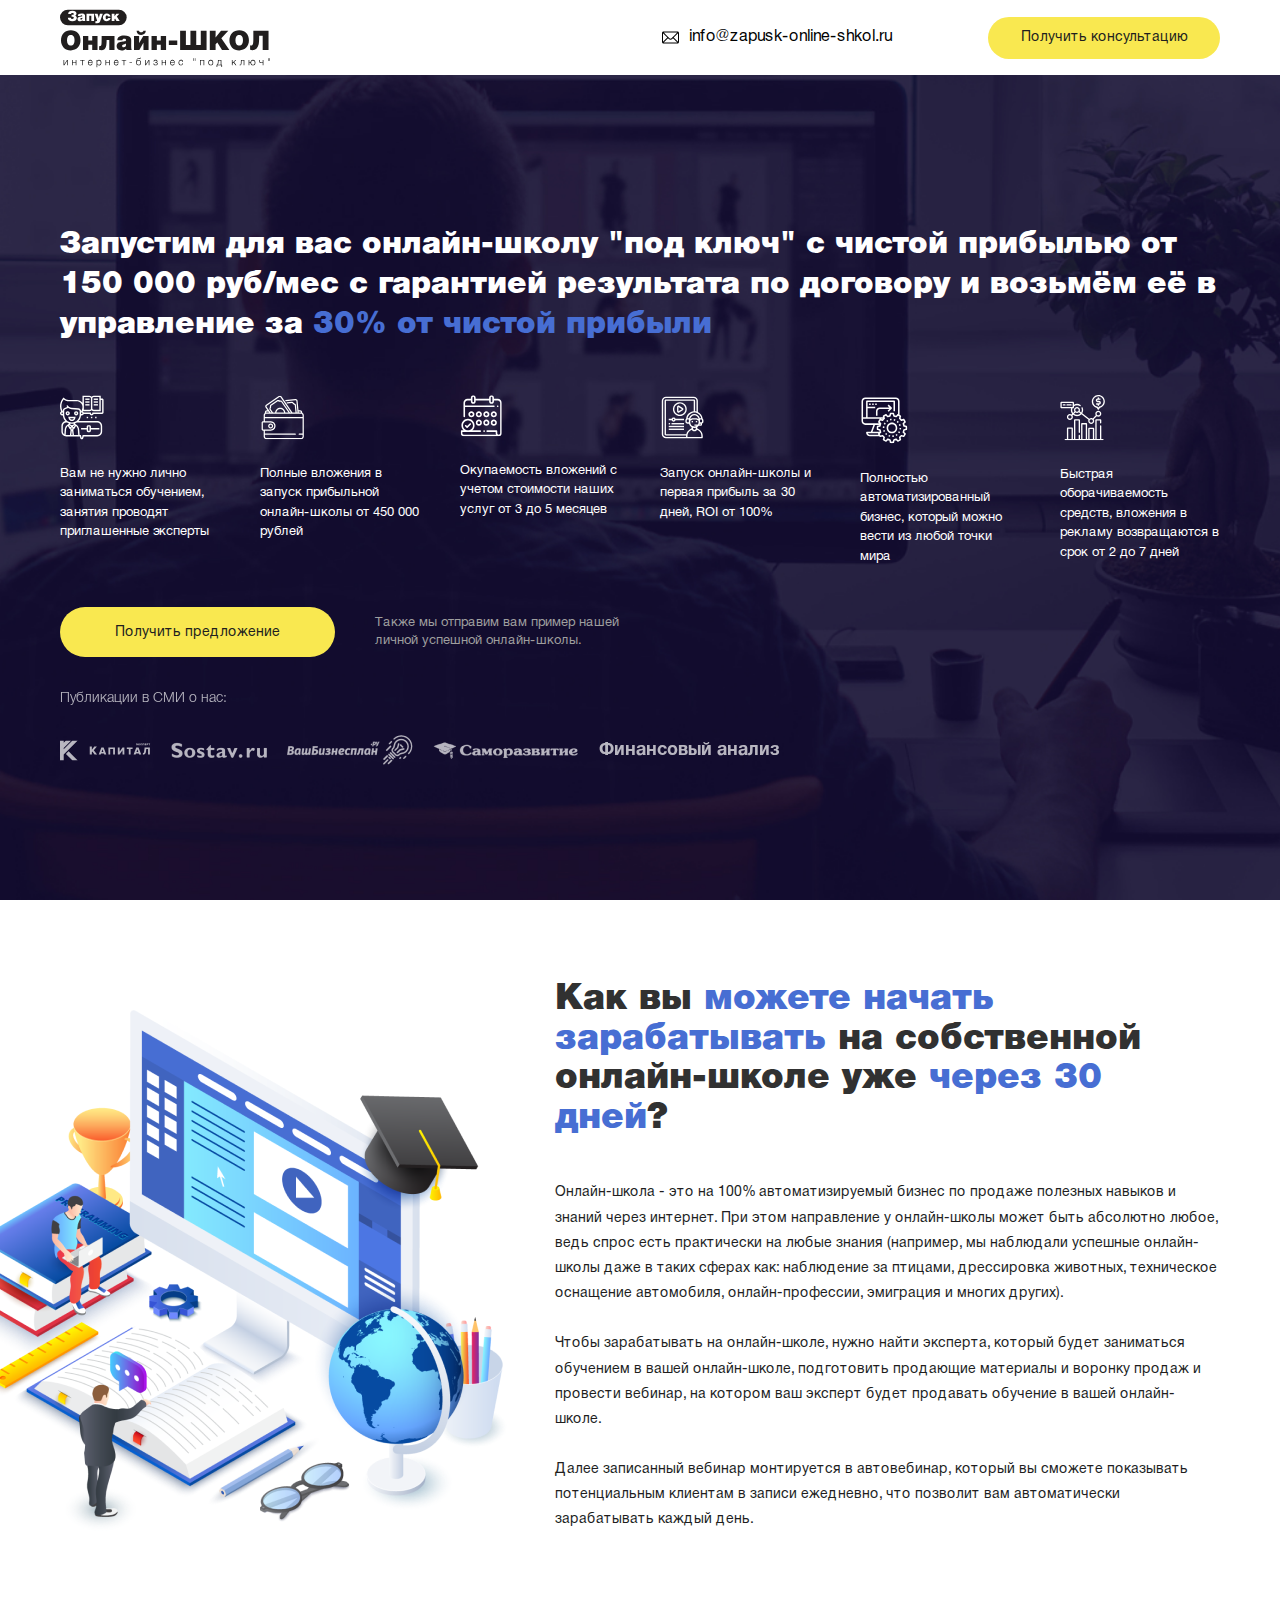
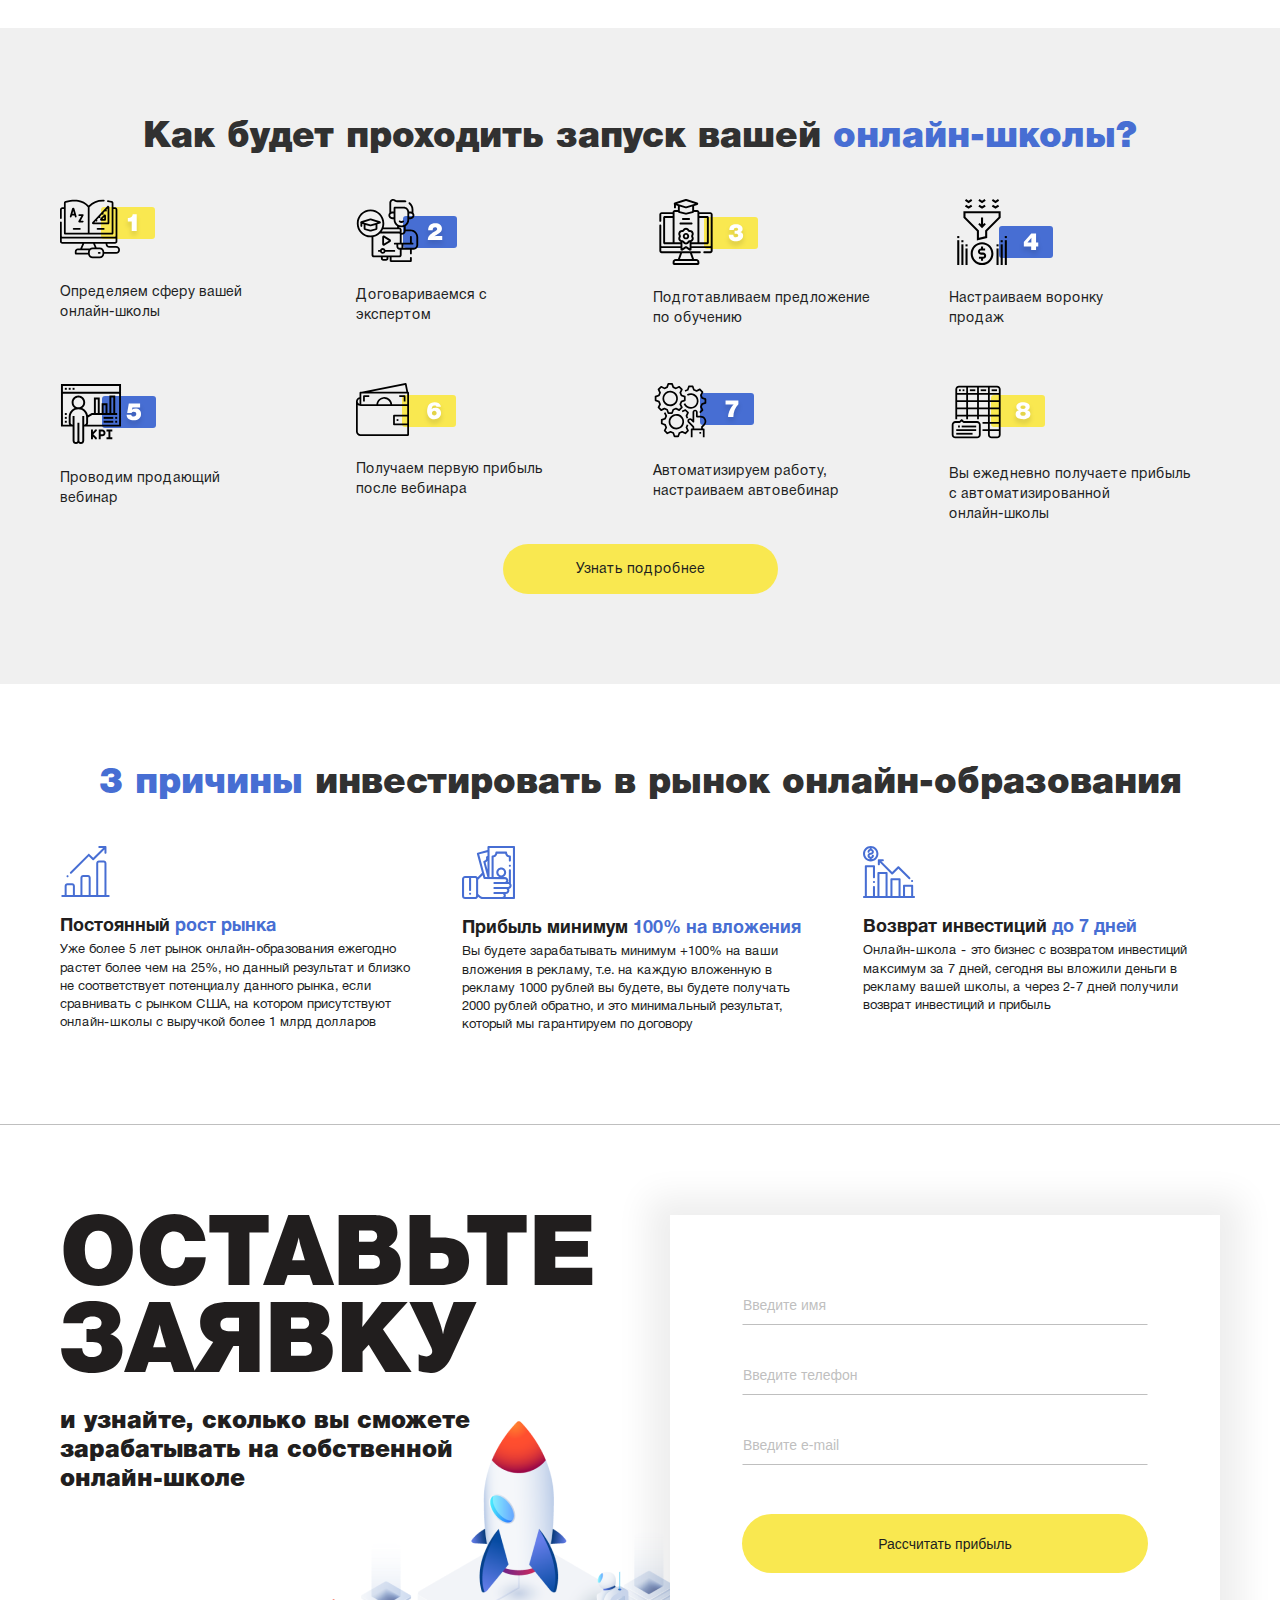
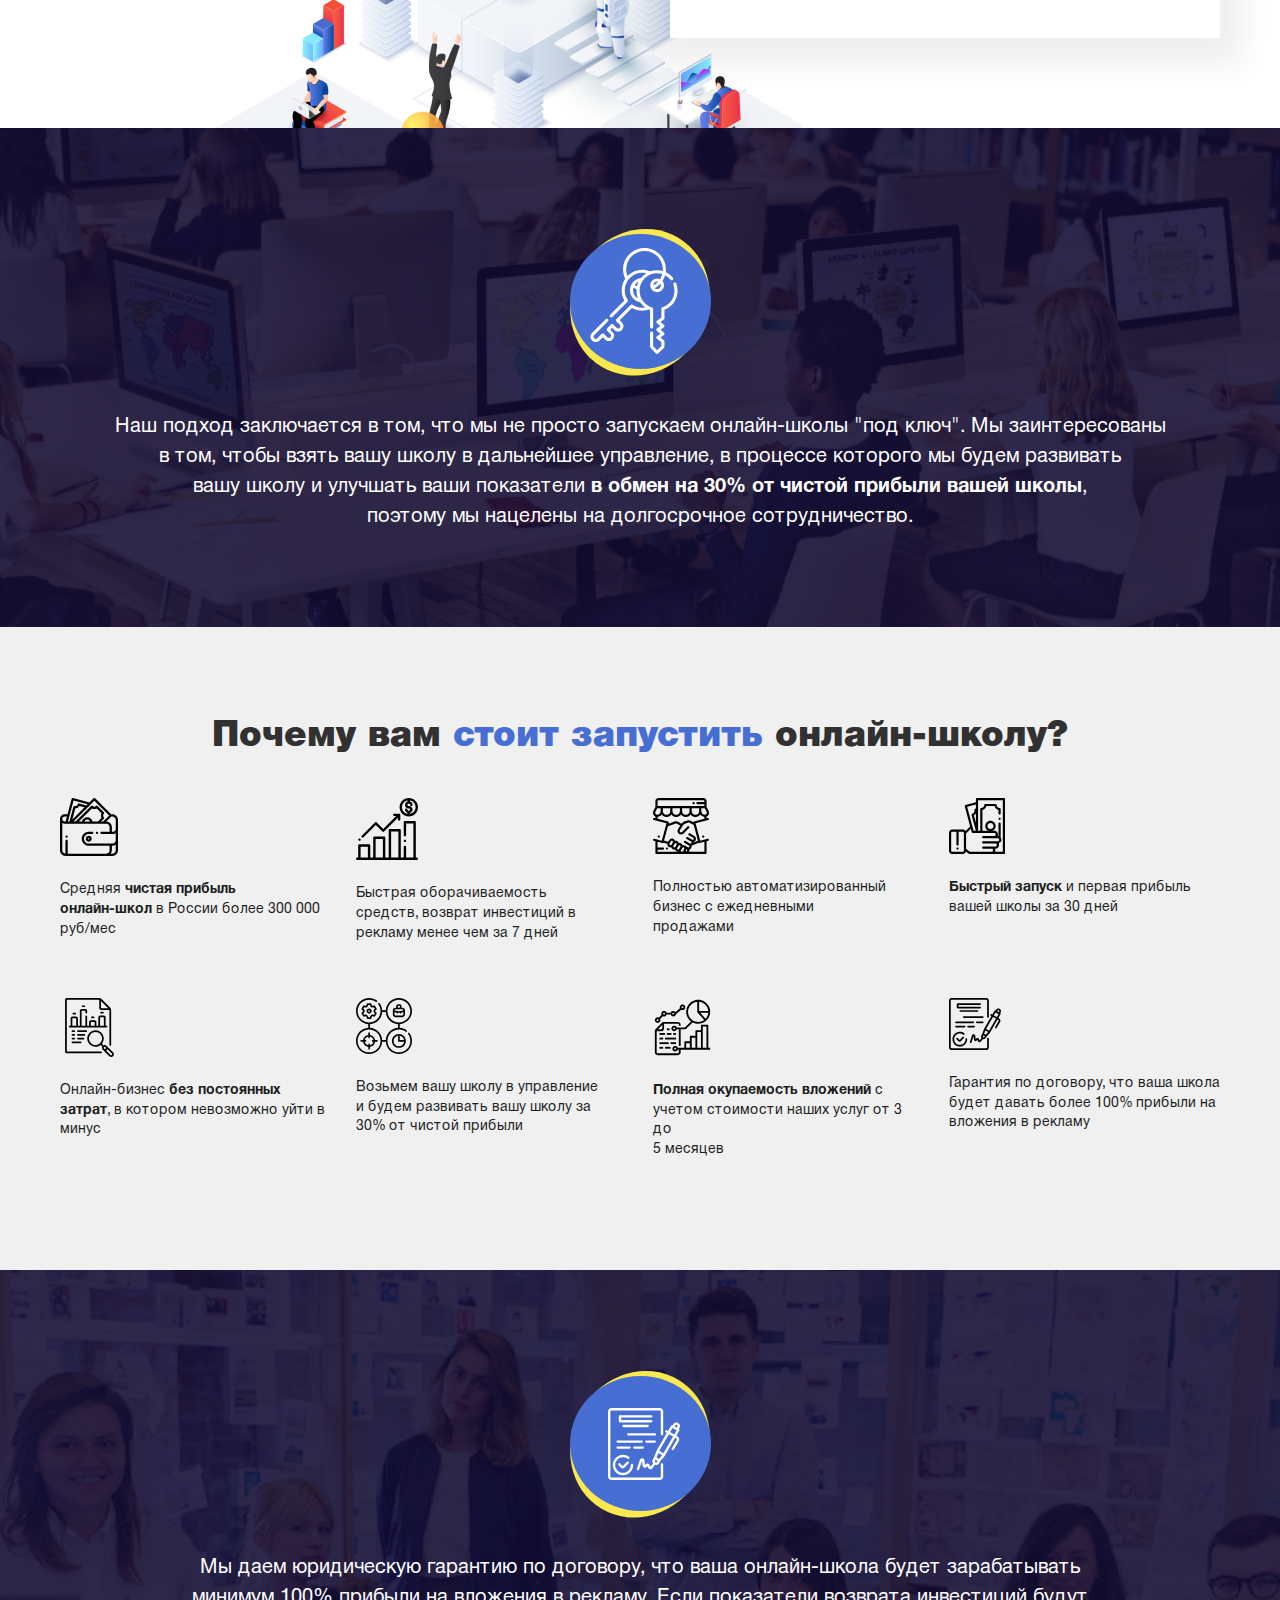
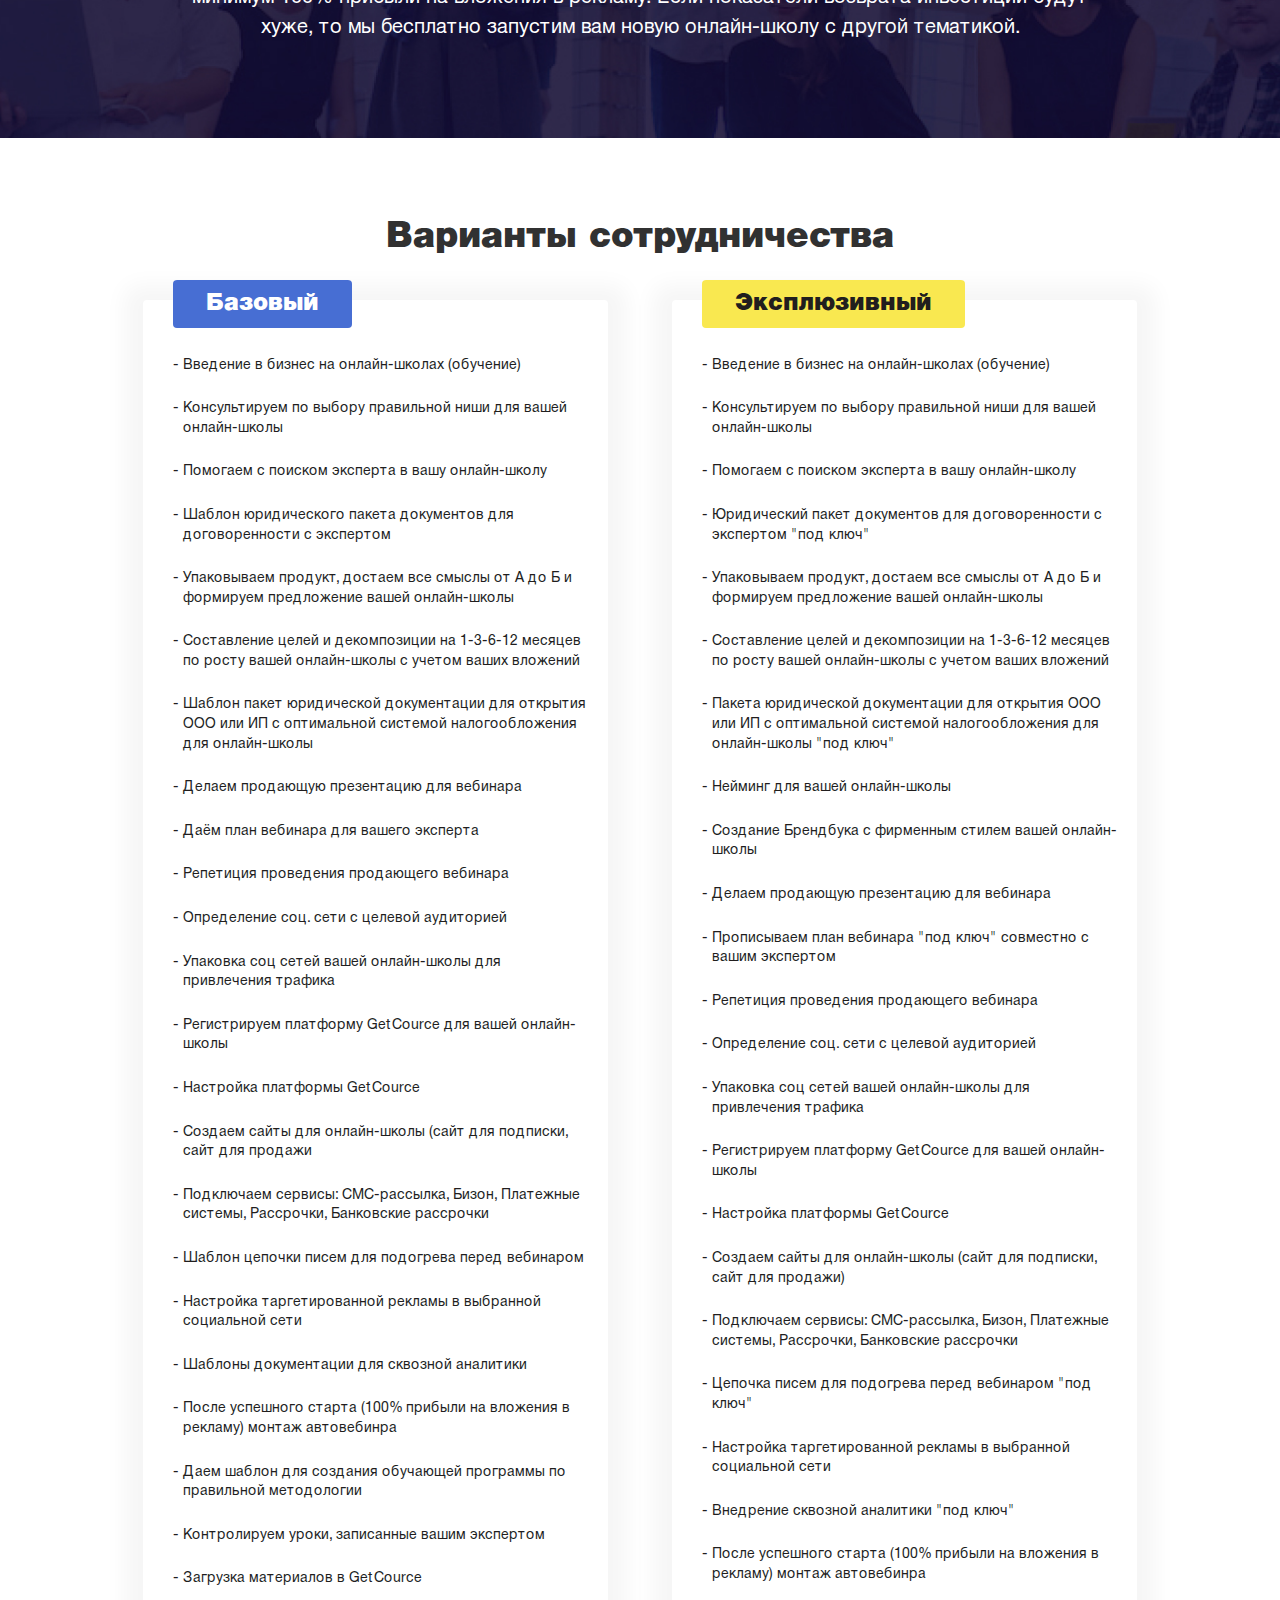
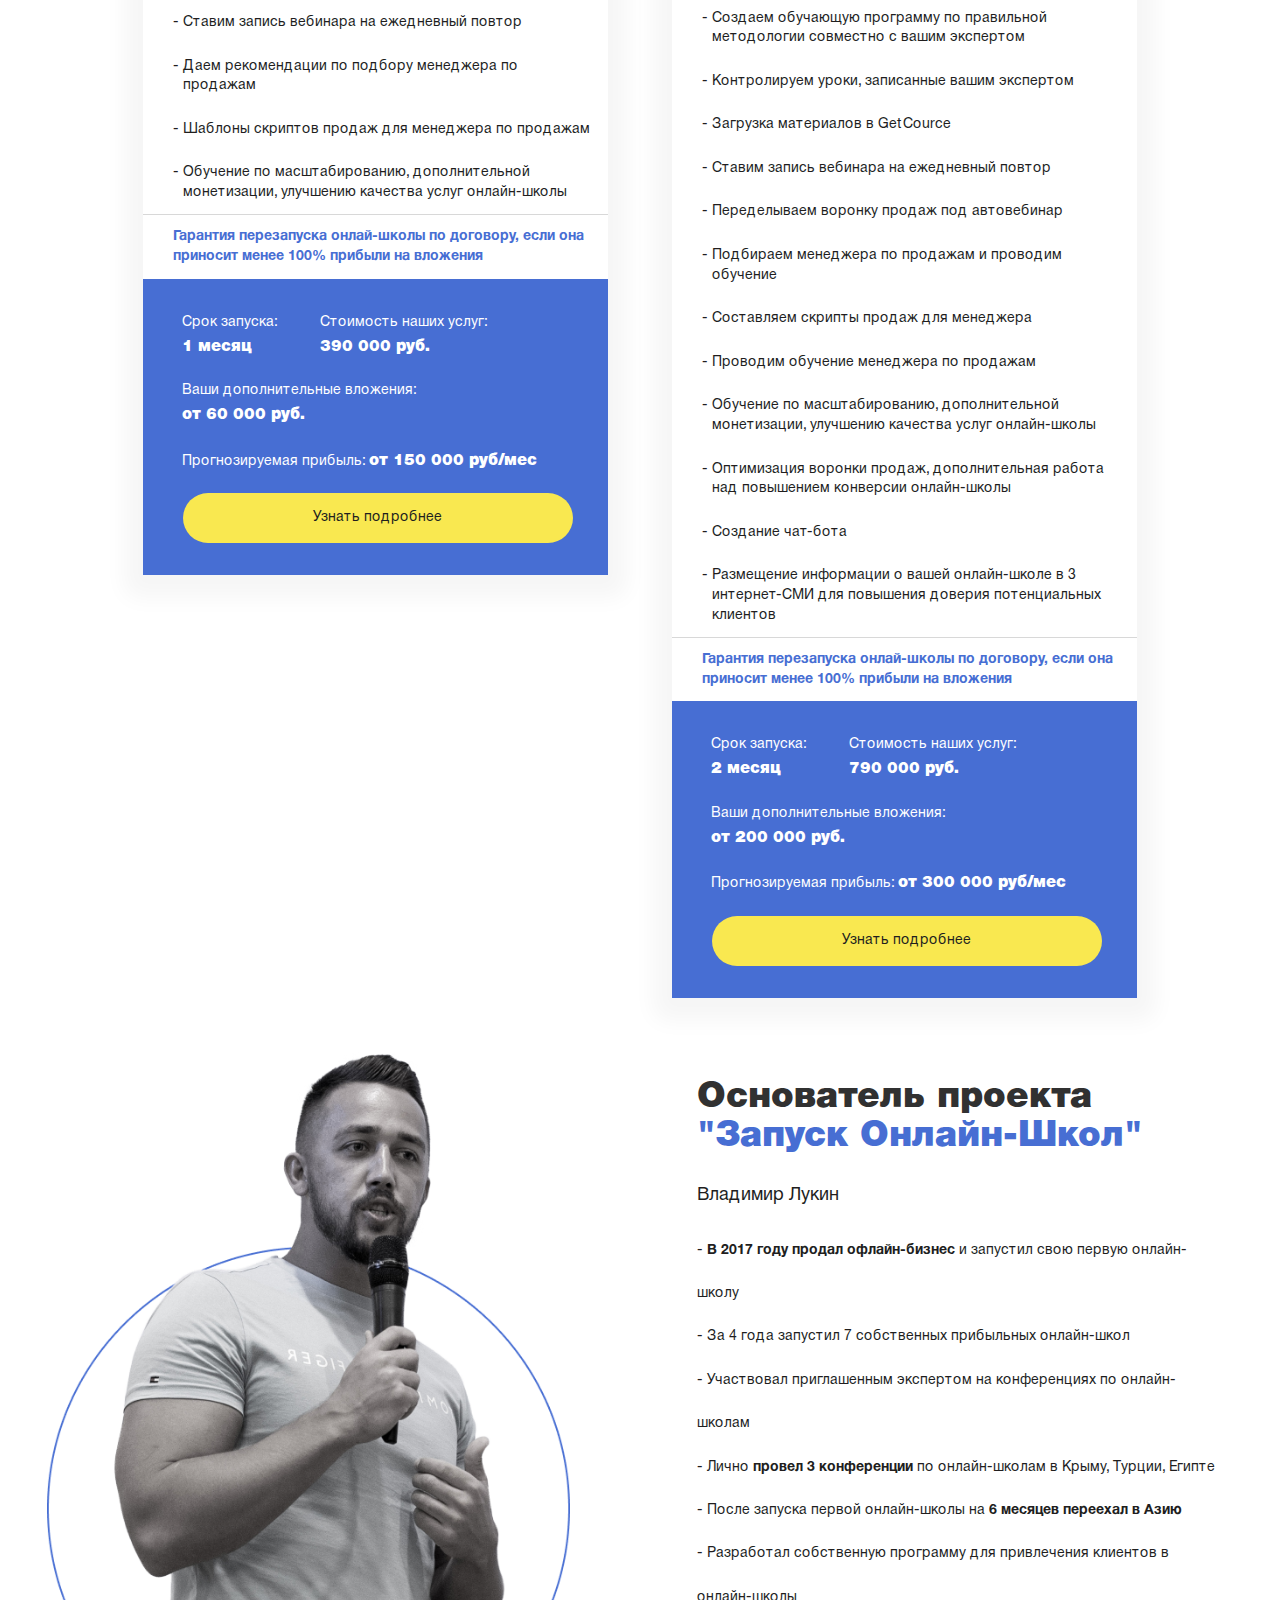
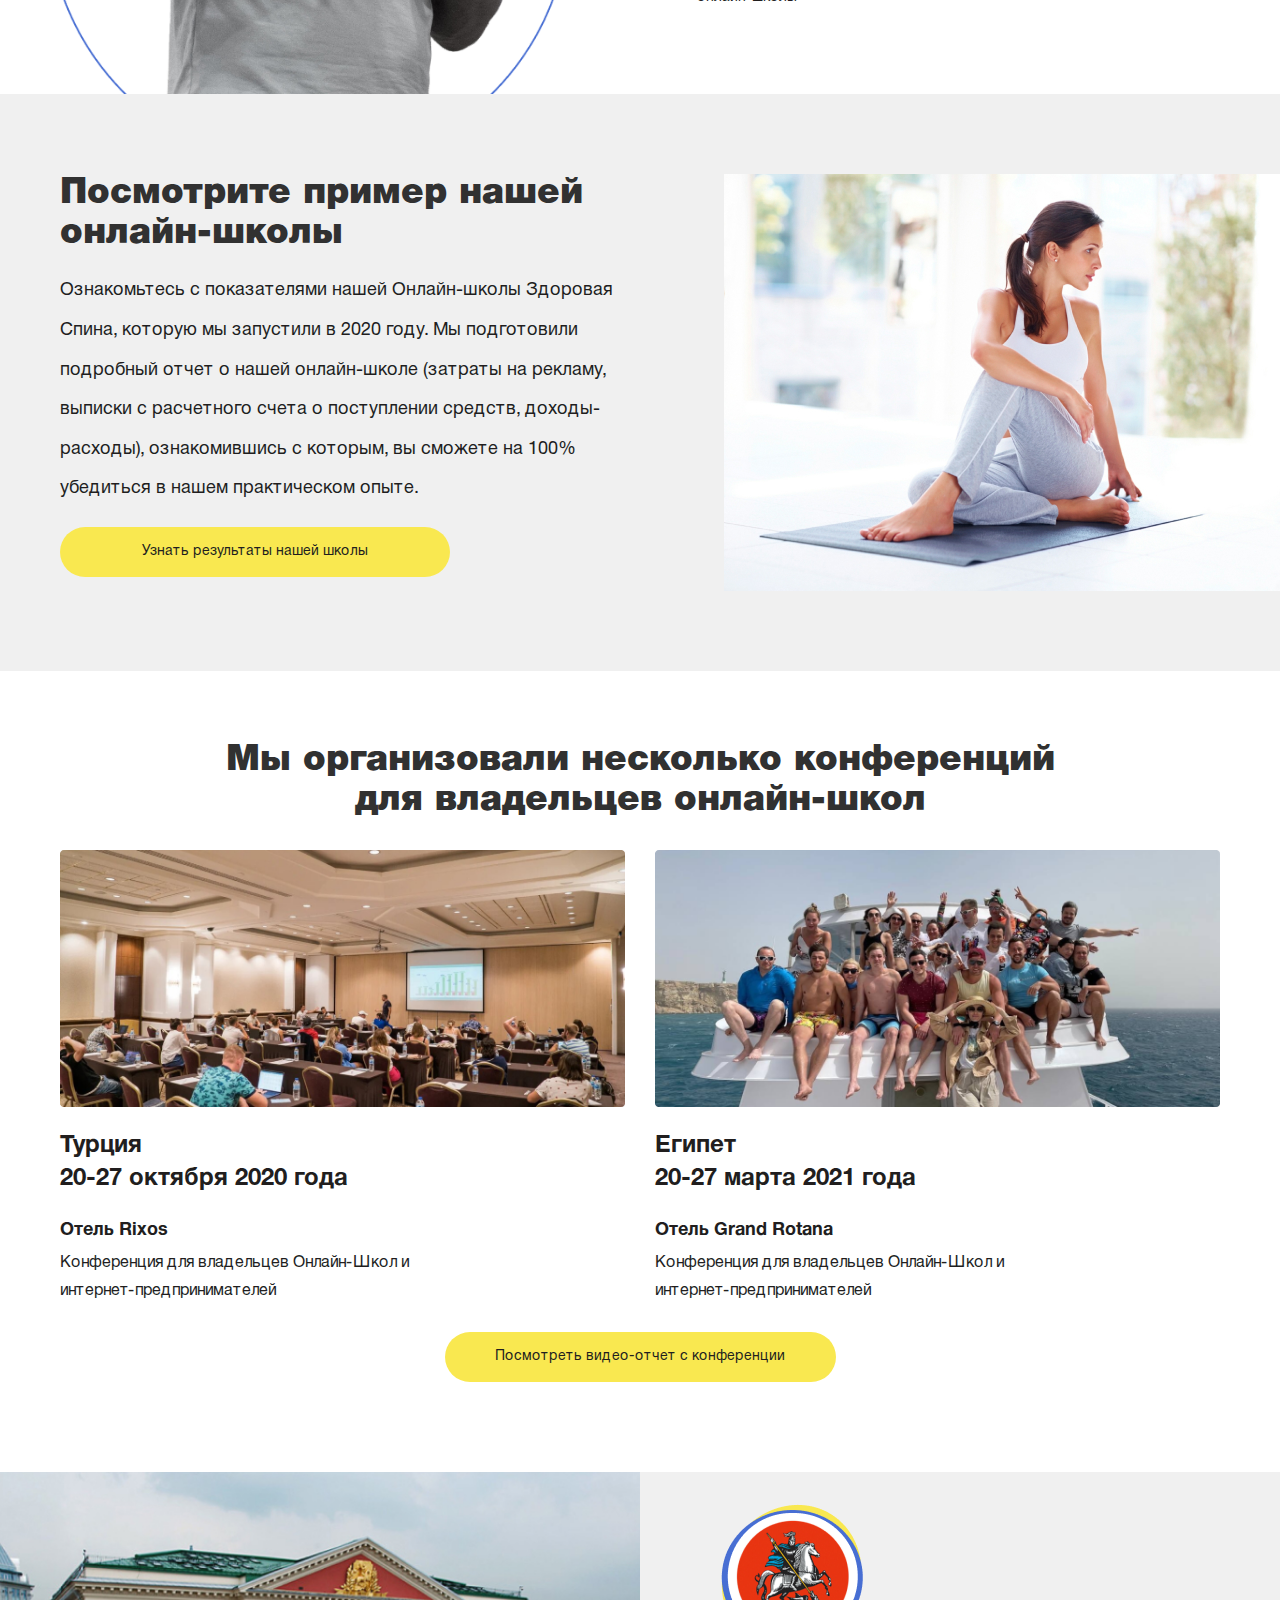
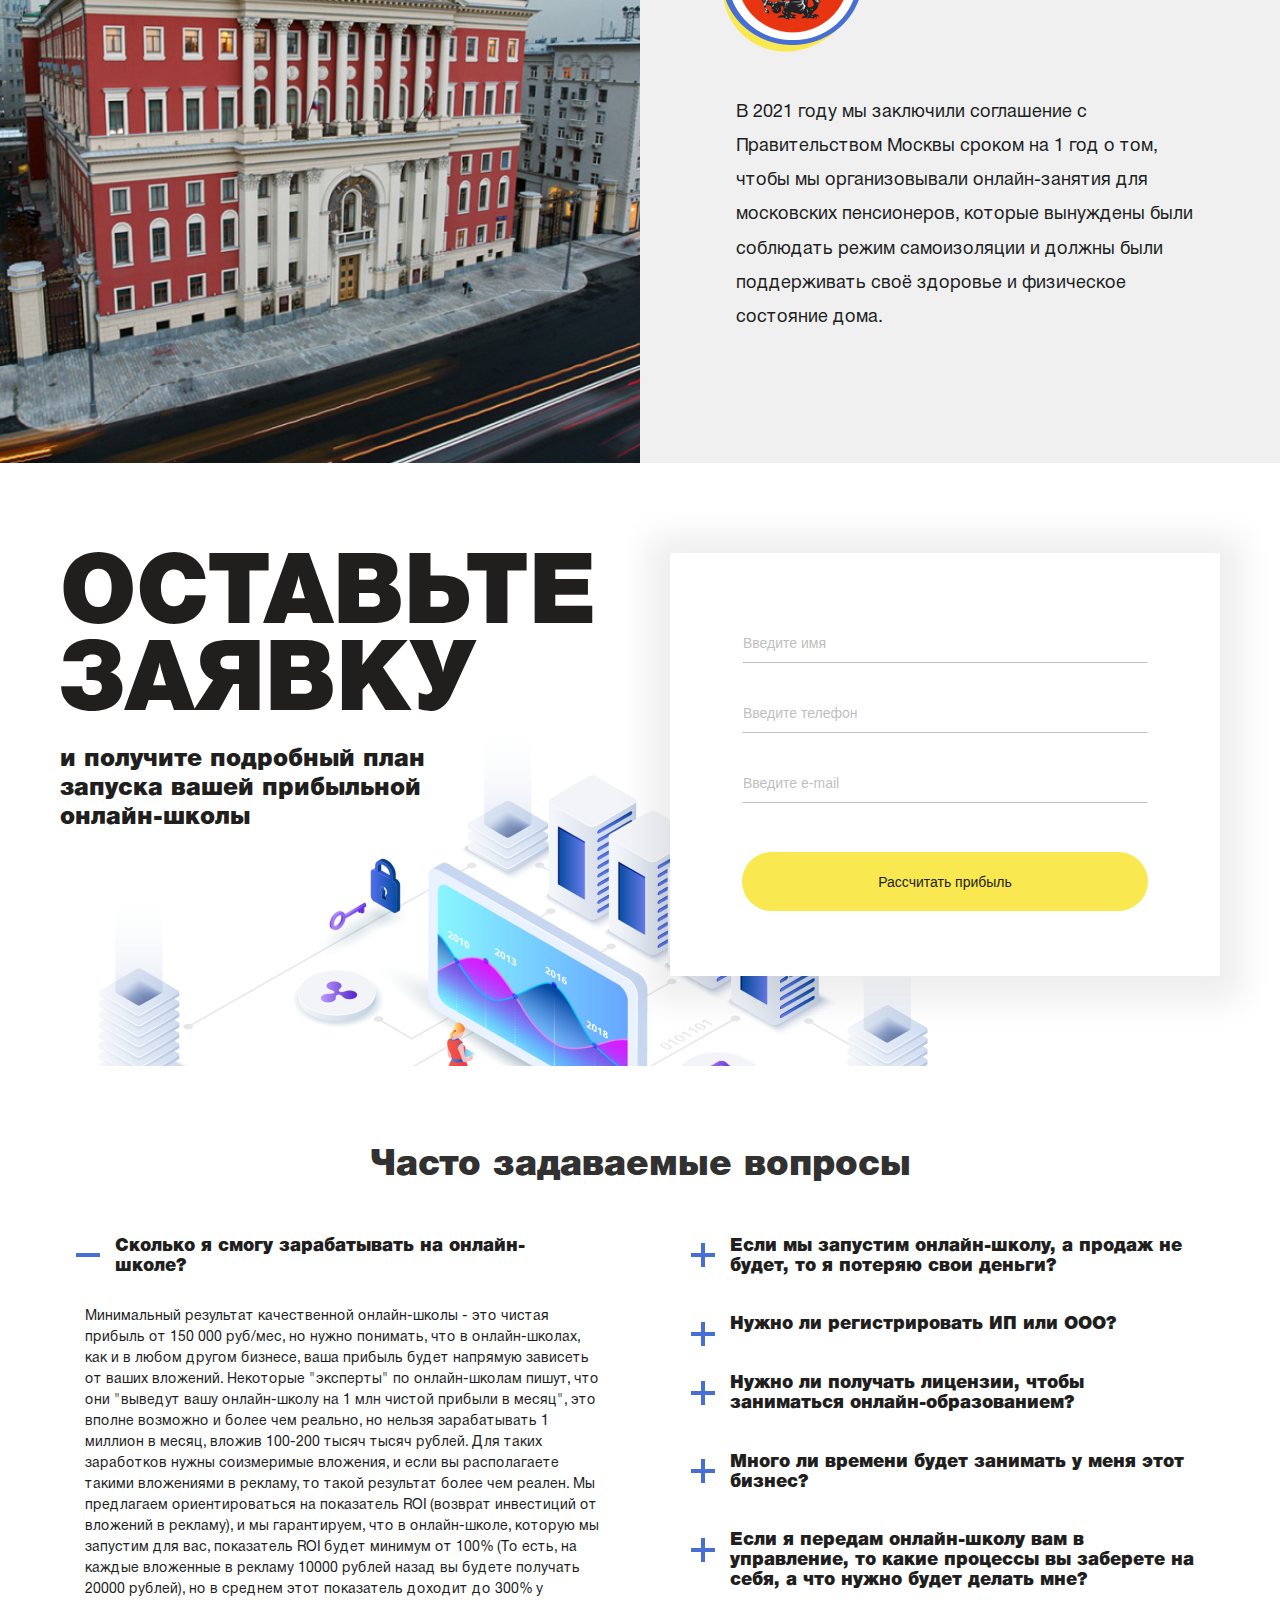
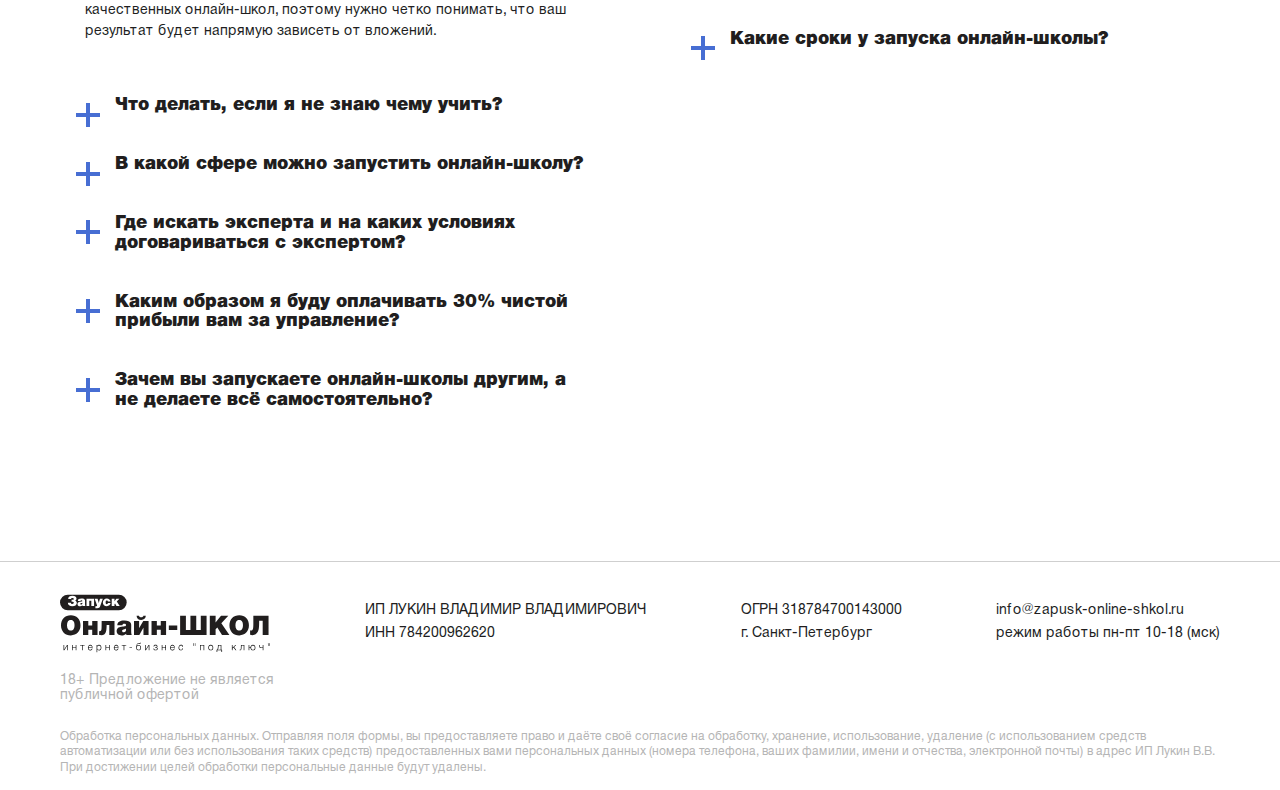
<file: app/index.html>
<!DOCTYPE html>
<html lang="ru">

<head>

	<meta charset="utf-8">

	<title>Прибыльная онлайн-школа «под ключ»</title>
	<meta name="description" content="">

	<meta http-equiv="X-UA-Compatible" content="IE=edge">
	<meta name="viewport" content="width=device-width, initial-scale=1, maximum-scale=1">
	<meta name="format-detection" content="telephone=no">

	<!-- Template Basic Images Start -->
	<meta property="og:title" content="" />
	<meta property="og:description" content="" />
	<meta property="og:url" content="" />
	<meta property="og:image" content="">
	<link rel="icon" href="img/favicon/favicon.ico">
	<link rel="apple-touch-icon" sizes="180x180" href="img/favicon/apple-touch-icon-180x180.png">
	<!-- Template Basic Images End -->

	<!-- Custom Browsers Color Start -->
	<meta name="theme-color" content="#000">
	<!-- Custom Browsers Color End -->

	<meta name="yandex-verification" content="36862617fdf9f673" />

	<link rel="stylesheet" href="css/main.min.css?v=1.2">

</head>

<body>




	<section id="home" class="top-section">


		<header class="header">
			<div class="container">
				<div class="left-side">
					<a href="#home" class="header-link logo">
						<img src="img/logo.svg" alt="logo" class="img-responsive">
					</a>
				</div>

				<div class="right-side">
					<a class="mail-link" href="mailto:info@zapusk-online-shkol.ru">
						<svg width="17" height="17" viewBox="0 0 17 17" fill="none" xmlns="http://www.w3.org/2000/svg">
							<path
								d="M15.5059 2.52344H1.49414C0.668611 2.52344 0 3.1962 0 4.01758V12.9824C0 13.8087 0.673525 14.4766 1.49414 14.4766H15.5059C16.3245 14.4766 17 13.8115 17 12.9824V4.01758C17 3.19766 16.334 2.52344 15.5059 2.52344ZM15.2966 3.51953C14.9913 3.82317 9.73791 9.04895 9.55652 9.22937C9.2743 9.5116 8.8991 9.66699 8.5 9.66699C8.1009 9.66699 7.7257 9.51157 7.44255 9.22844C7.32056 9.10709 2.1251 3.93902 1.70339 3.51953H15.2966ZM0.996094 12.7797V4.22095L5.30048 8.50266L0.996094 12.7797ZM1.70402 13.4805L6.00671 9.20513L6.73914 9.93371C7.20949 10.4041 7.83484 10.6631 8.5 10.6631C9.16516 10.6631 9.79051 10.4041 10.2599 9.93464L10.9933 9.20513L15.296 13.4805H1.70402ZM16.0039 12.7797L11.6995 8.50266L16.0039 4.22095V12.7797Z"
								fill="black" />
						</svg>
						info@zapusk-online-shkol.ru
					</a>
					<a class="button button-header open-form-button" href="#take-consultation"><span>Получить
							консультацию</span></a>
				</div>
			</div>
		</header>


		<div class="container">

			<div class="top-logo-sm">
				<img src="img/logo-white.svg" alt="logo" class="img-responsive">
			</div>

			<div class="main-text">
				<h1>
					Запустим для вас онлайн-школу "под ключ" с чистой прибылью
					от 150 000 руб/мес с гарантией результата по договору
					и возьмём её в управление за <span>30% от чистой прибыли</span>
				</h1>
			</div>

			<div class="top-items-grid">
				<div class="info-item">
					<img src="img/about-1.svg" alt="icon" class="img-repsonsive">
					<p>Вам не нужно лично заниматься обучением, занятия проводят приглашенные эксперты</p>
				</div>
				<div class="info-item">
					<img src="img/about-2.svg" alt="icon" class="img-repsonsive">
					<p>Полные вложения в запуск прибыльной онлайн-школы от 450 000 рублей</p>
				</div>
				<div class="info-item">
					<img src="img/about-3.svg" alt="icon" class="img-repsonsive">
					<p>Окупаемость вложений с учетом стоимости наших услуг от 3 до 5 месяцев</p>
				</div>
				<div class="info-item">
					<img src="img/about-4.svg" alt="icon" class="img-repsonsive">
					<p>Запуск онлайн-школы и первая прибыль за 30 дней, ROI от 100%</p>
				</div>
				<div class="info-item">
					<img src="img/about-5.svg" alt="icon" class="img-repsonsive">
					<p>Полностью автоматизированный бизнес, который можно вести из любой точки мира</p>
				</div>
				<div class="info-item">
					<img src="img/about-6.svg" alt="icon" class="img-repsonsive">
					<p>Быстрая оборачиваемость средств, вложения в рекламу возвращаются в срок от 2 до 7 дней</p>
				</div>
			</div>

			<div class="top-section-button">
				<a class="button open-form-button" href="#take-sentence"><span>Получить предложение</span></a>
				<p>Также мы отправим вам пример нашей <br>личной успешной онлайн-школы.</p>
			</div>

			<div class="top-section-links">

				<div class="publication">
					<p>Публикации в СМИ о нас:</p>
					<div class="links">
						<div class="line">
							<a href="#" target="_blank"><img src="img/piblic-1.svg" alt="icon" class="img-responsive"></a>
							<a href="#" target="_blank" class="sm-public"><img src="img/piblic-2.png" alt="icon"
									class="img-responsive"></a>
							<a href="#" target="_blank" class="sm-public philosophzer"><img src="img/piblic-3.png" alt="icon"
									class="img-responsive"></a>
							<a href="#" target="_blank" rel="nofollow" class="sm-public"><img src="img/piblic-4.png" alt="icon"
									class="img-responsive"></a>
							<a href="#" target="_blank" rel="nofollow" class="sm-public"><span>Финансовый анализ</span></a>
						</div>
					</div>
				</div>

			</div>

		</div>
	</section>



	<section class="about-section" id="about-us">
		<div class="container">
			<h3 class="type-head">Как вы <span>можете начать зарабатывать</span> на собственной онлайн-школе уже <span>через
					30 дней</span>?</h3>
			<div class="text">
				<img class="img-responsive" src="img/about-img.png" alt="img">
				<p>Онлайн-школа - это на 100% автоматизируемый бизнес по продаже полезных навыков и знаний через интернет. При
					этом
					направление у онлайн-школы может быть абсолютно любое, ведь спрос есть практически на любые знания (например,
					мы
					наблюдали успешные онлайн-школы даже в таких сферах как: наблюдение за птицами, дрессировка животных,
					техническое
					оснащение автомобиля, онлайн-профессии, эмиграция и многих других).</p>
				<p>Чтобы зарабатывать на онлайн-школе, нужно найти эксперта, который будет заниматься обучением в вашей
					онлайн-школе,
					подготовить продающие материалы и воронку продаж и провести вебинар, на котором ваш эксперт будет продавать
					обучение в вашей онлайн-школе.</p>
				<p>Далее записанный вебинар монтируется в автовебинар, который вы сможете показывать потенциальным клиентам в
					записи
					ежедневно, что позволит вам автоматически зарабатывать каждый день.
				</p>
			</div>
		</div>
	</section>



	<section class="info-items-section">
		<div class="container">
			<h3 class="type-head">Как будет проходить запуск вашей <span>онлайн-школы?</span></h3>
			<div class="info-items-grid">

				<div class="info-item">
					<div class="item-img"><img src="img/advantages-icon-1.svg" alt="about" class="img-responsive"></div>
					<div class="text">
						<p>Определяем сферу вашей <br>онлайн-школы</span></p>
					</div>
				</div>

				<div class="info-item">
					<div class="item-img"><img src="img/advantages-icon-2.svg" alt="about" class="img-responsive"></div>
					<div class="text">
						<p>Договариваемся с <br>экспертом</p>
					</div>
				</div>

				<div class="info-item">
					<div class="item-img"><img src="img/advantages-icon-3.svg" alt="about" class="img-responsive"></div>
					<div class="text">
						<p>Подготавливаем предложение <br>по обучению</p>
					</div>
				</div>

				<div class="info-item">
					<div class="item-img"><img src="img/advantages-icon-4.svg" alt="about" class="img-responsive"></div>
					<div class="text">
						<p>Настраиваем воронку <br>продаж</p>
					</div>
				</div>

				<div class="info-item">
					<div class="item-img"><img src="img/advantages-icon-5.svg" alt="about" class="img-responsive"></div>
					<div class="text">
						<p>Проводим продающий <br>вебинар</p>
					</div>
				</div>

				<div class="info-item">
					<div class="item-img"><img src="img/advantages-icon-6.svg" alt="about" class="img-responsive"></div>
					<div class="text">
						<p>Получаем первую прибыль <br>после вебинара</p>
					</div>
				</div>

				<div class="info-item">
					<div class="item-img"><img src="img/advantages-icon-7.svg" alt="about" class="img-responsive"></div>
					<div class="text">
						<p>Автоматизируем работу, <br>настраиваем автовебинар</p>
					</div>
				</div>

				<div class="info-item">
					<div class="item-img"><img src="img/advantages-icon-8.svg" alt="about" class="img-responsive"></div>
					<div class="text">
						<p>Вы ежедневно получаете прибыль <br>с автоматизированной <br>онлайн-школы</p>
					</div>
				</div>

			</div>
			<a class="button open-form-button" href="#take-plan"><span>Узнать подробнее</span></a>
		</div>
	</section>



	<section class="reasons-section">
		<div class="container">
			<h3 class="type-head"><span>3 причины</span> инвестировать в рынок онлайн-образования</h3>
			<div class="reasons-grid">
				<div class="reason-item">
					<img src="img/reason-icon-1.svg" alt="icon" class="img-responsive">
					<span>Постоянный <span>рост рынка</span></span>
					<p>Уже более 5 лет рынок онлайн-образования ежегодно растет более чем на 25%, но данный результат и близко не
						соответствует потенциалу данного рынка, если сравнивать с рынком США, на котором присутствуют онлайн-школы с
						выручкой более 1 млрд долларов</p>
				</div>
				<div class="reason-item">
					<img src="img/reason-icon-2.svg" alt="icon" class="img-responsive">
					<span>Прибыль минимум <span>100% на вложения</span></span>
					<p>Вы будете зарабатывать минимум +100% на ваши вложения в рекламу, т.е. на каждую вложенную в рекламу 1000
						рублей вы
						будете, вы будете получать 2000 рублей обратно, и это минимальный результат, который мы гарантируем по
						договору</p>
				</div>
				<div class="reason-item">
					<img src="img/reason-icon-3.svg" alt="icon" class="img-responsive">
					<span>Возврат инвестиций <span>до 7 дней</span></span>
					<p>Онлайн-школа - это бизнес с возвратом инвестиций максимум за 7 дней, сегодня вы вложили деньги в рекламу
						вашей школы, а через 2-7 дней получили возврат инвестиций и прибыль</p>
				</div>
			</div>
		</div>
	</section>



	<section class="callback-section">
		<div class="container">

			<div class="text-form">

				<img src="img/callback-img.png" alt="img" class="img-responsive">

				<div class="text">
					<span class="stroke">Оставьте заявку<span></span></span>
					<p>и узнайте, сколько вы сможете <br>зарабатывать на собственной <br>онлайн-школе</p>
				</div>

				<div id="booking" class="callback-form">

					<form class="form" onsubmit="yaCounter52943497.reachGoal('open_calculation_earn'); return true;">
						<div class="success">
							<a href="#" class="close-popup">×</a>
							<span>Спасибо за заявку!<br>
								<span>наш менеджер свяжется с вами в ближайшее время!</span><br>
								<span class="suc-descr">Так же более подробная информация придёт вам на почту в течении 15 минут (если
									письмо не пришло, то проверьте папку
									"спам" или "промоакции", если у вас Google-почта, и нажмите кнопку "не спам", если письмо туда
									попало).</span>
							</span>
						</div>
						<!-- Hidden Required Fields -->
						<input type="hidden" name="project_name" value="Запуск Онлайн-Школ">
						<input type="hidden" name="form_subject" value="Узнать сколько можно заработать">
						<!-- END Hidden Required Fields -->
						<input class="input" type="text" name="Имя" placeholder="Введите имя" required>
						<input class="input phone" type="text" name="Телефон" placeholder="Введите телефон" required>
						<input class="input" type="text" name="email" placeholder="Введите e-mail" required>
						<button class="button submit-button"><span>Рассчитать прибыль</span></button>
					</form>
				</div>

			</div>

		</div>
	</section>



	<section class="black-section">
		<div class="container">
			<img src="img/black-icon-1.svg" alt="icon">
			<p>Наш подход заключается в том, что мы не просто запускаем онлайн-школы "под ключ". Мы заинтересованы <br>в том,
				чтобы взять
				вашу школу в дальнейшее управление, в процессе которого мы будем развивать <br>вашу школу и улучшать ваши
				показатели <span>в обмен на 30% от чистой прибыли вашей школы</span>,<br>поэтому мы нацелены на долгосрочное
				сотрудничество.</p>
		</div>
	</section>



	<section class="info-items-section second">
		<div class="container">
			<h3 class="type-head">Почему вам <span>стоит запустить</span> онлайн-школу?</h3>
			<div class="info-items-grid">

				<div class="info-item">
					<div class="item-img"><img src="img/advantages-icon-9.svg" alt="about" class="img-responsive"></div>
					<div class="text">
						<p>Средняя <span>чистая прибыль <br>онлайн-школ</span> в России более 300 000 руб/мес</p>
					</div>
				</div>

				<div class="info-item">
					<div class="item-img"><img src="img/advantages-icon-10.svg" alt="about" class="img-responsive"></div>
					<div class="text">
						<p>Быстрая оборачиваемость <br>средств, возврат инвестиций в <br>рекламу менее чем за 7 дней</p>
					</div>
				</div>

				<div class="info-item">
					<div class="item-img"><img src="img/advantages-icon-11.svg" alt="about" class="img-responsive"></div>
					<div class="text">
						<p>Полностью автоматизированный <br>бизнес с ежедневными <br>продажами</p>
					</div>
				</div>

				<div class="info-item">
					<div class="item-img"><img src="img/advantages-icon-12.svg" alt="about" class="img-responsive"></div>
					<div class="text">
						<p><span>Быстрый запуск</span> и первая прибыль <br>вашей школы за 30 дней</p>
					</div>
				</div>

				<div class="info-item">
					<div class="item-img"><img src="img/advantages-icon-13.svg" alt="about" class="img-responsive"></div>
					<div class="text">
						<p>Онлайн-бизнес <span>без постоянных <br>затрат</span>, в котором невозможно уйти в <br>минус</p>
					</div>
				</div>

				<div class="info-item">
					<div class="item-img"><img src="img/advantages-icon-14.svg" alt="about" class="img-responsive"></div>
					<div class="text">
						<p>Возьмем вашу школу в управление <br>и будем развивать вашу школу за <br>30% от чистой прибыли</p>
					</div>
				</div>

				<div class="info-item">
					<div class="item-img"><img src="img/advantages-icon-15.svg" alt="about" class="img-responsive"></div>
					<div class="text">
						<p><span>Полная окупаемость вложений</span> с <br>учетом стоимости наших услуг от 3 до <br>5 месяцев</p>
					</div>
				</div>

				<div class="info-item">
					<div class="item-img"><img src="img/advantages-icon-16.svg" alt="about" class="img-responsive"></div>
					<div class="text">
						<p>Гарантия по договору, что ваша школа будет давать более 100% прибыли на вложения в рекламу</p>
					</div>
				</div>

			</div>
		</div>
	</section>



	<section class="black-section second">
		<div class="container">
			<img src="img/black-icon-2.svg" alt="icon">
			<p>Мы даем юридическую гарантию по договору, что ваша онлайн-школа будет зарабатывать <br>минимум 100% прибыли на
				вложения в
				рекламу. Если показатели возврата инвестиций будут <br>хуже, то мы бесплатно запустим вам новую онлайн-школу с
				другой
				тематикой.</p>
		</div>
	</section>



	<section class="variants-section">
		<div class="container">
			<h3 class="type-head">Варианты сотрудничества</h3>
			<div class="variants-block">
				<div>
					<div class="variant base">
						<div class="name">
							<h4>Базовый</h4>
						</div>
						<ul>
							<li>- Введение в бизнес на онлайн-школах (обучение)</li>
							<li>- Консультируем по выбору правильной ниши для вашей
								онлайн-школы</li>
							<li>- Помогаем с поиском эксперта в вашу онлайн-школу</li>
							<li>- Шаблон юридического пакета документов для
								договоренности с экспертом</li>
							<li>- Упаковываем продукт, достаем все смыслы от А до
								Б и формируем предложение вашей онлайн-школы</li>
							<li>- Составление целей и декомпозиции на 1-3-6-12 месяцев по
								росту вашей онлайн-школы с учетом ваших вложений</li>
							<li>- Шаблон пакет юридической документации для открытия
								ООО или ИП с оптимальной системой налогообложения для
								онлайн-школы</li>
							<li>- Делаем продающую презентацию для вебинара</li>
							<li>- Даём план вебинара для вашего эксперта</li>
							<li>- Репетиция проведения продающего вебинара</li>
							<li>- Определение соц. сети с целевой аудиторией</li>
							<li>- Упаковка соц сетей вашей онлайн-школы для привлечения
								трафика</li>
							<li>- Регистрируем платформу GetCource для вашей
								онлайн-школы</li>
							<li>- Настройка платформы GetCource</li>
							<li>- Создаем сайты для онлайн-школы (сайт для подписки, сайт
								для продажи</li>
							<li>- Подключаем сервисы: СМС-рассылка, Бизон, Платежные
								системы, Рассрочки, Банковские рассрочки</li>
							<li>- Шаблон цепочки писем для подогрева перед вебинаром</li>
							<li>- Настройка таргетированной рекламы в выбранной
								социальной сети</li>
							<li>- Шаблоны документации для сквозной аналитики</li>
							<li>- После успешного старта (100% прибыли на вложения в рекламу) монтаж автовебинра</li>
							<li>- Даем шаблон для создания обучающей программы по
								правильной методологии</li>
							<li>- Контролируем уроки, записанные вашим экспертом</li>
							<li>- Загрузка материалов в GetCource</li>
							<li>- Ставим запись вебинара на ежедневный повтор</li>
							<li>- Даем рекомендации по подбору менеджера по продажам</li>
							<li>- Шаблоны скриптов продаж для менеджера по продажам</li>
							<li>- Обучение по масштабированию, дополнительной
								монетизации, улучшению качества услуг онлайн-школы</li>
							<li class="top-border">Гарантия перезапуска онлай-школы по договору, если она приносит менее 100% прибыли
								на вложения</li>
						</ul>
						<div class="price-button">
							<div>
								<p>Срок запуска:<br><span>1 месяц</span></p>
								<p>Стоимость наших услуг:<br><span>390 000 руб.</span></p>
							</div>
							<p>Ваши дополнительные вложения: <br><span>от 60 000 руб.</span></p>
							<p>Прогнозируемая прибыль: <span>от 150 000 руб/мес</span></p>
							<a class="button open-form-button" href="#take-variants-base"><span>Узнать подробнее</span></a>
						</div>
					</div>
				</div>

				<div>
					<div class="variant esclusive">
						<div class="name">
							<h4>Эксплюзивный</h4>
						</div>
						<ul>
							<li>- Введение в бизнес на онлайн-школах (обучение)</li>
							<li>- Консультируем по выбору правильной ниши для вашей
								онлайн-школы</li>
							<li>- Помогаем с поиском эксперта в вашу онлайн-школу</li>
							<li>- Юридический пакет документов для договоренности с
								экспертом "под ключ"</li>
							<li>- Упаковываем продукт, достаем все смыслы от А до
								Б и формируем предложение вашей онлайн-школы</li>
							<li>- Составление целей и декомпозиции на 1-3-6-12 месяцев по
								росту вашей онлайн-школы с учетом ваших вложений</li>
							<li>- Пакета юридической документации для открытия ООО или
								ИП с оптимальной системой налогообложения для
								онлайн-школы "под ключ"</li>
							<li>- Нейминг для вашей онлайн-школы</li>
							<li>- Создание Брендбука с фирменным стилем вашей
								онлайн-школы</li>
							<li>- Делаем продающую презентацию для вебинара</li>
							<li>- Прописываем план вебинара "под ключ" совместно с вашим
								экспертом</li>
							<li>- Репетиция проведения продающего вебинара</li>
							<li>- Определение соц. сети с целевой аудиторией</li>
							<li>- Упаковка соц сетей вашей онлайн-школы для привлечения
								трафика</li>
							<li>- Регистрируем платформу GetCource для вашей
								онлайн-школы</li>
							<li>- Настройка платформы GetCource</li>
							<li>- Создаем сайты для онлайн-школы (сайт для подписки, сайт
								для продажи)</li>
							<li>- Подключаем сервисы: СМС-рассылка, Бизон, Платежные
								системы, Рассрочки, Банковские рассрочки</li>
							<li>- Цепочка писем для подогрева перед вебинаром "под
								ключ"</li>
							<li>- Настройка таргетированной рекламы в выбранной
								социальной сети</li>
							<li>- Внедрение сквозной аналитики "под ключ"</li>
							<li>- После успешного старта (100% прибыли на вложения в
								рекламу) монтаж автовебинра</li>
							<li>- Создаем обучающую программу по правильной методологии
								совместно с вашим экспертом</li>
							<li>- Контролируем уроки, записанные вашим экспертом</li>
							<li>- Загрузка материалов в GetCource</li>
							<li>- Ставим запись вебинара на ежедневный повтор</li>
							<li>- Переделываем воронку продаж под автовебинар</li>
							<li>- Подбираем менеджера по продажам и проводим обучение</li>
							<li>- Составляем скрипты продаж для менеджера</li>
							<li>- Проводим обучение менеджера по продажам</li>
							<li>- Обучение по масштабированию, дополнительной
								монетизации, улучшению качества услуг онлайн-школы</li>
							<li>- Оптимизация воронки продаж, дополнительная работа над
								повышением конверсии онлайн-школы</li>
							<li>- Создание чат-бота</li>
							<li>- Размещение информации о вашей онлайн-школе в 3
								интернет-СМИ для повышения доверия потенциальных
								клиентов</li>
							<li class="top-border">Гарантия перезапуска онлай-школы по договору, если она приносит менее 100% прибыли
								на вложения
							</li>
						</ul>
						<div class="price-button">
							<div>
								<p>Срок запуска:<br><span>2 месяц</span></p>
								<p>Стоимость наших услуг:<br><span>790 000 руб.</span></p>
							</div>
							<p>Ваши дополнительные вложения: <br><span>от 200 000 руб.</span></p>
							<p>Прогнозируемая прибыль: <span>от 300 000 руб/мес</span></p>
							<a class="button open-form-button" href="#take-variants-exclusive"><span>Узнать подробнее</span></a>
						</div>
					</div>
				</div>
			</div>
		</div>
	</section>



	<section class="founder-section" id="about-us">
		<div class="container">
			<h3 class="type-head">Основатель проекта <br><span>"Запуск Онлайн-Школ"</span></h3>
			<div class="text">
				<img class="img-responsive" src="img/founder.png" alt="img">
				<span class="name">Владимир Лукин</span>
				<p>- <span>В 2017 году продал офлайн-бизнес</span> и запустил свою первую онлайн-школу <br>
					- За 4 года запустил 7 собственных прибыльных онлайн-школ <br>
					- Участвовал приглашенным экспертом на конференциях по онлайн-школам <br>
					- Лично <span>провел 3 конференции</span> по онлайн-школам в Крыму, Турции, Египте <br>
					- После запуска первой онлайн-школы на <span>6 месяцев переехал в Азию</span> <br>
					- Разработал собственную программу для привлечения клиентов в онлайн-школы
				</p>
			</div>
		</div>
	</section>



	<section class="example-section">
		<div class="container">
			<div class="example-grid">
				<div class="text-side">
					<h3 class="type-head">Посмотрите пример нашей онлайн-школы</h3>
					<p>Ознакомьтесь с показателями нашей Онлайн-школы Здоровая Спина, которую мы запустили в 2020 году. Мы
						подготовили
						подробный отчет о нашей онлайн-школе (затраты на рекламу, выписки с расчетного счета о поступлении средств,
						доходы-расходы), ознакомившись с которым, вы сможете на 100% убедиться в нашем практическом опыте.</p>
					<a class="button open-form-button" href="#take-consultation"><span>Узнать результаты нашей школы</span></a>
				</div>
				<img src="img/example-img.jpg" alt="image" class="img-responsive">
			</div>
		</div>
	</section>



	<section class="conference-section">
		<div class="container">
			<h3 class="type-head">Мы организовали несколько конференций <br>для владельцев онлайн-школ</h3>
			<div class="conference-grid">
				<div class="conf-info">
					<div class="image"><img src="img/conference-1.png" alt="image" class="img-responsive"></div>
					<h4>Турция <br>20-27 октября 2020 года</h4>
					<span>Отель Rixos</span>
					<p>Конференция для владельцев Онлайн-Школ и <br>интернет-предпринимателей</p>
				</div>
				<div class="conf-info">
					<div class="image"><img src="img/conference-2.png" alt="image" class="img-responsive"></div>
					<h4>Египет <br>20-27 марта 2021 года</h4>
					<span>Отель Grand Rotana</span>
					<p>Конференция для владельцев Онлайн-Школ и <br>интернет-предпринимателей</p>
				</div>
			</div>
			<a class="button open-form-button" href="#take-consultation"><span>Посмотреть видео-отчет с конференции</span></a>
		</div>
	</section>




	<section class="info-section">
		<div class="left"></div>
		<div class="right">
			<div class="content">
				<img src="img/info-img.png" alt="icon" class="img-responsive">
				<p>В 2021 году мы заключили соглашение с Правительством Москвы сроком на 1 год о том, чтобы мы организовывали
					онлайн-занятия для московских пенсионеров, которые вынуждены были соблюдать режим самоизоляции и должны были
					поддерживать своё здоровье и физическое состояние дома.</p>
			</div>
		</div>
	</section>



	<section class="callback-section second">
		<div class="container">

			<div class="text-form">

				<img src="img/callback-img-2.png" alt="img" class="img-responsive">

				<div class="text">
					<span class="stroke">Оставьте заявку<span></span></span>
					<p>и получите подробный план <br>запуска вашей прибыльной <br>онлайн-школы</p>
				</div>

				<div id="booking" class="callback-form">

					<form class="form" onsubmit="yaCounter52943497.reachGoal('open_calculation_earn'); return true;">
						<div class="success">
							<a href="#" class="close-popup">×</a>
							<span>Спасибо за заявку!<br>
								<span>наш менеджер свяжется с вами в ближайшее время!</span><br>
								<span class="suc-descr">Так же более подробная информация придёт вам на почту в течении 15 минут (если
									письмо не пришло, то проверьте папку
									"спам" или "промоакции", если у вас Google-почта, и нажмите кнопку "не спам", если письмо туда
									попало).</span>
							</span>
						</div>
						<!-- Hidden Required Fields -->
						<input type="hidden" name="project_name" value="Запуск Онлайн-Школ">
						<input type="hidden" name="form_subject" value="Получить план запуска">
						<!-- END Hidden Required Fields -->
						<input class="input" type="text" name="Имя" placeholder="Введите имя" required>
						<input class="input phone" type="text" name="Телефон" placeholder="Введите телефон" required>
						<input class="input" type="text" name="email" placeholder="Введите e-mail" required>
						<button class="button submit-button"><span>Рассчитать прибыль</span></button>
					</form>
				</div>

			</div>

		</div>
	</section>



	<section class="faq-section">
		<div class="container">
			<h3 class="type-head">Часто задаваемые вопросы</h3>

			<div class="faq-block">
				<div class="column">
					<div class="faq">
						<div class="faq-name active">
							<div class="icon"></div>
							<h4>Сколько я смогу зарабатывать на онлайн-школе?</h4>
						</div>
						<p style="display: block;">Минимальный результат качественной онлайн-школы - это чистая прибыль от 150 000
							руб/мес, но нужно понимать, что в
							онлайн-школах, как и в любом другом бизнесе, ваша прибыль будет напрямую зависеть от ваших вложений.
							Некоторые
							"эксперты" по онлайн-школам пишут, что они "выведут вашу онлайн-школу на 1 млн чистой прибыли в месяц",
							это вполне
							возможно и более чем реально, но нельзя зарабатывать 1 миллион в месяц, вложив 100-200 тысяч тысяч рублей.
							Для таких
							заработков нужны соизмеримые вложения, и если вы располагаете такими вложениями в рекламу, то такой
							результат более чем
							реален. Мы предлагаем ориентироваться на показатель ROI (возврат инвестиций от вложений в рекламу), и мы
							гарантируем,
							что в онлайн-школе, которую мы запустим для вас, показатель ROI будет минимум от 100% (То есть, на каждые
							вложенные в
							рекламу 10000 рублей назад вы будете получать 20000 рублей), но в среднем этот показатель доходит до 300%
							у качественных
							онлайн-школ, поэтому нужно четко понимать, что ваш результат будет напрямую зависеть от вложений.
						</p>
					</div>
					<div class="faq">
						<div class="faq-name">
							<div class="icon"></div>
							<h4>Что делать, если я не знаю чему учить?</h4>
						</div>
						<p>Вы, как предприниматель, и не должны ничему учить. Предприниматель организовывает и контролирует процесс,
							а обучением
							занимается приглашенный эксперт в какой-либо сфере, которого мы поможем найти для вас.</p>
					</div>
					<div class="faq">
						<div class="faq-name">
							<div class="icon"></div>
							<h4>В какой сфере можно запустить онлайн-школу?</h4>
						</div>
						<p>Запустить онлайн-школу можно практически в любой сфере. На своей практике мы видели онлайн-школы даже в
							таких сферах,
							как наблюдение за птицами, дрессировка животных, техническое оснащение автомобиля, онлайн-профессии,
							эмиграция и многих
							других. В любом случае, в процессе работы мы поможем вам правильно определиться со сферой и найти эксперта
							в этой сфере,
							который будет работать в вашей онлайн-школе.</p>
					</div>
					<div class="faq">
						<div class="faq-name">
							<div class="icon"></div>
							<h4>Где искать эксперта и на каких условиях договариваться с экспертом?</h4>
						</div>
						<p>Экспертом в вашей онлайн-школе может выступать абсолютно любой человек. Например, у вас есть знакомый,
							родственник,
							коллега, который хорошо разбирается в какой-то сфере, или вы следите за каким-либо человеком в интернете,
							который
							эксперт в своей сфере. Вариантов поиска экспертов огромное множество, вплоть до того, что вы можете просто
							найти
							эксперта через сайт с вакансиями. Самое важное в работе с экспертом - это сразу же договориться на
							правильные условия и
							зафиксировать эти условия договоренностями. В процессе работы мы подскажем вам, как вам договориться с
							экспертом,
							подготовим договор с экспертом, а также подскажем, на каких условиях стоит договариваться с экспертом
							конкретно в вашем
							случае. Чаще всего эксперты либо получают какую-то фиксированную оплату, либо процент от прибыли или
							выручки вашей
							онлайн-школы.</p>
					</div>
					<div class="faq">
						<div class="faq-name">
							<div class="icon"></div>
							<h4>Каким образом я буду оплачивать 30% чистой прибыли вам за управление?</h4>
						</div>
						<p>По договоренности, либо еженедельно, либо 1 раз в 2 недели мы будем совместно подводить итоги работы
							вашей онлайн-школы,
							будем считать чистую прибыль, и раз в 2 недели, вы будете переводить нам 30% от чистой прибыли (все
							затраты на работу
							школы проводятся до расчёта чистой прибыли) на расчетный счет, либо любым другим удобным способом.</p>
					</div>
					<div class="faq">
						<div class="faq-name">
							<div class="icon"></div>
							<h4>Зачем вы запускаете онлайн-школы другим, а не делаете всё самостоятельно?</h4>
						</div>
						<p>Алгоритм успешного запуска прибыльных онлайн-школ достаточно однообразный, то есть сделать продажи можно
							абсолютно
							в
							любой онлайн-школе при правильном подходе. Наша команда состоит из проверенных подрядчиков, которые
							проверены на
							нашей
							личной практике и на практике наших клиентов, но если постоянно запускать новые онлайн-школы, привлекая
							новых
							экспертов,
							то со временем работа с экспертами будет занимать большое количество времени, а с каждым экспертом нужно
							поддерживать
							связь, общаться и так далее. Поэтому для нас наиболее удобный вариант, когда мы запускаем онлайн-школы
							"под ключ" и
							занимаемся их развитием за процент от прибыли по отработанной технологии. Если вы сомневаетесь в нашем
							практическом
							опыте, то вы можете подробно ознакомиться с показателями нашей собственной онлайн-школы, и у вас не
							останется
							вопросов в
							нашей экспертности.</p>
					</div>
				</div>

				<div class="column">
					<div class="faq">
						<div class="faq-name">
							<div class="icon"></div>
							<h4>Если мы запустим онлайн-школу, а продаж не будет, то я потеряю свои деньги?</h4>
						</div>
						<p>Нет, во-первых, под нашим руководством ваша онлайн-школа будет запущена на 100% качественно, а на нашем
							опыте не было ни
							одной школы, в которой не было продаж вообще, соответственно, свои вложения в рекламу вы вернете.
							Во-вторых, если
							продажи будут идти не так, как планировалось, то мы перезапустим вам новую школу на новую тематику без
							дополнительных
							оплат за свои услуги (денежные средства, которые вы вложили в рекламу первой школы и вернули назад, вы
							вложите в рекламу
							новой школы).</p>
					</div>
					<div class="faq">
						<div class="faq-name">
							<div class="icon"></div>
							<h4>Нужно ли регистрировать ИП или ООО?</h4>
						</div>
						<p>Да, нужно, без этого невозможно легально вести данный бизнес. Также ИП или ООО нужно для того, чтобы
							подключить удобную
							оплату для клиентов, а также возможность рассрочки (чтобы ваши клиенты покупали обучение в вашей
							онлайн-школе в кредит).
							При этом оптимальным вариантом для работы онлайн-школы будет ИП на патентной системе налогообложения. Мы
							дадим вам все
							инструкции, как правильно зарегистрировать ИП или ООО, и подскажем как оптимально оплачивать налоги. На
							патентной
							системе налогообложения вы будете платить фиксированно около 30 000 рублей в год (сумма зависит от вашего
							региона), вне
							зависимости от того, сколько вы будете зарабатывать.</p>
					</div>
					<div class="faq">
						<div class="faq-name">
							<div class="icon"></div>
							<h4>Нужно ли получать лицензии, чтобы заниматься онлайн-образованием?</h4>
						</div>
						<p>Нет, получать лицензии для деятельности вашей онлайн-школы не нужно. Это полностью соответствует
							законодательству РФ.</p>
					</div>
					<div class="faq">
						<div class="faq-name">
							<div class="icon"></div>
							<h4>Много ли времени будет занимать у меня этот бизнес?</h4>
						</div>
						<p>Самый времязатратный процесс в данном бизнесе - это именно запуск онлайн-школы. Когда школа уже запущена,
							то рутинное
							управление занимает несколько часов в неделю, но всё зависит от того, как сильно вы планируете развивать
							свою школу, и
							именно от этого будут зависеть времязатраты. Но вы можете передать запущенную онлайн-школу нам в
							управление за 30% от
							чистой прибыли.</p>
					</div>
					<div class="faq">
						<div class="faq-name">
							<div class="icon"></div>
							<h4>Если я передам онлайн-школу вам в управление, то какие процессы вы заберете на себя, а что нужно будет
								делать мне?</h4>
						</div>
						<p>В процессе управления мы будем заниматься контролем ваших рекламных кампаний, чтобы реклама работала как
							надо и чтобы
							новые клиенты постоянно приходили на ваши вебинары. Также мы будем искать возможности запуска
							дополнительной рекламы под
							вашу целевую аудиторию и будем увеличивать трафик в вашей школе. На вас будут лежать рутинные процессы,
							такие, как
							контроль за экспертом, контроль работы вашей онлайн-школы, проведение финансовых операций. При этом мы
							будем
							консультировать вас по всем вашим процессам, если вам потребуется наш совет. Наша основная задача в
							процессе управления
							школой - поддержание и увеличение уровня дохода вашей онлайн-школы, а ваша задача - поддержание рутинных
							процессов.</p>
					</div>
					<div class="faq">
						<div class="faq-name">
							<div class="icon"></div>
							<h4>Какие сроки у запуска онлайн-школы?</h4>
						</div>
						<p>За 30 рабочих дней мы запустим для вас онлайн-школу "под ключ", эти сроки будут прописаны в нашем с вами
							договоре. Как
							только онлайн-школа будет запущена, уже через 2-7 дней вы начнете получать оплату от своих клиентов и
							первую прибыль. Но
							вы должны понимать, что сроки могут сдвигаться по причинам, которые зависят от вас (например, ваш эксперт
							задержал
							подготовку вебинара или др.), но об этом также написано в договоре. Если с вашей стороны не будет сильных
							задержек по
							времени, то ориентируйтесь на срок 30 рабочих дней.</p>
					</div>
				</div>
			</div>
		</div>
	</section>



	<section class="footer">
		<div class="container">

			<div class="line">
				<div class="footer-logo"><img src="img/logo.svg" alt="logo" class="img-responsive"></div>
				<div><span>ИП ЛУКИН ВЛАДИМИР ВЛАДИМИРОВИЧ <br>ИНН 784200962620</span></div>
				<div><span>ОГРН 318784700143000 <br>г. Санкт-Петербург</span></div>
				<div><a href="mailto:info@zapusk-online-shkol.ru">info@zapusk-online-shkol.ru</a><br><span>режим работы пн-пт
						10-18 (мск)</span></div>
			</div>
			<p class="adults-only">18+ Предложение не является <br>публичной офертой</p>
			<p>Обработка персональных данных. Отправляя поля формы, вы предоставляете право и даёте своё согласие на
				обработку,
				хранение, использование, удаление (с использованием средств автоматизации или без использования таких средств)
				предоставленных вами персональных данных (номера телефона, ваших фамилии, имени и отчества, электронной почты)
				в адрес
				ИП Лукин В.В. При достижении целей обработки персональные данные будут удалены.</p>

		</div>
	</section>



	<div class="d-none">

		<div class="popup-video zoom-anim-dialog" id="video-1">
			<iframe loading="lazy" width="560" height="315" src="https://www.youtube.com/embed/wjypoLkH5-c" frameborder="0"
				srcdoc="<style>*{padding:0;margin:0;overflow:hidden}html,body{height:100%}img,span{position:absolute;width:100%;top:0;bottom:0;margin:auto}span{height:1.5em;text-align:center;font:48px/1.5 sans-serif;color:white;text-shadow:0 0 0.5em black}</style><a href=https://www.youtube.com/embed/wjypoLkH5-c?autoplay=1><img src=https://img.youtube.com/vi/wjypoLkH5-c/maxresdefault.jpg alt='Отзыв Михаила о Amazing Cash'><span>▶</span></a>"
				allow="accelerometer; autoplay; clipboard-write; encrypted-media; gyroscope; picture-in-picture"
				allowfullscreen></iframe>
		</div>



		<form class="form popup-form zoom-anim-dialog" id="take-consultation"
			onsubmit="yaCounter52943497.reachGoal('take_consultation_second'); return true;">
			<div class="success">
				<span>Спасибо за заявку!<br>
					<span>наш менеджер свяжется с вами в ближайшее время!</span><br>
					<!-- <span class="suc-descr">Так же более подробная информация придёт вам на почту в течении 15 минут (если письмо
						не пришло, то проверьте папку
						"спам" или "промоакции", если у вас Google-почта, и нажмите кнопку "не спам", если письмо туда
						попало).</span> -->
				</span>
			</div>
			<span>Оставьте заявку,<br><span>и наш специалист свяжется с <br>вами для консультации</span></span>
			<!-- Hidden Required Fields -->
			<input type="hidden" name="project_name" value="Запуск Онлайн-Школ">
			<input type="hidden" name="form_subject" value="Получить консультацию">
			<!-- END Hidden Required Fields -->
			<input class="input" type="text" name="Имя" placeholder="Ваше имя" required>
			<input class="input phone" type="text" name="Телефон" placeholder="Ваш телефон" required>
			<input class="input" type="text" name="email" placeholder="Ваш E-mail" required>
			<button class="button takepres-button"><span>Получить консультацию</span></button>
		</form>



		<form class="form popup-form zoom-anim-dialog" id="take-sentence"
			onsubmit="yaCounter52943497.reachGoal('take_offer'); return true;">
			<div class="success">
				<span>Спасибо за заявку!<br>
					<span>наш менеджер свяжется с вами в ближайшее время!</span><br>
					<!-- <span class="suc-descr">Так же более подробная информация придёт вам на почту в течении 15 минут (если письмо
						не пришло, то проверьте папку
						"спам" или "промоакции", если у вас Google-почта, и нажмите кнопку "не спам", если письмо туда
						попало).</span> -->
				</span>
			</div>
			<span>Оставьте заявку,<br><span>и мы подготовим индивидуальное <br>предложение для вас</span></span>
			<!-- Hidden Required Fields -->
			<input type="hidden" name="project_name" value="Запуск Онлайн-Школ">
			<input type="hidden" name="form_subject" value="Получить предложение">
			<!-- END Hidden Required Fields -->
			<input class="input" type="text" name="Имя" placeholder="Ваше имя" required>
			<input class="input phone" type="text" name="Телефон" placeholder="Ваш телефон" required>
			<input class="input" type="text" name="email" placeholder="Ваш E-mail" required>
			<button class="button takepres-button"><span>Получить предложение</span></button>
		</form>



		<form class="form popup-form zoom-anim-dialog" id="take-plan"
			onsubmit="yaCounter52943497.reachGoal('take_steps'); return true;">
			<div class="success">
				<span>Спасибо за заявку!<br>
					<span>наш менеджер свяжется с вами в ближайшее время!</span><br>
					<!-- <span class="suc-descr">Так же более подробная информация придёт вам на почту в течении 15 минут (если письмо
						не пришло, то проверьте папку
						"спам" или "промоакции", если у вас Google-почта, и нажмите кнопку "не спам", если письмо туда
						попало).</span> -->
				</span>
			</div>
			<span>Оставьте заявку,<br><span>и мы отправим вам пошаговый план запуска бизнеса</span></span>
			<!-- Hidden Required Fields -->
			<input type="hidden" name="project_name" value="Запуск Онлайн-Школ">
			<input type="hidden" name="form_subject" value="Получить план запуска">
			<!-- END Hidden Required Fields -->
			<input class="input" type="text" name="Имя" placeholder="Ваше имя" required>
			<input class="input phone" type="text" name="Телефон" placeholder="Ваш телефон" required>
			<input class="input" type="text" name="email" placeholder="Ваш E-mail" required>
			<button class="button takepres-button"><span>Оставить заявку</span></button>
		</form>



		<form class="form popup-form zoom-anim-dialog" id="take-variants-base"
			onsubmit="yaCounter52943497.reachGoal('take_variants_base'); return true;">
			<div class="success">
				<span>Спасибо за заявку!<br>
					<span>наш менеджер свяжется с вами в ближайшее время!</span><br>
					<!-- <span class="suc-descr">Так же более подробная информация придёт вам на почту в течении 15 минут (если письмо
						не пришло, то проверьте папку
						"спам" или "промоакции", если у вас Google-почта, и нажмите кнопку "не спам", если письмо туда
						попало).</span> -->
				</span>
			</div>
			<span>Оставьте заявку,<br><span>и наш специалист подробно проконсультирует вас по вариантам сотрудничества с
					нами</span></span>
			<!-- Hidden Required Fields -->
			<input type="hidden" name="project_name" value="Запуск Онлайн-Школ">
			<input type="hidden" name="form_subject" value="Базовый вариант сотрудничества">
			<!-- END Hidden Required Fields -->
			<input class="input" type="text" name="Имя" placeholder="Ваше имя" required>
			<input class="input phone" type="text" name="Телефон" placeholder="Ваш телефон" required>
			<input class="input" type="text" name="email" placeholder="Ваш E-mail" required>
			<button class="button takepres-button"><span>Оставить заявку</span></button>
		</form>



		<form class="form popup-form zoom-anim-dialog" id="take-variants-exclusive"
			onsubmit="yaCounter52943497.reachGoal('take_variants_exclusive'); return true;">
			<div class="success">
				<span>Спасибо за заявку!<br>
					<span>наш менеджер свяжется с вами в ближайшее время!</span><br>
					<!-- <span class="suc-descr">Так же более подробная информация придёт вам на почту в течении 15 минут (если письмо
						не пришло, то проверьте папку
						"спам" или "промоакции", если у вас Google-почта, и нажмите кнопку "не спам", если письмо туда
						попало).</span> -->
				</span>
			</div>
			<span>Оставьте заявку,<br><span>и наш специалист подробно проконсультирует вас по вариантам сотрудничества с
					нами</span></span>
			<!-- Hidden Required Fields -->
			<input type="hidden" name="project_name" value="Запуск Онлайн-Школ">
			<input type="hidden" name="form_subject" value="Вариант сотрудничества - Эксплюзивный">
			<!-- END Hidden Required Fields -->
			<input class="input" type="text" name="Имя" placeholder="Ваше имя" required>
			<input class="input phone" type="text" name="Телефон" placeholder="Ваш телефон" required>
			<input class="input" type="text" name="email" placeholder="Ваш E-mail" required>
			<button class="button takepres-button"><span>Оставить заявку</span></button>
		</form>



		<div id="politic" class="politic zoom-anim-dialog">
			<h4>Политика конфиденциальности</h4>
			<p>Мы не собираем личную информацию о Вас, когда Вы заходите на наш сайт. Вы можете анонимно просматривать сайт.
				Тем
				не менее, Ваш браузер все же автоматически сообщает нам тип компьютера и операционной системы, которые Вы
				используете. Единственная личная информация о Вас, которую мы получаем, это те данные, которые Вы добровольно
				предоставляете при заполнении форм. При заполнении форм на сайте у Вас запросят персональную информацию, такую
				как
				имя, номер телефона. Предоставление такой информации в ответ на запрос осуществляется Вами исключительно
				добровольно. Предоставленная Вами информация используется чтобы оказать те услуги, которые Вы сами запрашиваете.
				Предложение не является публичной офертой.</p>
		</div>

		<div id="personal" class="politic zoom-anim-dialog">
			<h4>СОГЛАСИЕ посетителя сайта на обработку персональных данных</h4>
			<p>Настоящим свободно, своей волей и в своем интересе даю согласие сайту, который находится по адресу:
				https://запуск-онлайн-школ.рф/ (далее – Сайт), на автоматизированную и неавтоматизированную обработку моих
				персональных данных, в том числе с использованием интернет - сервисов на сайте в
				соответствии со следующим перечнем: <br>- персональные данные;<br>- номер телефона, адрес моей электронной
				почты, фамилия, имя, отчество;<br>- источник захода на сайт и информация поискового или рекламного запроса;<br>-
				данные о пользовательском устройстве (среди которых разрешение, версия и другие атрибуты, характеризующие
				пользовательское устройство);<br>- пользовательские клики, просмотры страниц, заполнения полей, показы и
				просмотры баннеров и видео;<br>- данные, характеризующие аудиторные сегменты;<br>- номер телефона, адрес моей
				электронной почты, фамилия, имя, отчество;<br>- параметры сессии;<br>- данные о времени посещения;<br>-
				идентификатор пользователя, хранимый в cookie, для целей повышения осведомленности посетителей Сайта о продуктах
				и услугах Сайта, предоставления релевантной рекламной информации и оптимизации рекламы, исполнения договорных
				обязательств, проведение рекламных кампаний и маркетинговых исследований.<br>Также даю свое согласие на
				предоставление Сайту моих персональных данных как посетителя Сайта агентствам, с
				которыми сотрудничает Сайт вправе осуществлять обработку моих персональных данных следующими способами: сбор,
				запись, систематизация, накопление, хранение, обновление, изменение, использование, передача (распространение,
				предоставление, доступ).<br>Настоящее согласие вступает в силу с момента моего перехода на Сайт и действует в
				течение сроков, установленных действующим законодательством
				РФ.<br>Основанием для обработки персональных данных являются: Ст. 24 Конституции Российской Федерации; ст.6
				Федерального закона No152-ФЗ «О персональных данных».<br>Персональные данные обрабатываются до окончания
				обработки. Так же обработка персональных данных может быть прекращена по запросу субъекта персональных
				данных.<br>Хранение персональных данных, зафиксированных на бумажных носителях осуществляется согласно
				Федеральному закону No125-ФЗ «Об архивном деле в Российской Федерации» и иным нормативно правовым актам в
				области архивного дела и архивного хранения. Срок или условие прекращения обработки персональных данных:
				прекращение деятельности Сайта.</p>
		</div>

	</div>

	<script src="js/scripts.min.js?v=1.6"></script>

</body>

</html>
</file>
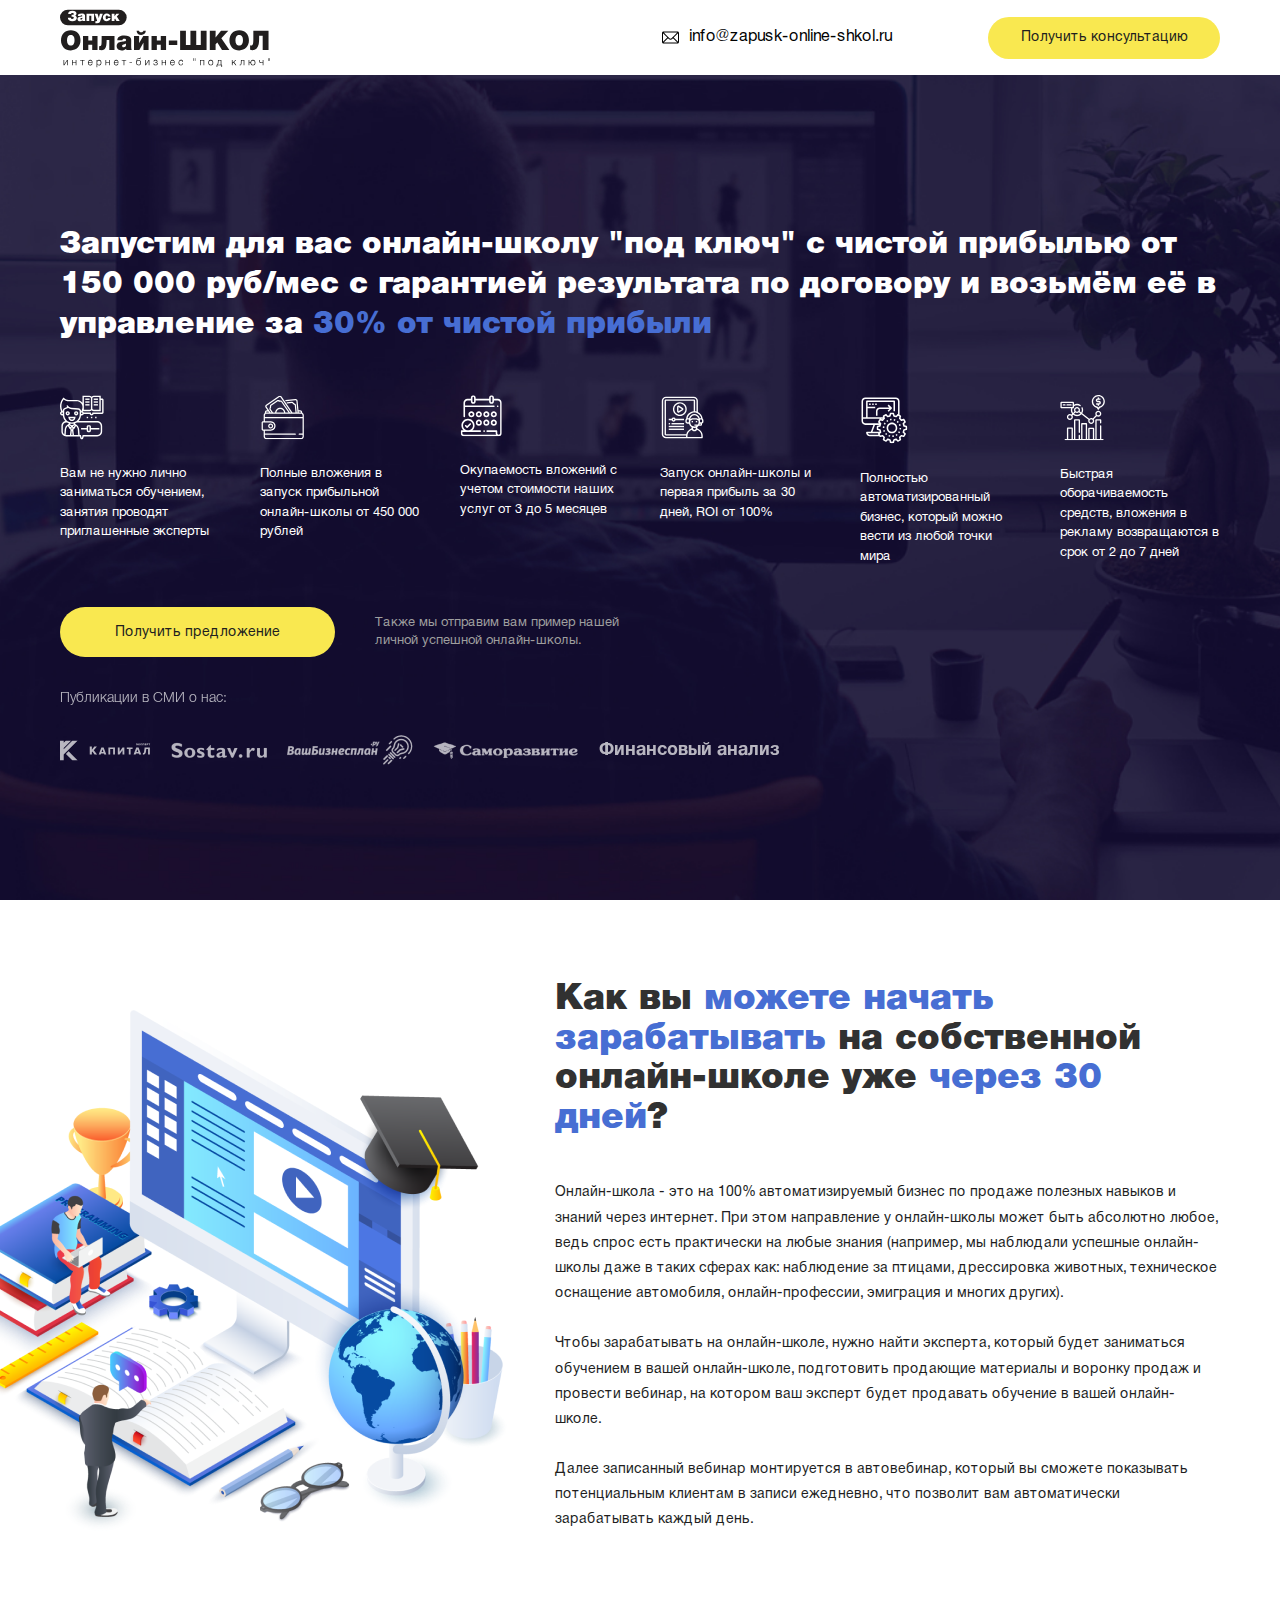
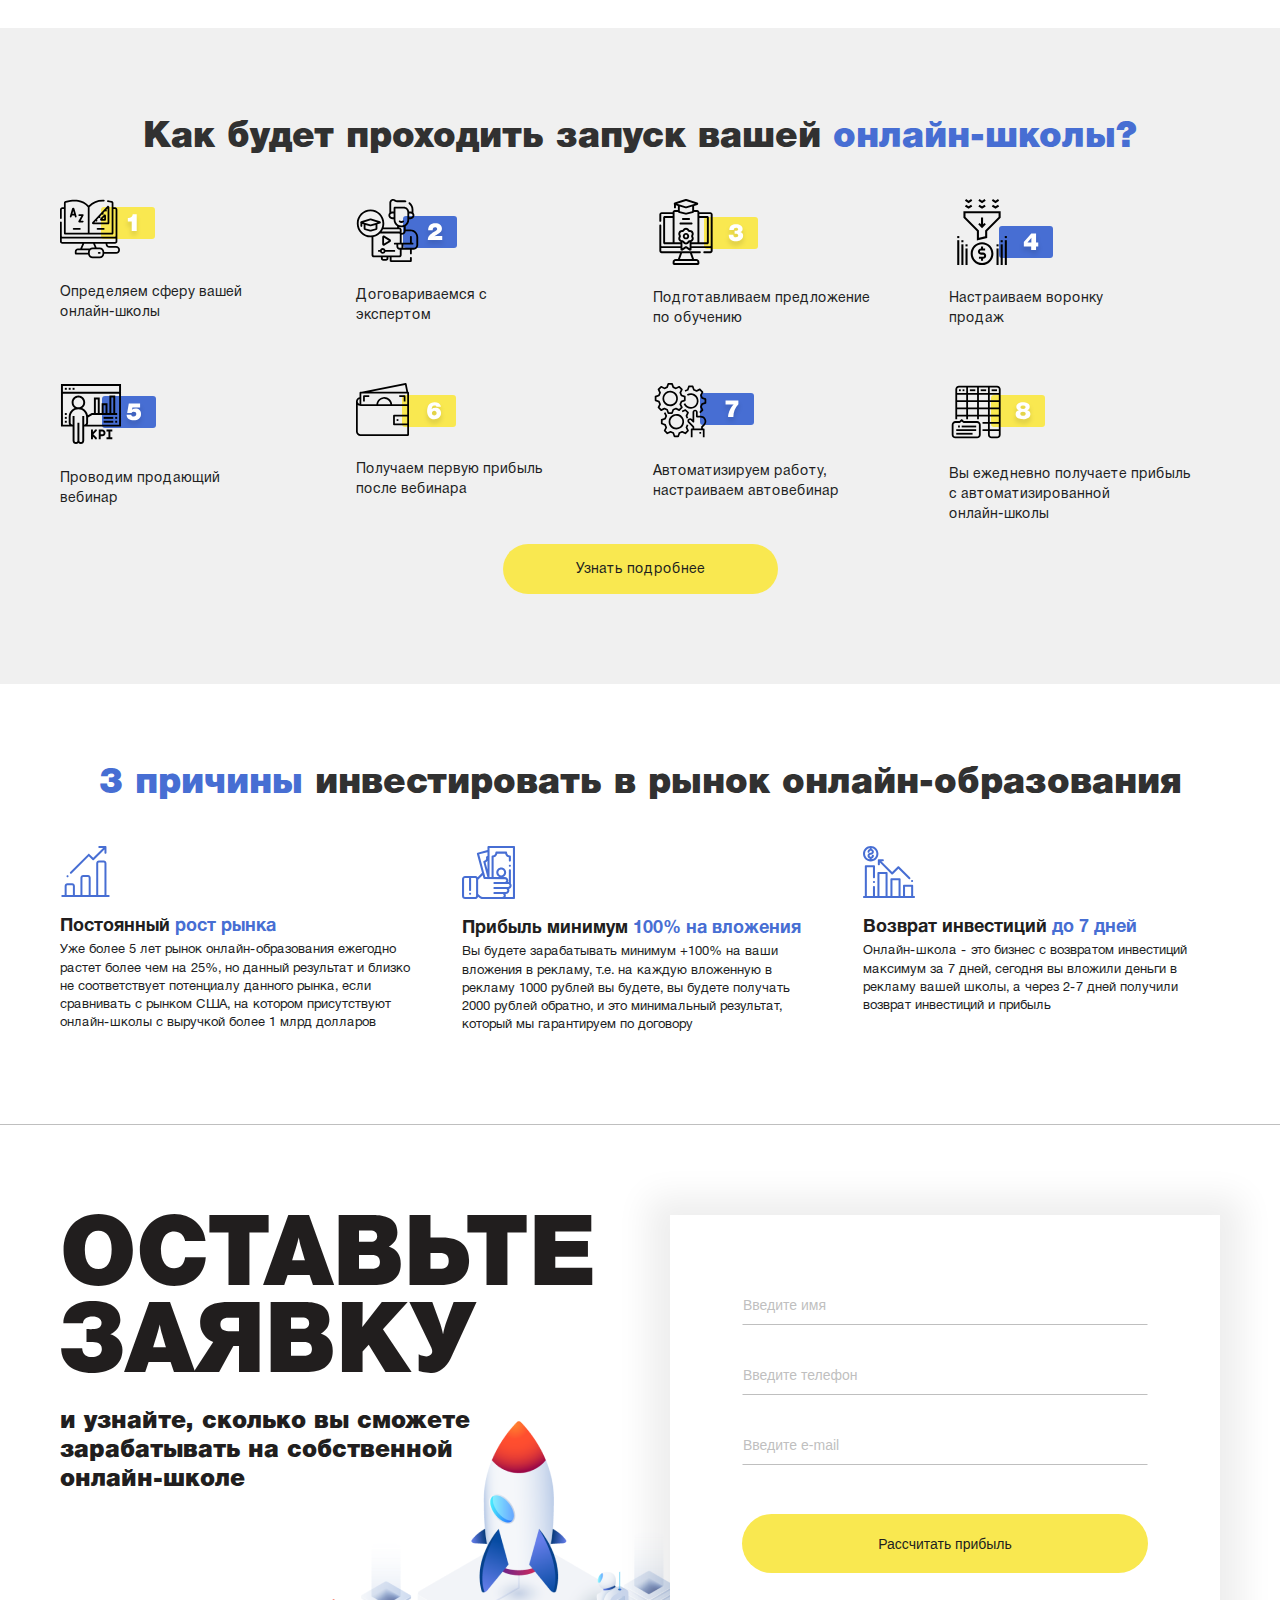
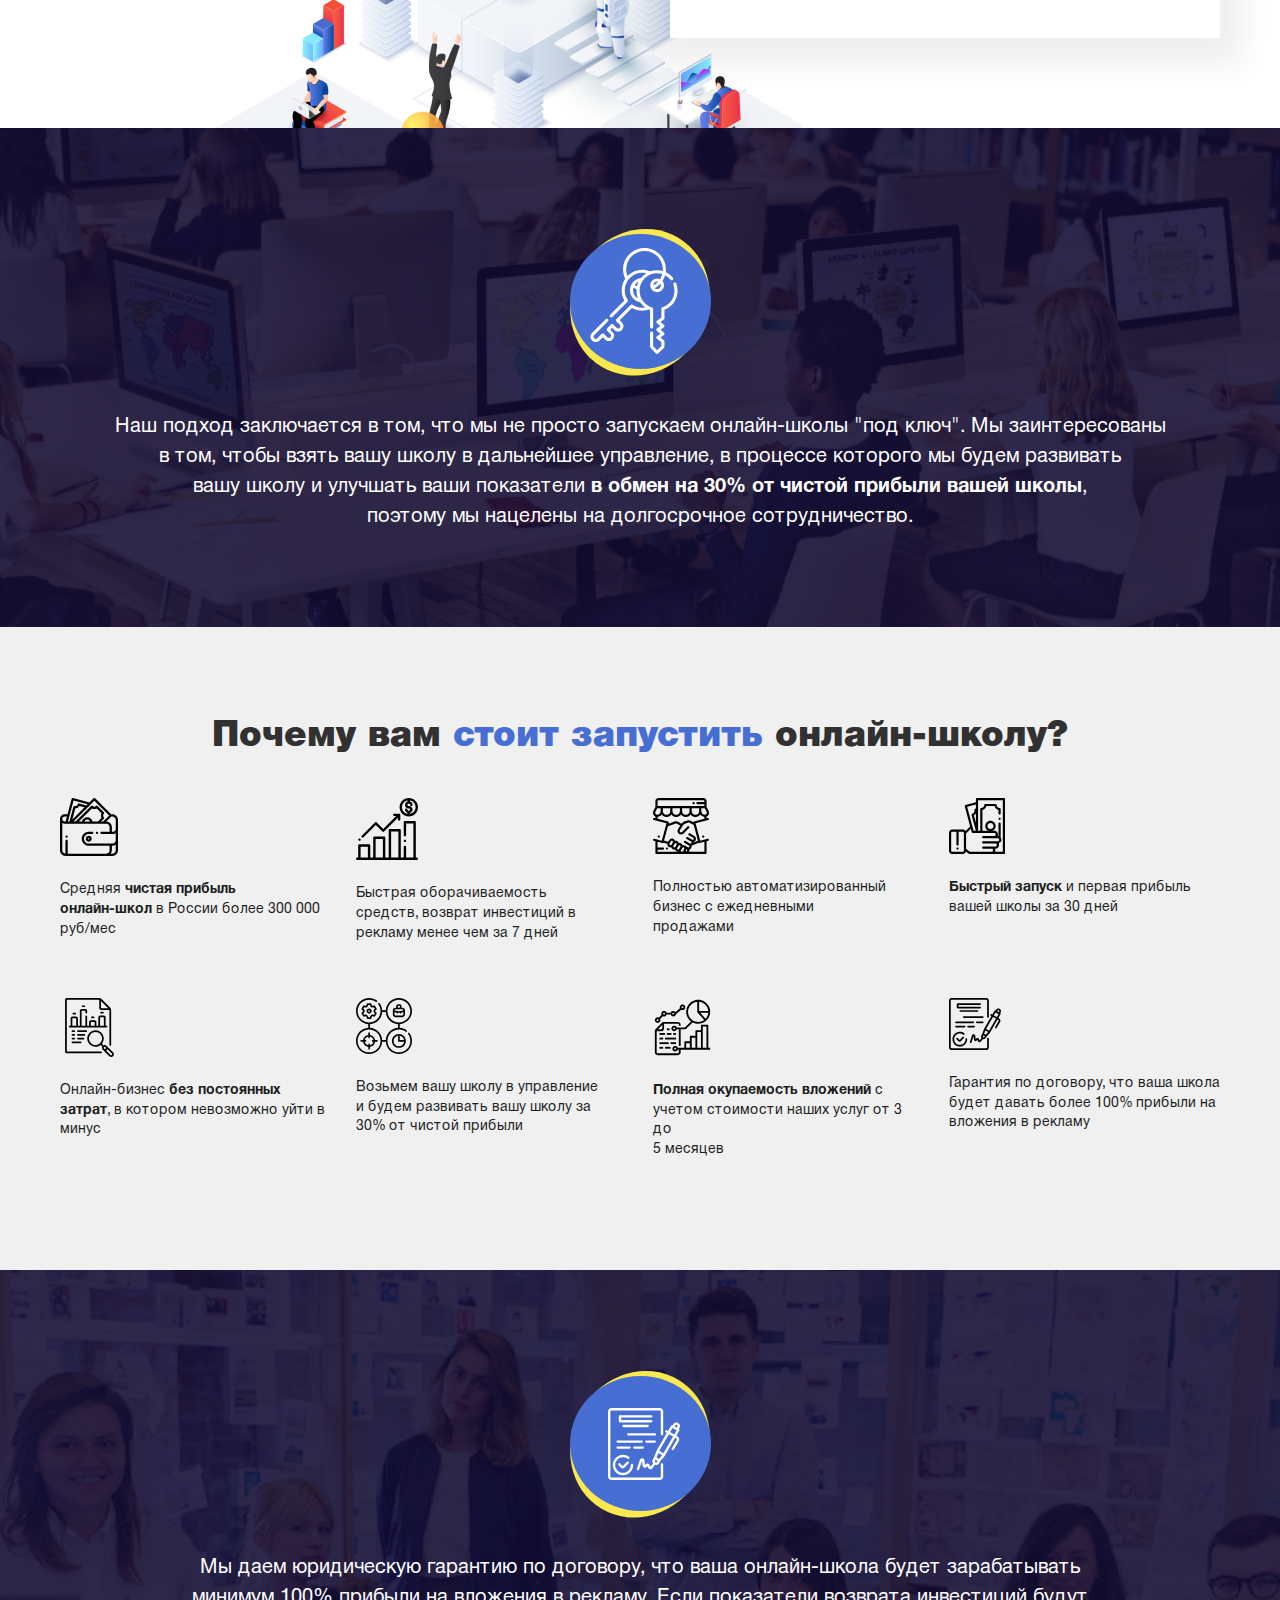
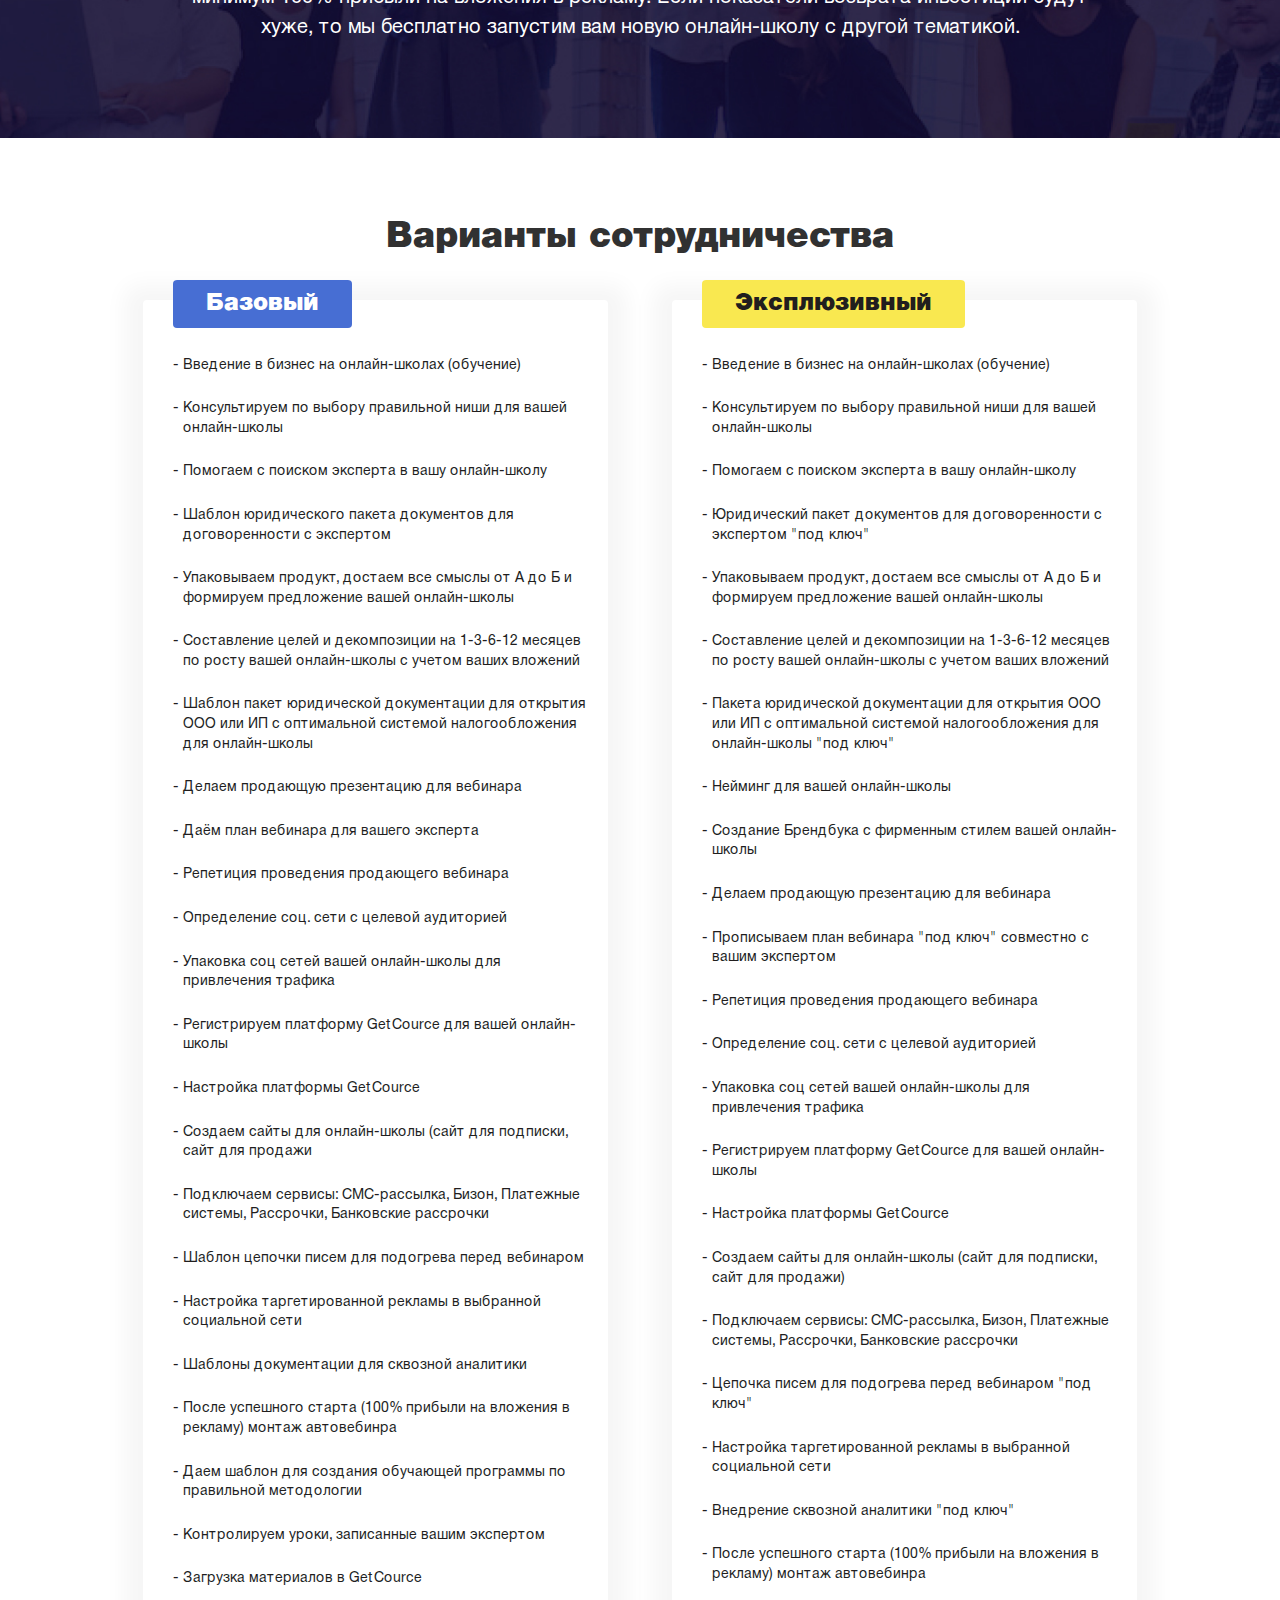
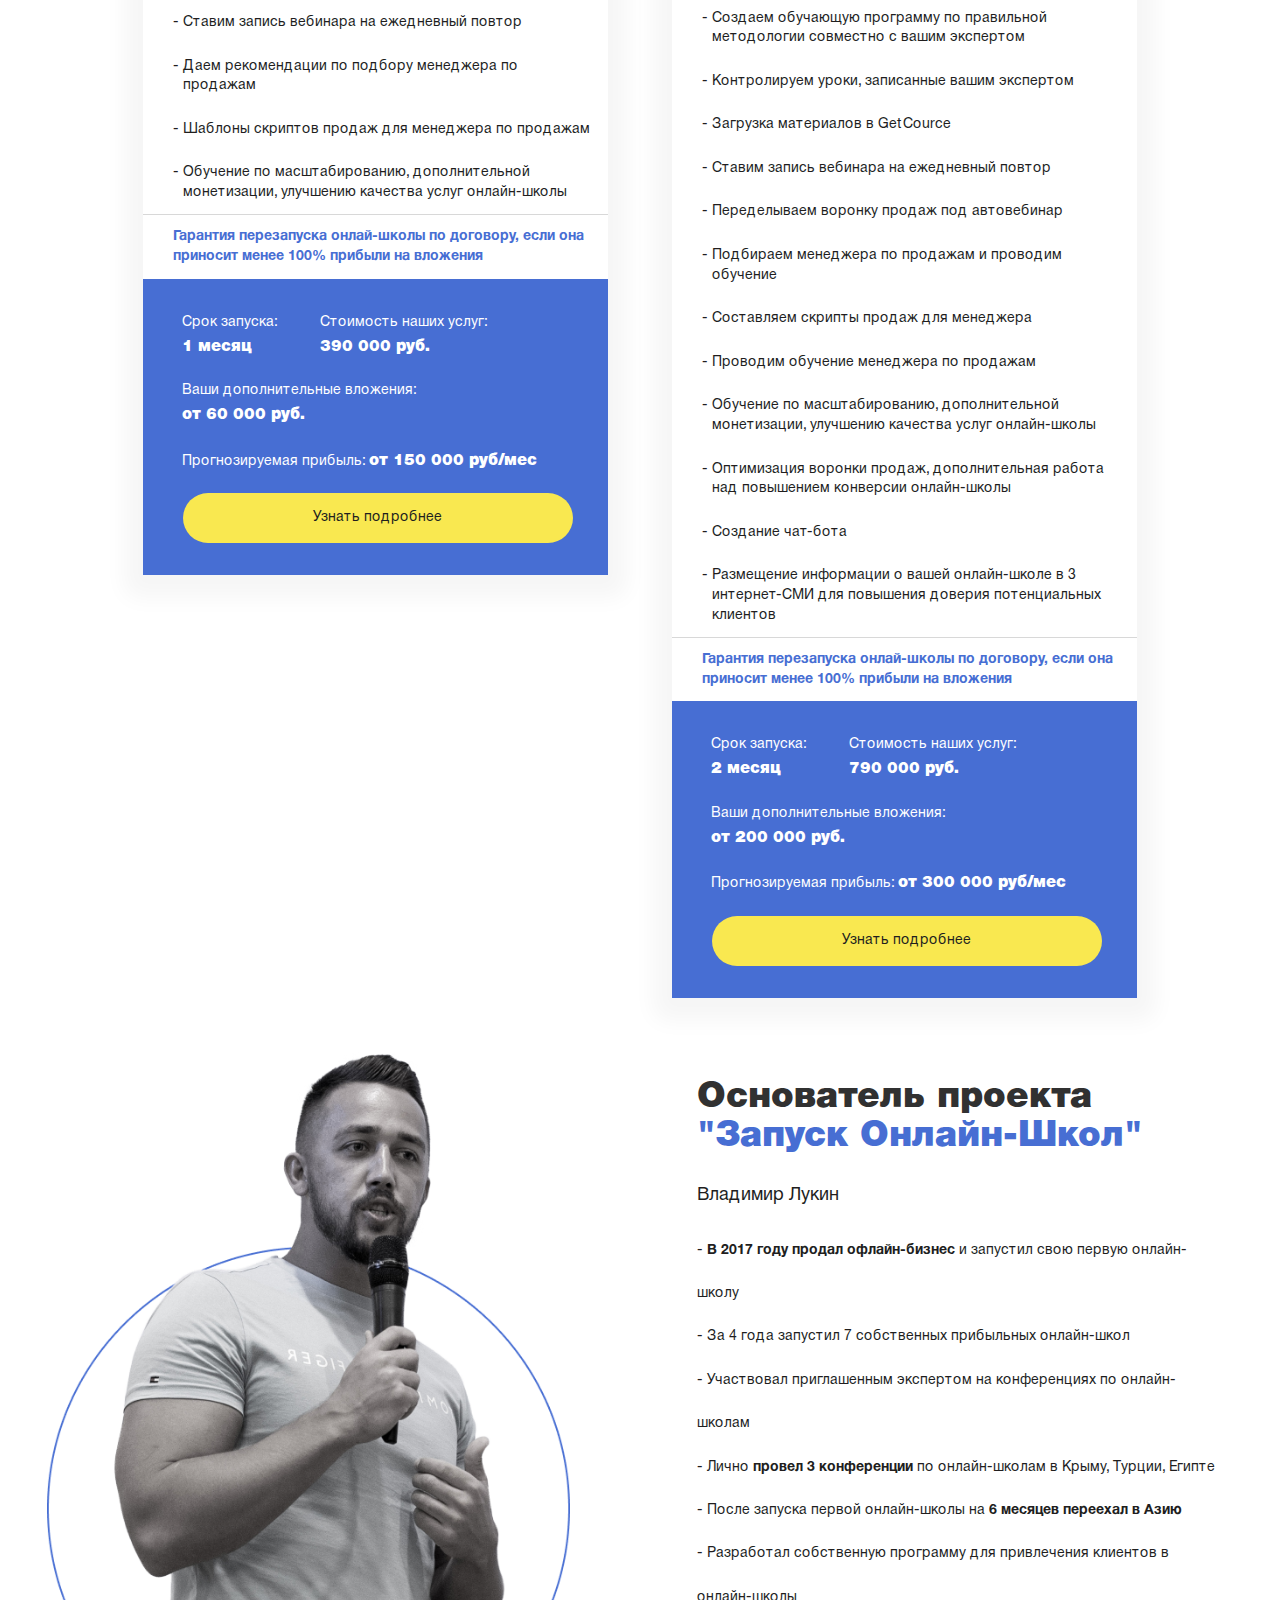
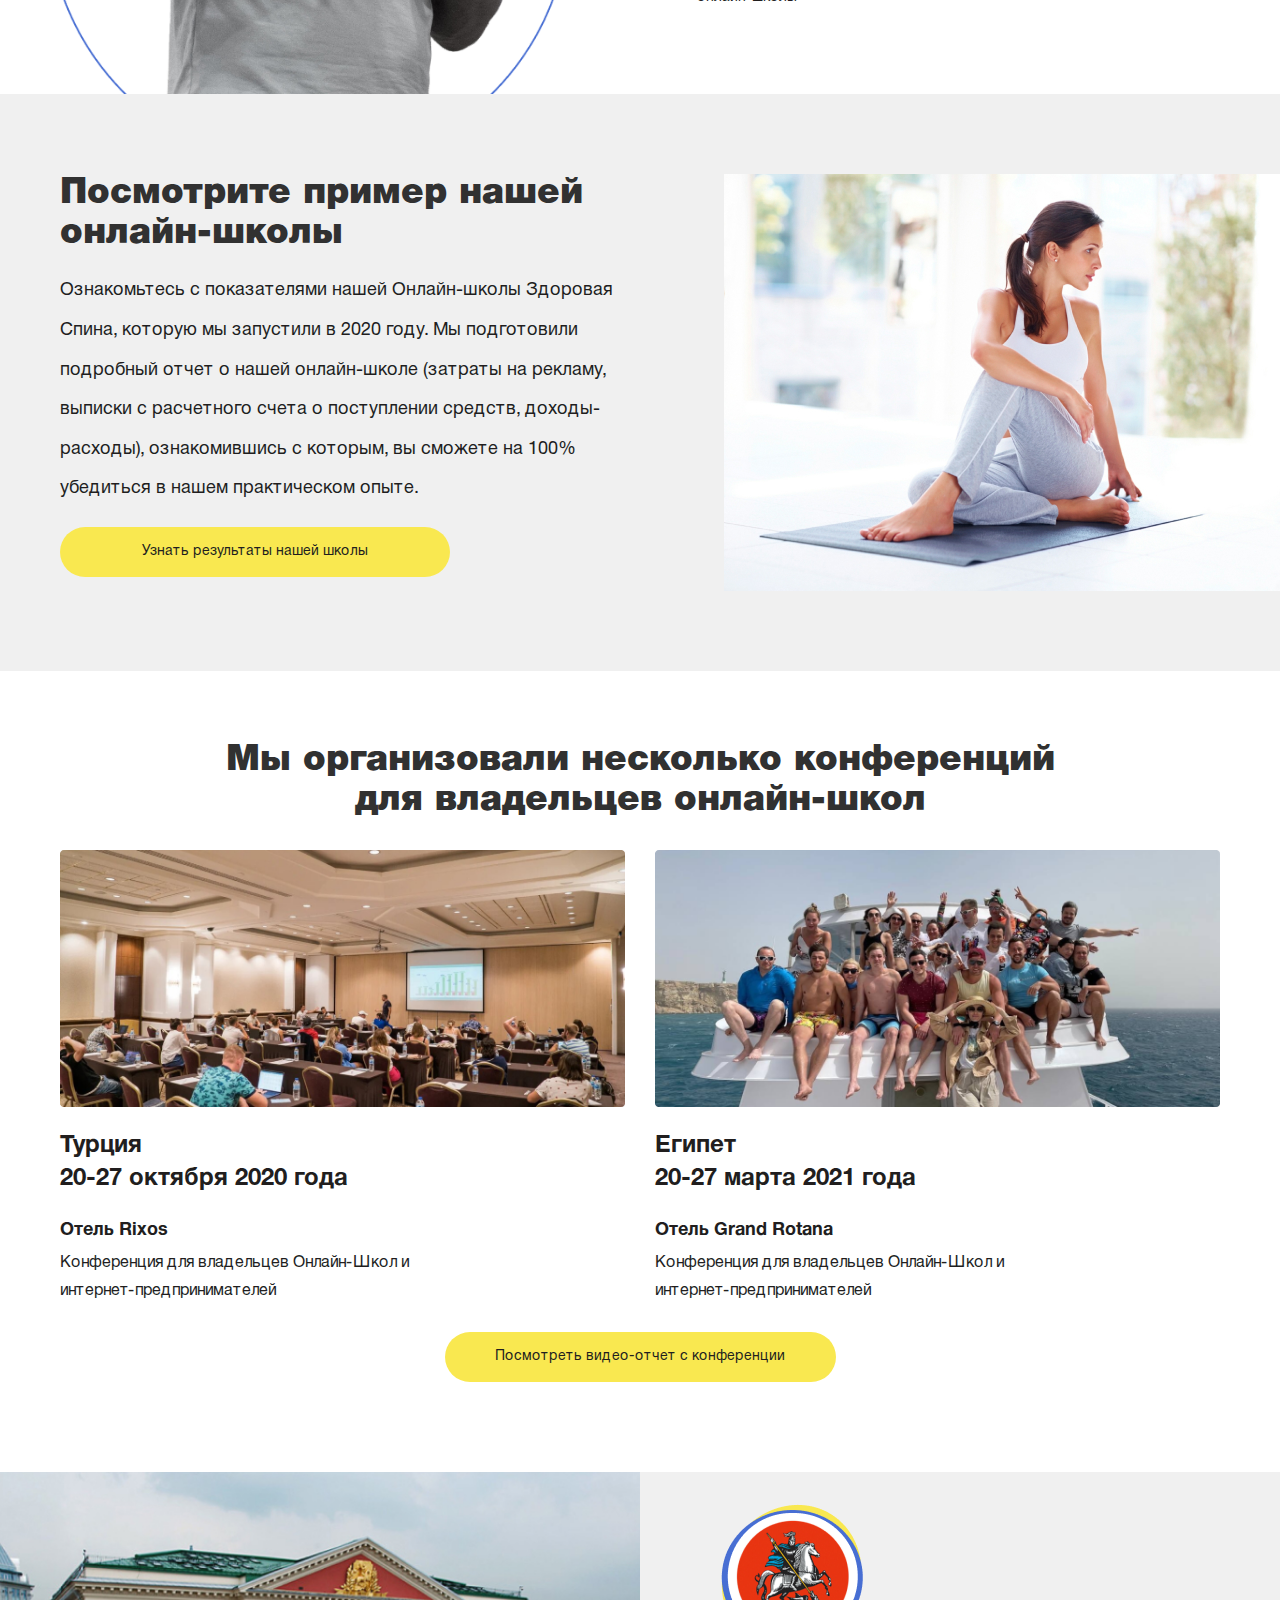
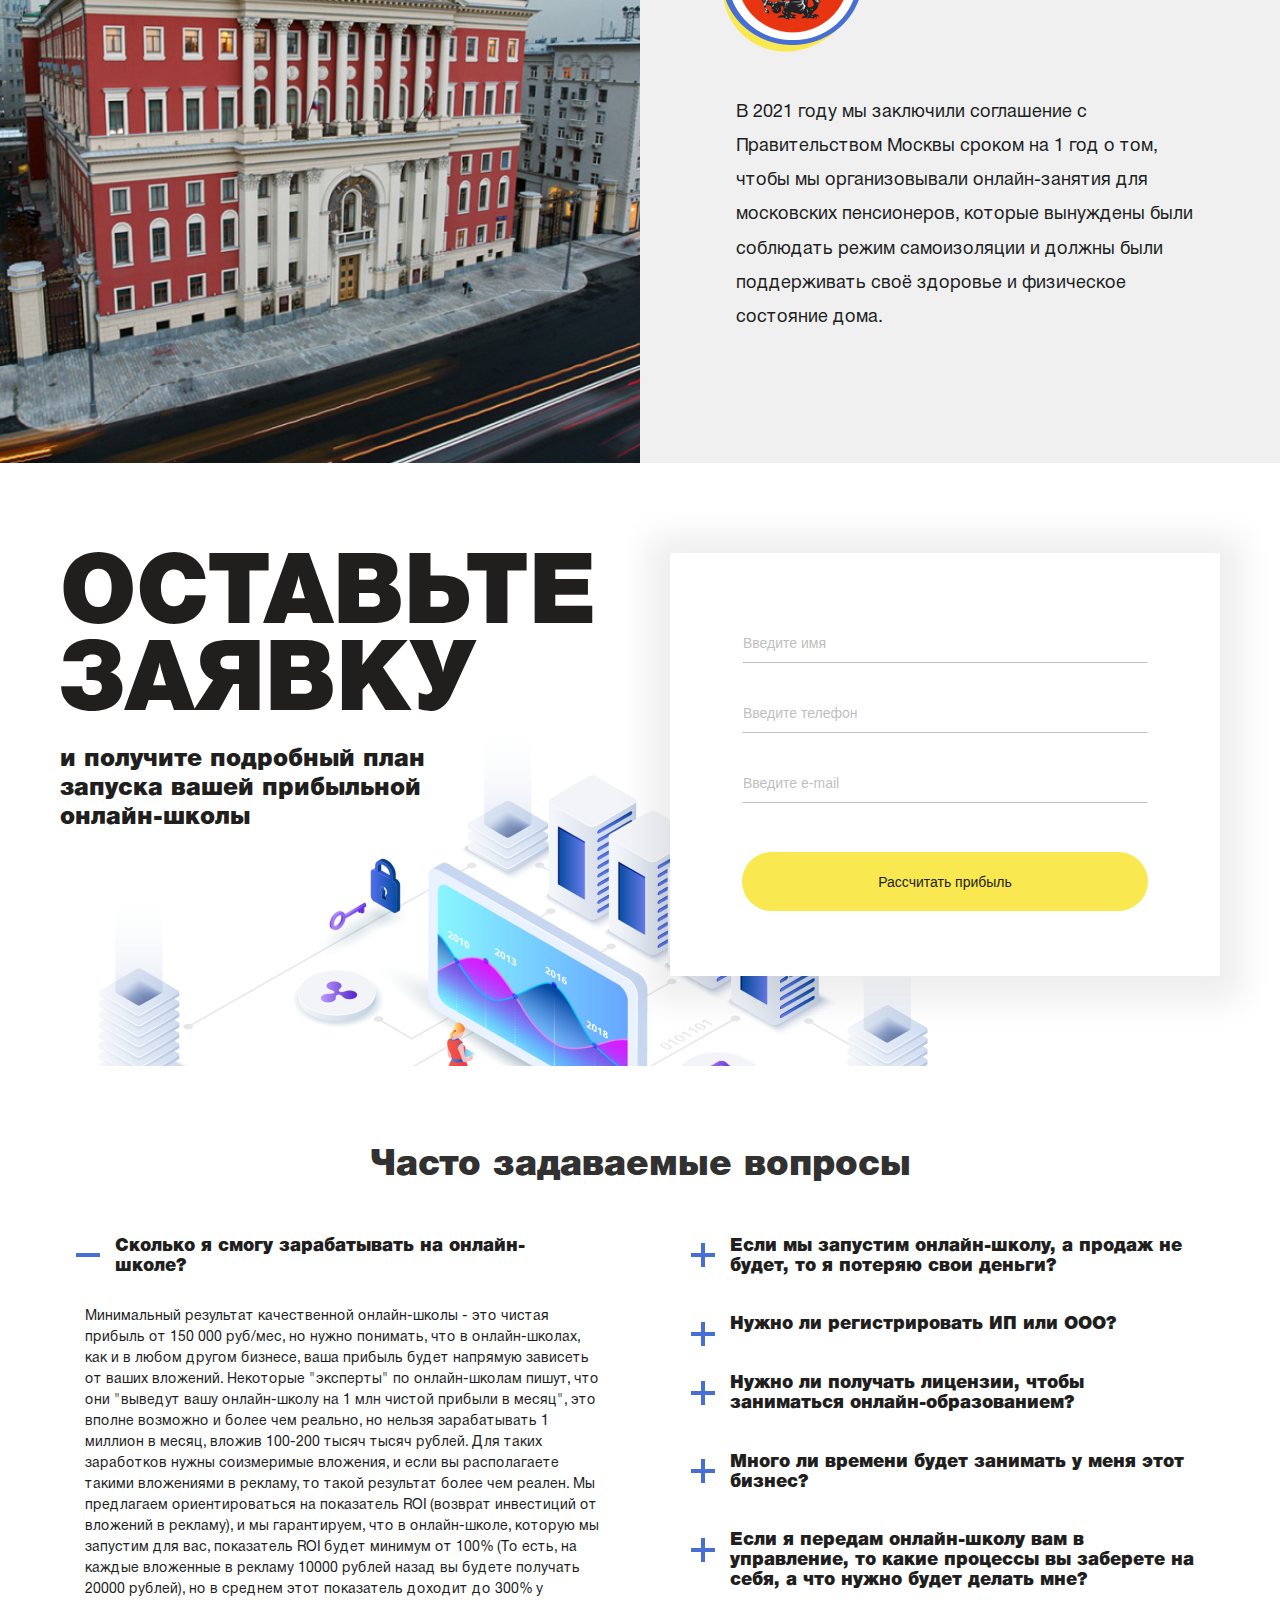
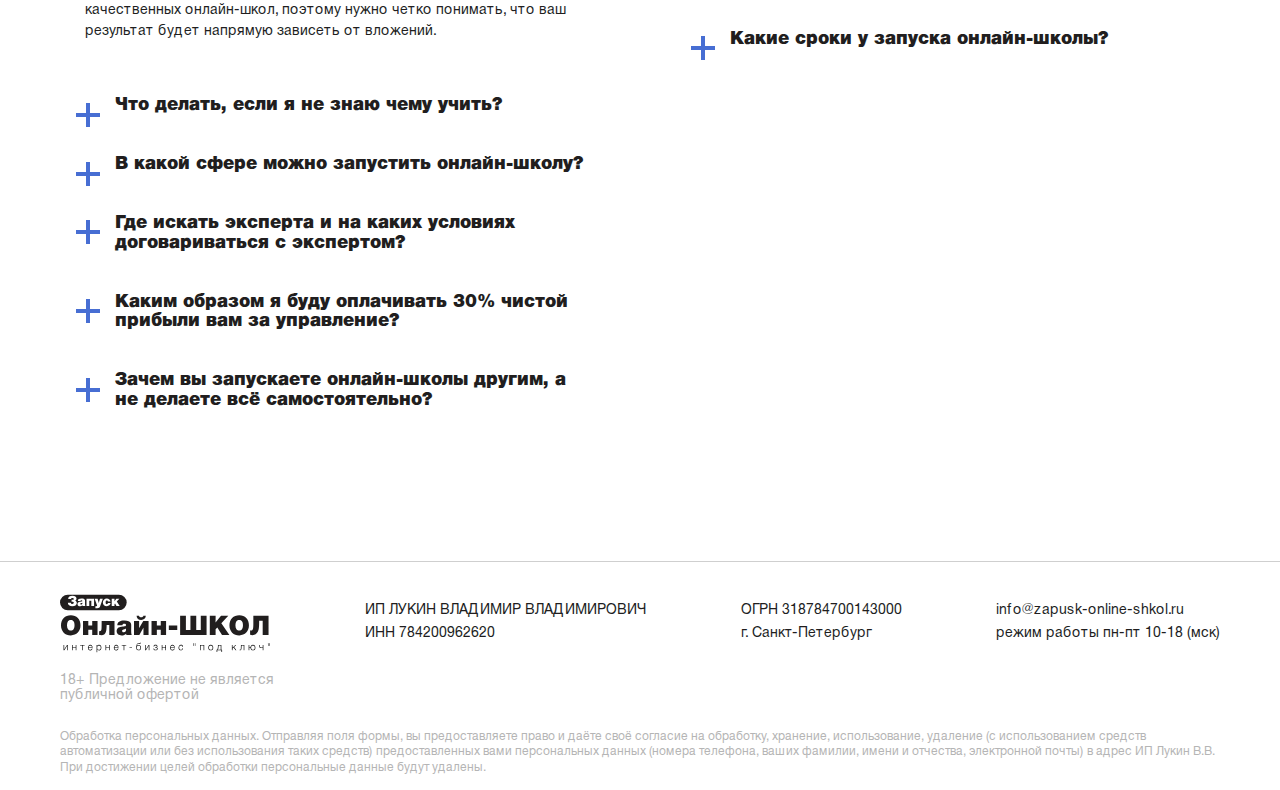
<file: app/Новая папка/index.html>
<!DOCTYPE html>
<html lang="ru">

<head>

	<meta charset="utf-8">

	<title>Прибыльная онлайн-школа «под ключ»</title>
	<meta name="description" content="">

	<meta http-equiv="X-UA-Compatible" content="IE=edge">
	<meta name="viewport" content="width=device-width, initial-scale=1, maximum-scale=1">
	<meta name="format-detection" content="telephone=no">

	<!-- Template Basic Images Start -->
	<meta property="og:title" content="" />
	<meta property="og:description" content="" />
	<meta property="og:url" content="" />
	<meta property="og:image" content="">
	<link rel="icon" href="img/favicon/favicon.ico">
	<link rel="apple-touch-icon" sizes="180x180" href="img/favicon/apple-touch-icon-180x180.png">
	<!-- Template Basic Images End -->

	<!-- Custom Browsers Color Start -->
	<meta name="theme-color" content="#000">
	<!-- Custom Browsers Color End -->

	<meta name="yandex-verification" content="36862617fdf9f673" />

	<link rel="stylesheet" href="css/main.min.css?v=1.1">

</head>

<body>




	<section id="home" class="top-section">


		<header class="header">
			<div class="container">
				<div class="left-side">
					<a href="#home" class="header-link logo">
						<img src="img/logo.svg" alt="logo" class="img-responsive">
					</a>
				</div>

				<div class="right-side">
					<a class="mail-link" href="mailto:info@zapusk-online-shkol.ru">
						<svg width="17" height="17" viewBox="0 0 17 17" fill="none" xmlns="http://www.w3.org/2000/svg">
							<path
								d="M15.5059 2.52344H1.49414C0.668611 2.52344 0 3.1962 0 4.01758V12.9824C0 13.8087 0.673525 14.4766 1.49414 14.4766H15.5059C16.3245 14.4766 17 13.8115 17 12.9824V4.01758C17 3.19766 16.334 2.52344 15.5059 2.52344ZM15.2966 3.51953C14.9913 3.82317 9.73791 9.04895 9.55652 9.22937C9.2743 9.5116 8.8991 9.66699 8.5 9.66699C8.1009 9.66699 7.7257 9.51157 7.44255 9.22844C7.32056 9.10709 2.1251 3.93902 1.70339 3.51953H15.2966ZM0.996094 12.7797V4.22095L5.30048 8.50266L0.996094 12.7797ZM1.70402 13.4805L6.00671 9.20513L6.73914 9.93371C7.20949 10.4041 7.83484 10.6631 8.5 10.6631C9.16516 10.6631 9.79051 10.4041 10.2599 9.93464L10.9933 9.20513L15.296 13.4805H1.70402ZM16.0039 12.7797L11.6995 8.50266L16.0039 4.22095V12.7797Z"
								fill="black" />
						</svg>
						info@zapusk-online-shkol.ru
					</a>
					<a class="button button-header open-form-button" href="#take-consultation"><span>Получить
							консультацию</span></a>
				</div>
			</div>
		</header>


		<div class="container">

			<div class="top-logo-sm">
				<img src="img/logo-white.svg" alt="logo" class="img-responsive">
			</div>

			<div class="main-text">
				<h1>
					Запустим для вас онлайн-школу "под ключ" с чистой прибылью
					от 150 000 руб/мес с гарантией результата по договору
					и возьмём её в управление за <span>30% от чистой прибыли</span>
				</h1>
			</div>

			<div class="top-items-grid">
				<div class="info-item">
					<img src="img/about-1.svg" alt="icon" class="img-repsonsive">
					<p>Вам не нужно лично заниматься обучением, занятия проводят приглашенные эксперты</p>
				</div>
				<div class="info-item">
					<img src="img/about-2.svg" alt="icon" class="img-repsonsive">
					<p>Полные вложения в запуск прибыльной онлайн-школы от 450 000 рублей</p>
				</div>
				<div class="info-item">
					<img src="img/about-3.svg" alt="icon" class="img-repsonsive">
					<p>Окупаемость вложений с учетом стоимости наших услуг от 3 до 5 месяцев</p>
				</div>
				<div class="info-item">
					<img src="img/about-4.svg" alt="icon" class="img-repsonsive">
					<p>Запуск онлайн-школы и первая прибыль за 30 дней, ROI от 100%</p>
				</div>
				<div class="info-item">
					<img src="img/about-5.svg" alt="icon" class="img-repsonsive">
					<p>Полностью автоматизированный бизнес, который можно вести из любой точки мира</p>
				</div>
				<div class="info-item">
					<img src="img/about-6.svg" alt="icon" class="img-repsonsive">
					<p>Быстрая оборачиваемость средств, вложения в рекламу возвращаются в срок от 2 до 7 дней</p>
				</div>
			</div>

			<div class="top-section-button">
				<a class="button open-form-button" href="#take-sentence"><span>Получить предложение</span></a>
				<p>Также мы отправим вам пример нашей <br>личной успешной онлайн-школы.</p>
			</div>

			<div class="top-section-links">

				<div class="publication">
					<p>Публикации в СМИ о нас:</p>
					<div class="links">
						<div class="line">
							<a href="#" target="_blank"><img src="img/piblic-1.svg" alt="icon" class="img-responsive"></a>
							<a href="#" target="_blank" class="sm-public"><img src="img/piblic-2.png" alt="icon"
									class="img-responsive"></a>
							<a href="#" target="_blank" class="sm-public philosophzer"><img src="img/piblic-3.png" alt="icon"
									class="img-responsive"></a>
							<a href="#" target="_blank" rel="nofollow" class="sm-public"><img src="img/piblic-4.png" alt="icon"
									class="img-responsive"></a>
							<a href="#" target="_blank" rel="nofollow" class="sm-public"><span>Финансовый анализ</span></a>
						</div>
					</div>
				</div>

			</div>

		</div>
	</section>



	<section class="about-section" id="about-us">
		<div class="container">
			<h3 class="type-head">Как вы <span>можете начать зарабатывать</span> на собственной онлайн-школе уже <span>через
					30 дней</span>?</h3>
			<div class="text">
				<img class="img-responsive" src="img/about-img.png" alt="img">
				<p>Онлайн-школа - это на 100% автоматизируемый бизнес по продаже полезных навыков и знаний через интернет. При
					этом
					направление у онлайн-школы может быть абсолютно любое, ведь спрос есть практически на любые знания (например,
					мы
					наблюдали успешные онлайн-школы даже в таких сферах как: наблюдение за птицами, дрессировка животных,
					техническое
					оснащение автомобиля, онлайн-профессии, эмиграция и многих других).</p>
				<p>Чтобы зарабатывать на онлайн-школе, нужно найти эксперта, который будет заниматься обучением в вашей
					онлайн-школе,
					подготовить продающие материалы и воронку продаж и провести вебинар, на котором ваш эксперт будет продавать
					обучение в вашей онлайн-школе.</p>
				<p>Далее записанный вебинар монтируется в автовебинар, который вы сможете показывать потенциальным клиентам в
					записи
					ежедневно, что позволит вам автоматически зарабатывать каждый день.
				</p>
			</div>
		</div>
	</section>



	<section class="info-items-section">
		<div class="container">
			<h3 class="type-head">Как будет проходить запуск вашей <span>онлайн-школы?</span></h3>
			<div class="info-items-grid">

				<div class="info-item">
					<div class="item-img"><img src="img/advantages-icon-1.svg" alt="about" class="img-responsive"></div>
					<div class="text">
						<p>Определяем сферу вашей <br>онлайн-школы</span></p>
					</div>
				</div>

				<div class="info-item">
					<div class="item-img"><img src="img/advantages-icon-2.svg" alt="about" class="img-responsive"></div>
					<div class="text">
						<p>Договариваемся с <br>экспертом</p>
					</div>
				</div>

				<div class="info-item">
					<div class="item-img"><img src="img/advantages-icon-3.svg" alt="about" class="img-responsive"></div>
					<div class="text">
						<p>Подготавливаем предложение <br>по обучению</p>
					</div>
				</div>

				<div class="info-item">
					<div class="item-img"><img src="img/advantages-icon-4.svg" alt="about" class="img-responsive"></div>
					<div class="text">
						<p>Настраиваем воронку <br>продаж</p>
					</div>
				</div>

				<div class="info-item">
					<div class="item-img"><img src="img/advantages-icon-5.svg" alt="about" class="img-responsive"></div>
					<div class="text">
						<p>Проводим продающий <br>вебинар</p>
					</div>
				</div>

				<div class="info-item">
					<div class="item-img"><img src="img/advantages-icon-6.svg" alt="about" class="img-responsive"></div>
					<div class="text">
						<p>Получаем первую прибыль <br>после вебинара</p>
					</div>
				</div>

				<div class="info-item">
					<div class="item-img"><img src="img/advantages-icon-7.svg" alt="about" class="img-responsive"></div>
					<div class="text">
						<p>Автоматизируем работу, <br>настраиваем автовебинар</p>
					</div>
				</div>

				<div class="info-item">
					<div class="item-img"><img src="img/advantages-icon-8.svg" alt="about" class="img-responsive"></div>
					<div class="text">
						<p>Вы ежедневно получаете прибыль <br>с автоматизированной <br>онлайн-школы</p>
					</div>
				</div>

			</div>
			<a class="button open-form-button" href="#take-plan"><span>Узнать подробнее</span></a>
		</div>
	</section>



	<section class="reasons-section">
		<div class="container">
			<h3 class="type-head"><span>3 причины</span> инвестировать в рынок онлайн-образования</h3>
			<div class="reasons-grid">
				<div class="reason-item">
					<img src="img/reason-icon-1.svg" alt="icon" class="img-responsive">
					<span>Постоянный <span>рост рынка</span></span>
					<p>Уже более 5 лет рынок онлайн-образования ежегодно растет более чем на 25%, но данный результат и близко не
						соответствует потенциалу данного рынка, если сравнивать с рынком США, на котором присутствуют онлайн-школы с
						выручкой более 1 млрд долларов</p>
				</div>
				<div class="reason-item">
					<img src="img/reason-icon-2.svg" alt="icon" class="img-responsive">
					<span>Прибыль минимум <span>100% на вложения</span></span>
					<p>Вы будете зарабатывать минимум +100% на ваши вложения в рекламу, т.е. на каждую вложенную в рекламу 1000
						рублей вы
						будете, вы будете получать 2000 рублей обратно, и это минимальный результат, который мы гарантируем по
						договору</p>
				</div>
				<div class="reason-item">
					<img src="img/reason-icon-3.svg" alt="icon" class="img-responsive">
					<span>Возврат инвестиций <span>до 7 дней</span></span>
					<p>Онлайн-школа - это бизнес с возвратом инвестиций максимум за 7 дней, сегодня вы вложили деньги в рекламу
						вашей школы, а через 2-7 дней получили возврат инвестиций и прибыль</p>
				</div>
			</div>
		</div>
	</section>



	<section class="callback-section">
		<div class="container">

			<div class="text-form">

				<img src="img/callback-img.png" alt="img" class="img-responsive">

				<div class="text">
					<span class="stroke">Оставьте заявку<span></span></span>
					<p>и узнайте, сколько вы сможете <br>зарабатывать на собственной <br>онлайн-школе</p>
				</div>

				<div id="booking" class="callback-form">

					<form class="form" onsubmit="yaCounter52943497.reachGoal('open_calculation_earn'); return true;">
						<div class="success">
							<a href="#" class="close-popup">×</a>
							<span>Спасибо за заявку!<br>
								<span>наш менеджер свяжется с вами в ближайшее время!</span><br>
								<span class="suc-descr">Так же более подробная информация придёт вам на почту в течении 15 минут (если
									письмо не пришло, то проверьте папку
									"спам" или "промоакции", если у вас Google-почта, и нажмите кнопку "не спам", если письмо туда
									попало).</span>
							</span>
						</div>
						<!-- Hidden Required Fields -->
						<input type="hidden" name="project_name" value="Запуск Онлайн-Школ">
						<input type="hidden" name="form_subject" value="Узнать сколько можно заработать">
						<!-- END Hidden Required Fields -->
						<input class="input" type="text" name="Имя" placeholder="Введите имя" required>
						<input class="input phone" type="text" name="Телефон" placeholder="Введите телефон" required>
						<input class="input" type="text" name="email" placeholder="Введите e-mail" required>
						<button class="button submit-button"><span>Рассчитать прибыль</span></button>
					</form>
				</div>

			</div>

		</div>
	</section>



	<section class="black-section">
		<div class="container">
			<img src="img/black-icon-1.svg" alt="icon">
			<p>Наш подход заключается в том, что мы не просто запускаем онлайн-школы "под ключ". Мы заинтересованы <br>в том,
				чтобы взять
				вашу школу в дальнейшее управление, в процессе которого мы будем развивать <br>вашу школу и улучшать ваши
				показатели <span>в обмен на 30% от чистой прибыли вашей школы</span>,<br>поэтому мы нацелены на долгосрочное
				сотрудничество.</p>
		</div>
	</section>



	<section class="info-items-section second">
		<div class="container">
			<h3 class="type-head">Почему вам <span>стоит запустить</span> онлайн-школу?</h3>
			<div class="info-items-grid">

				<div class="info-item">
					<div class="item-img"><img src="img/advantages-icon-9.svg" alt="about" class="img-responsive"></div>
					<div class="text">
						<p>Средняя <span>чистая прибыль <br>онлайн-школ</span> в России более 300 000 руб/мес</p>
					</div>
				</div>

				<div class="info-item">
					<div class="item-img"><img src="img/advantages-icon-10.svg" alt="about" class="img-responsive"></div>
					<div class="text">
						<p>Быстрая оборачиваемость <br>средств, возврат инвестиций в <br>рекламу менее чем за 7 дней</p>
					</div>
				</div>

				<div class="info-item">
					<div class="item-img"><img src="img/advantages-icon-11.svg" alt="about" class="img-responsive"></div>
					<div class="text">
						<p>Полностью автоматизированный <br>бизнес с ежедневными <br>продажами</p>
					</div>
				</div>

				<div class="info-item">
					<div class="item-img"><img src="img/advantages-icon-12.svg" alt="about" class="img-responsive"></div>
					<div class="text">
						<p><span>Быстрый запуск</span> и первая прибыль <br>вашей школы за 30 дней</p>
					</div>
				</div>

				<div class="info-item">
					<div class="item-img"><img src="img/advantages-icon-13.svg" alt="about" class="img-responsive"></div>
					<div class="text">
						<p>Онлайн-бизнес <span>без постоянных <br>затрат</span>, в котором невозможно уйти в <br>минус</p>
					</div>
				</div>

				<div class="info-item">
					<div class="item-img"><img src="img/advantages-icon-14.svg" alt="about" class="img-responsive"></div>
					<div class="text">
						<p>Возьмем вашу школу в управление <br>и будем развивать вашу школу за <br>30% от чистой прибыли</p>
					</div>
				</div>

				<div class="info-item">
					<div class="item-img"><img src="img/advantages-icon-15.svg" alt="about" class="img-responsive"></div>
					<div class="text">
						<p><span>Полная окупаемость вложений</span> с <br>учетом стоимости наших услуг от 3 до <br>5 месяцев</p>
					</div>
				</div>

				<div class="info-item">
					<div class="item-img"><img src="img/advantages-icon-16.svg" alt="about" class="img-responsive"></div>
					<div class="text">
						<p>Гарантия по договору, что ваша школа будет давать более 100% прибыли на вложения в рекламу</p>
					</div>
				</div>

			</div>
		</div>
	</section>



	<section class="black-section second">
		<div class="container">
			<img src="img/black-icon-2.svg" alt="icon">
			<p>Мы даем юридическую гарантию по договору, что ваша онлайн-школа будет зарабатывать <br>минимум 100% прибыли на
				вложения в
				рекламу. Если показатели возврата инвестиций будут <br>хуже, то мы бесплатно запустим вам новую онлайн-школу с
				другой
				тематикой.</p>
		</div>
	</section>



	<section class="variants-section">
		<div class="container">
			<h3 class="type-head">Варианты сотрудничества</h3>
			<div class="variants-block">
				<div>
					<div class="variant base">
						<div class="name">
							<h4>Базовый</h4>
						</div>
						<ul>
							<li>- Введение в бизнес на онлайн-школах (обучение)</li>
							<li>- Консультируем по выбору правильной ниши для вашей
								онлайн-школы</li>
							<li>- Помогаем с поиском эксперта в вашу онлайн-школу</li>
							<li>- Шаблон юридического пакета документов для
								договоренности с экспертом</li>
							<li>- Упаковываем продукт, достаем все смыслы от А до
								Б и формируем предложение вашей онлайн-школы</li>
							<li>- Составление целей и декомпозиции на 1-3-6-12 месяцев по
								росту вашей онлайн-школы с учетом ваших вложений</li>
							<li>- Шаблон пакет юридической документации для открытия
								ООО или ИП с оптимальной системой налогообложения для
								онлайн-школы</li>
							<li>- Делаем продающую презентацию для вебинара</li>
							<li>- Даём план вебинара для вашего эксперта</li>
							<li>- Репетиция проведения продающего вебинара</li>
							<li>- Определение соц. сети с целевой аудиторией</li>
							<li>- Упаковка соц сетей вашей онлайн-школы для привлечения
								трафика</li>
							<li>- Регистрируем платформу GetCource для вашей
								онлайн-школы</li>
							<li>- Настройка платформы GetCource</li>
							<li>- Создаем сайты для онлайн-школы (сайт для подписки, сайт
								для продажи</li>
							<li>- Подключаем сервисы: СМС-рассылка, Бизон, Платежные
								системы, Рассрочки, Банковские рассрочки</li>
							<li>- Шаблон цепочки писем для подогрева перед вебинаром</li>
							<li>- Настройка таргетированной рекламы в выбранной
								социальной сети</li>
							<li>- Шаблоны документации для сквозной аналитики</li>
							<li>- После успешного старта (100% прибыли на вложения в рекламу) монтаж автовебинра</li>
							<li>- Даем шаблон для создания обучающей программы по
								правильной методологии</li>
							<li>- Контролируем уроки, записанные вашим экспертом</li>
							<li>- Загрузка материалов в GetCource</li>
							<li>- Ставим запись вебинара на ежедневный повтор</li>
							<li>- Даем рекомендации по подбору менеджера по продажам</li>
							<li>- Шаблоны скриптов продаж для менеджера по продажам</li>
							<li>- Обучение по масштабированию, дополнительной
								монетизации, улучшению качества услуг онлайн-школы</li>
							<li class="top-border">Гарантия перезапуска онлай-школы по договору, если она приносит менее 100% прибыли
								на вложения</li>
						</ul>
						<div class="price-button">
							<div>
								<p>Срок запуска:<br><span>1 месяц</span></p>
								<p>Стоимость наших услуг:<br><span>390 000 руб.</span></p>
							</div>
							<p>Ваши дополнительные вложения: <br><span>от 60 000 руб.</span></p>
							<p>Прогнозируемая прибыль: <span>от 150 000 руб/мес</span></p>
							<a class="button open-form-button" href="#take-variants-base"><span>Узнать подробнее</span></a>
						</div>
					</div>
				</div>

				<div>
					<div class="variant esclusive">
						<div class="name">
							<h4>Эксплюзивный</h4>
						</div>
						<ul>
							<li>- Введение в бизнес на онлайн-школах (обучение)</li>
							<li>- Консультируем по выбору правильной ниши для вашей
								онлайн-школы</li>
							<li>- Помогаем с поиском эксперта в вашу онлайн-школу</li>
							<li>- Юридический пакет документов для договоренности с
								экспертом "под ключ"</li>
							<li>- Упаковываем продукт, достаем все смыслы от А до
								Б и формируем предложение вашей онлайн-школы</li>
							<li>- Составление целей и декомпозиции на 1-3-6-12 месяцев по
								росту вашей онлайн-школы с учетом ваших вложений</li>
							<li>- Пакета юридической документации для открытия ООО или
								ИП с оптимальной системой налогообложения для
								онлайн-школы "под ключ"</li>
							<li>- Нейминг для вашей онлайн-школы</li>
							<li>- Создание Брендбука с фирменным стилем вашей
								онлайн-школы</li>
							<li>- Делаем продающую презентацию для вебинара</li>
							<li>- Прописываем план вебинара "под ключ" совместно с вашим
								экспертом</li>
							<li>- Репетиция проведения продающего вебинара</li>
							<li>- Определение соц. сети с целевой аудиторией</li>
							<li>- Упаковка соц сетей вашей онлайн-школы для привлечения
								трафика</li>
							<li>- Регистрируем платформу GetCource для вашей
								онлайн-школы</li>
							<li>- Настройка платформы GetCource</li>
							<li>- Создаем сайты для онлайн-школы (сайт для подписки, сайт
								для продажи)</li>
							<li>- Подключаем сервисы: СМС-рассылка, Бизон, Платежные
								системы, Рассрочки, Банковские рассрочки</li>
							<li>- Цепочка писем для подогрева перед вебинаром "под
								ключ"</li>
							<li>- Настройка таргетированной рекламы в выбранной
								социальной сети</li>
							<li>- Внедрение сквозной аналитики "под ключ"</li>
							<li>- После успешного старта (100% прибыли на вложения в
								рекламу) монтаж автовебинра</li>
							<li>- Создаем обучающую программу по правильной методологии
								совместно с вашим экспертом</li>
							<li>- Контролируем уроки, записанные вашим экспертом</li>
							<li>- Загрузка материалов в GetCource</li>
							<li>- Ставим запись вебинара на ежедневный повтор</li>
							<li>- Переделываем воронку продаж под автовебинар</li>
							<li>- Подбираем менеджера по продажам и проводим обучение</li>
							<li>- Составляем скрипты продаж для менеджера</li>
							<li>- Проводим обучение менеджера по продажам</li>
							<li>- Обучение по масштабированию, дополнительной
								монетизации, улучшению качества услуг онлайн-школы</li>
							<li>- Оптимизация воронки продаж, дополнительная работа над
								повышением конверсии онлайн-школы</li>
							<li>- Создание чат-бота</li>
							<li>- Размещение информации о вашей онлайн-школе в 3
								интернет-СМИ для повышения доверия потенциальных
								клиентов</li>
							<li class="top-border">Гарантия перезапуска онлай-школы по договору, если она приносит менее 100% прибыли
								на вложения
							</li>
						</ul>
						<div class="price-button">
							<div>
								<p>Срок запуска:<br><span>2 месяц</span></p>
								<p>Стоимость наших услуг:<br><span>790 000 руб.</span></p>
							</div>
							<p>Ваши дополнительные вложения: <br><span>от 200 000 руб.</span></p>
							<p>Прогнозируемая прибыль: <span>от 300 000 руб/мес</span></p>
							<a class="button open-form-button" href="#take-variants-exclusive"><span>Узнать подробнее</span></a>
						</div>
					</div>
				</div>
			</div>
		</div>
	</section>



	<section class="founder-section" id="about-us">
		<div class="container">
			<h3 class="type-head">Основатель проекта <br><span>"Запуск Онлайн-Школ"</span></h3>
			<div class="text">
				<img class="img-responsive" src="img/founder.png" alt="img">
				<span class="name">Владимир Лукин</span>
				<p>- <span>В 2017 году продал офлайн-бизнес</span> и запустил свою первую онлайн-школу <br>
					- За 4 года запустил 7 собственных прибыльных онлайн-школ <br>
					- Участвовал приглашенным экспертом на конференциях по онлайн-школам <br>
					- Лично <span>провел 3 конференции</span> по онлайн-школам в Крыму, Турции, Египте <br>
					- После запуска первой онлайн-школы на <span>6 месяцев переехал в Азию</span> <br>
					- Разработал собственную программу для привлечения клиентов в онлайн-школы
				</p>
			</div>
		</div>
	</section>



	<section class="example-section">
		<div class="container">
			<div class="example-grid">
				<div class="text-side">
					<h3 class="type-head">Посмотрите пример нашей онлайн-школы</h3>
					<p>Ознакомьтесь с показателями нашей Онлайн-школы Здоровая Спина, которую мы запустили в 2020 году. Мы
						подготовили
						подробный отчет о нашей онлайн-школе (затраты на рекламу, выписки с расчетного счета о поступлении средств,
						доходы-расходы), ознакомившись с которым, вы сможете на 100% убедиться в нашем практическом опыте.</p>
					<a class="button open-form-button" href="#take-consultation"><span>Узнать результаты нашей школы</span></a>
				</div>
				<img src="img/example-img.jpg" alt="image" class="img-responsive">
			</div>
		</div>
	</section>



	<section class="conference-section">
		<div class="container">
			<h3 class="type-head">Мы организовали несколько конференций <br>для владельцев онлайн-школ</h3>
			<div class="conference-grid">
				<div class="conf-info">
					<div class="image"><img src="img/conference-1.png" alt="image" class="img-responsive"></div>
					<h4>Турция <br>20-27 октября 2020 года</h4>
					<span>Отель Rixos</span>
					<p>Конференция для владельцев Онлайн-Школ и <br>интернет-предпринимателей</p>
				</div>
				<div class="conf-info">
					<div class="image"><img src="img/conference-2.png" alt="image" class="img-responsive"></div>
					<h4>Египет <br>20-27 марта 2021 года</h4>
					<span>Отель Grand Rotana</span>
					<p>Конференция для владельцев Онлайн-Школ и <br>интернет-предпринимателей</p>
				</div>
			</div>
			<a class="button open-form-button" href="#take-consultation"><span>Посмотреть видео-отчет с конференции</span></a>
		</div>
	</section>




	<section class="info-section">
		<div class="left"></div>
		<div class="right">
			<div class="content">
				<img src="img/info-img.png" alt="icon" class="img-responsive">
				<p>В 2021 году мы заключили соглашение с Правительством Москвы сроком на 1 год о том, чтобы мы организовывали
					онлайн-занятия для московских пенсионеров, которые вынуждены были соблюдать режим самоизоляции и должны были
					поддерживать своё здоровье и физическое состояние дома.</p>
			</div>
		</div>
	</section>



	<section class="callback-section second">
		<div class="container">

			<div class="text-form">

				<img src="img/callback-img-2.png" alt="img" class="img-responsive">

				<div class="text">
					<span class="stroke">Оставьте заявку<span></span></span>
					<p>и получите подробный план <br>запуска вашей прибыльной <br>онлайн-школы</p>
				</div>

				<div id="booking" class="callback-form">

					<form class="form" onsubmit="yaCounter52943497.reachGoal('open_calculation_earn'); return true;">
						<div class="success">
							<a href="#" class="close-popup">×</a>
							<span>Спасибо за заявку!<br>
								<span>наш менеджер свяжется с вами в ближайшее время!</span><br>
								<span class="suc-descr">Так же более подробная информация придёт вам на почту в течении 15 минут (если
									письмо не пришло, то проверьте папку
									"спам" или "промоакции", если у вас Google-почта, и нажмите кнопку "не спам", если письмо туда
									попало).</span>
							</span>
						</div>
						<!-- Hidden Required Fields -->
						<input type="hidden" name="project_name" value="Запуск Онлайн-Школ">
						<input type="hidden" name="form_subject" value="Получить план запуска">
						<!-- END Hidden Required Fields -->
						<input class="input" type="text" name="Имя" placeholder="Введите имя" required>
						<input class="input phone" type="text" name="Телефон" placeholder="Введите телефон" required>
						<input class="input" type="text" name="email" placeholder="Введите e-mail" required>
						<button class="button submit-button"><span>Рассчитать прибыль</span></button>
					</form>
				</div>

			</div>

		</div>
	</section>



	<section class="faq-section">
		<div class="container">
			<h3 class="type-head">Часто задаваемые вопросы</h3>

			<div class="faq-block">
				<div class="column">
					<div class="faq">
						<div class="faq-name active">
							<div class="icon"></div>
							<h4>Сколько я смогу зарабатывать на онлайн-школе?</h4>
						</div>
						<p style="display: block;">Минимальный результат качественной онлайн-школы - это чистая прибыль от 150 000
							руб/мес, но нужно понимать, что в
							онлайн-школах, как и в любом другом бизнесе, ваша прибыль будет напрямую зависеть от ваших вложений.
							Некоторые
							"эксперты" по онлайн-школам пишут, что они "выведут вашу онлайн-школу на 1 млн чистой прибыли в месяц",
							это вполне
							возможно и более чем реально, но нельзя зарабатывать 1 миллион в месяц, вложив 100-200 тысяч тысяч рублей.
							Для таких
							заработков нужны соизмеримые вложения, и если вы располагаете такими вложениями в рекламу, то такой
							результат более чем
							реален. Мы предлагаем ориентироваться на показатель ROI (возврат инвестиций от вложений в рекламу), и мы
							гарантируем,
							что в онлайн-школе, которую мы запустим для вас, показатель ROI будет минимум от 100% (То есть, на каждые
							вложенные в
							рекламу 10000 рублей назад вы будете получать 20000 рублей), но в среднем этот показатель доходит до 300%
							у качественных
							онлайн-школ, поэтому нужно четко понимать, что ваш результат будет напрямую зависеть от вложений.
						</p>
					</div>
					<div class="faq">
						<div class="faq-name">
							<div class="icon"></div>
							<h4>Что делать, если я не знаю чему учить?</h4>
						</div>
						<p>Вы, как предприниматель, и не должны ничему учить. Предприниматель организовывает и контролирует процесс,
							а обучением
							занимается приглашенный эксперт в какой-либо сфере, которого мы поможем найти для вас.</p>
					</div>
					<div class="faq">
						<div class="faq-name">
							<div class="icon"></div>
							<h4>В какой сфере можно запустить онлайн-школу?</h4>
						</div>
						<p>Запустить онлайн-школу можно практически в любой сфере. На своей практике мы видели онлайн-школы даже в
							таких сферах,
							как наблюдение за птицами, дрессировка животных, техническое оснащение автомобиля, онлайн-профессии,
							эмиграция и многих
							других. В любом случае, в процессе работы мы поможем вам правильно определиться со сферой и найти эксперта
							в этой сфере,
							который будет работать в вашей онлайн-школе.</p>
					</div>
					<div class="faq">
						<div class="faq-name">
							<div class="icon"></div>
							<h4>Где искать эксперта и на каких условиях договариваться с экспертом?</h4>
						</div>
						<p>Экспертом в вашей онлайн-школе может выступать абсолютно любой человек. Например, у вас есть знакомый,
							родственник,
							коллега, который хорошо разбирается в какой-то сфере, или вы следите за каким-либо человеком в интернете,
							который
							эксперт в своей сфере. Вариантов поиска экспертов огромное множество, вплоть до того, что вы можете просто
							найти
							эксперта через сайт с вакансиями. Самое важное в работе с экспертом - это сразу же договориться на
							правильные условия и
							зафиксировать эти условия договоренностями. В процессе работы мы подскажем вам, как вам договориться с
							экспертом,
							подготовим договор с экспертом, а также подскажем, на каких условиях стоит договариваться с экспертом
							конкретно в вашем
							случае. Чаще всего эксперты либо получают какую-то фиксированную оплату, либо процент от прибыли или
							выручки вашей
							онлайн-школы.</p>
					</div>
					<div class="faq">
						<div class="faq-name">
							<div class="icon"></div>
							<h4>Каким образом я буду оплачивать 30% чистой прибыли вам за управление?</h4>
						</div>
						<p>По договоренности, либо еженедельно, либо 1 раз в 2 недели мы будем совместно подводить итоги работы
							вашей онлайн-школы,
							будем считать чистую прибыль, и раз в 2 недели, вы будете переводить нам 30% от чистой прибыли (все
							затраты на работу
							школы проводятся до расчёта чистой прибыли) на расчетный счет, либо любым другим удобным способом.</p>
					</div>
					<div class="faq">
						<div class="faq-name">
							<div class="icon"></div>
							<h4>Зачем вы запускаете онлайн-школы другим, а не делаете всё самостоятельно?</h4>
						</div>
						<p>Алгоритм успешного запуска прибыльных онлайн-школ достаточно однообразный, то есть сделать продажи можно
							абсолютно
							в
							любой онлайн-школе при правильном подходе. Наша команда состоит из проверенных подрядчиков, которые
							проверены на
							нашей
							личной практике и на практике наших клиентов, но если постоянно запускать новые онлайн-школы, привлекая
							новых
							экспертов,
							то со временем работа с экспертами будет занимать большое количество времени, а с каждым экспертом нужно
							поддерживать
							связь, общаться и так далее. Поэтому для нас наиболее удобный вариант, когда мы запускаем онлайн-школы
							"под ключ" и
							занимаемся их развитием за процент от прибыли по отработанной технологии. Если вы сомневаетесь в нашем
							практическом
							опыте, то вы можете подробно ознакомиться с показателями нашей собственной онлайн-школы, и у вас не
							останется
							вопросов в
							нашей экспертности.</p>
					</div>
				</div>

				<div class="column">
					<div class="faq">
						<div class="faq-name">
							<div class="icon"></div>
							<h4>Если мы запустим онлайн-школу, а продаж не будет, то я потеряю свои деньги?</h4>
						</div>
						<p>Нет, во-первых, под нашим руководством ваша онлайн-школа будет запущена на 100% качественно, а на нашем
							опыте не было ни
							одной школы, в которой не было продаж вообще, соответственно, свои вложения в рекламу вы вернете.
							Во-вторых, если
							продажи будут идти не так, как планировалось, то мы перезапустим вам новую школу на новую тематику без
							дополнительных
							оплат за свои услуги (денежные средства, которые вы вложили в рекламу первой школы и вернули назад, вы
							вложите в рекламу
							новой школы).</p>
					</div>
					<div class="faq">
						<div class="faq-name">
							<div class="icon"></div>
							<h4>Нужно ли регистрировать ИП или ООО?</h4>
						</div>
						<p>Да, нужно, без этого невозможно легально вести данный бизнес. Также ИП или ООО нужно для того, чтобы
							подключить удобную
							оплату для клиентов, а также возможность рассрочки (чтобы ваши клиенты покупали обучение в вашей
							онлайн-школе в кредит).
							При этом оптимальным вариантом для работы онлайн-школы будет ИП на патентной системе налогообложения. Мы
							дадим вам все
							инструкции, как правильно зарегистрировать ИП или ООО, и подскажем как оптимально оплачивать налоги. На
							патентной
							системе налогообложения вы будете платить фиксированно около 30 000 рублей в год (сумма зависит от вашего
							региона), вне
							зависимости от того, сколько вы будете зарабатывать.</p>
					</div>
					<div class="faq">
						<div class="faq-name">
							<div class="icon"></div>
							<h4>Нужно ли получать лицензии, чтобы заниматься онлайн-образованием?</h4>
						</div>
						<p>Нет, получать лицензии для деятельности вашей онлайн-школы не нужно. Это полностью соответствует
							законодательству РФ.</p>
					</div>
					<div class="faq">
						<div class="faq-name">
							<div class="icon"></div>
							<h4>Много ли времени будет занимать у меня этот бизнес?</h4>
						</div>
						<p>Самый времязатратный процесс в данном бизнесе - это именно запуск онлайн-школы. Когда школа уже запущена,
							то рутинное
							управление занимает несколько часов в неделю, но всё зависит от того, как сильно вы планируете развивать
							свою школу, и
							именно от этого будут зависеть времязатраты. Но вы можете передать запущенную онлайн-школу нам в
							управление за 30% от
							чистой прибыли.</p>
					</div>
					<div class="faq">
						<div class="faq-name">
							<div class="icon"></div>
							<h4>Если я передам онлайн-школу вам в управление, то какие процессы вы заберете на себя, а что нужно будет
								делать мне?</h4>
						</div>
						<p>В процессе управления мы будем заниматься контролем ваших рекламных кампаний, чтобы реклама работала как
							надо и чтобы
							новые клиенты постоянно приходили на ваши вебинары. Также мы будем искать возможности запуска
							дополнительной рекламы под
							вашу целевую аудиторию и будем увеличивать трафик в вашей школе. На вас будут лежать рутинные процессы,
							такие, как
							контроль за экспертом, контроль работы вашей онлайн-школы, проведение финансовых операций. При этом мы
							будем
							консультировать вас по всем вашим процессам, если вам потребуется наш совет. Наша основная задача в
							процессе управления
							школой - поддержание и увеличение уровня дохода вашей онлайн-школы, а ваша задача - поддержание рутинных
							процессов.</p>
					</div>
					<div class="faq">
						<div class="faq-name">
							<div class="icon"></div>
							<h4>Какие сроки у запуска онлайн-школы?</h4>
						</div>
						<p>За 30 рабочих дней мы запустим для вас онлайн-школу "под ключ", эти сроки будут прописаны в нашем с вами
							договоре. Как
							только онлайн-школа будет запущена, уже через 2-7 дней вы начнете получать оплату от своих клиентов и
							первую прибыль. Но
							вы должны понимать, что сроки могут сдвигаться по причинам, которые зависят от вас (например, ваш эксперт
							задержал
							подготовку вебинара или др.), но об этом также написано в договоре. Если с вашей стороны не будет сильных
							задержек по
							времени, то ориентируйтесь на срок 30 рабочих дней.</p>
					</div>
				</div>
			</div>
		</div>
	</section>



	<section class="footer">
		<div class="container">

			<div class="line">
				<div class="footer-logo"><img src="img/logo.svg" alt="logo" class="img-responsive"></div>
				<div><span>ИП ЛУКИН ВЛАДИМИР ВЛАДИМИРОВИЧ <br>ИНН 784200962620</span></div>
				<div><span>ОГРН 318784700143000 <br>г. Санкт-Петербург</span></div>
				<div><a href="mailto:info@zapusk-online-shkol.ru">info@zapusk-online-shkol.ru</a><br><span>режим работы пн-пт
						10-18 (мск)</span></div>
			</div>
			<p class="adults-only">18+ Предложение не является <br>публичной офертой</p>
			<p>Обработка персональных данных. Отправляя поля формы, вы предоставляете право и даёте своё согласие на
				обработку,
				хранение, использование, удаление (с использованием средств автоматизации или без использования таких средств)
				предоставленных вами персональных данных (номера телефона, ваших фамилии, имени и отчества, электронной почты)
				в адрес
				ИП Лукин В.В. При достижении целей обработки персональные данные будут удалены.</p>

		</div>
	</section>



	<div class="d-none">

		<div class="popup-video zoom-anim-dialog" id="video-1">
			<iframe loading="lazy" width="560" height="315" src="https://www.youtube.com/embed/wjypoLkH5-c" frameborder="0"
				srcdoc="<style>*{padding:0;margin:0;overflow:hidden}html,body{height:100%}img,span{position:absolute;width:100%;top:0;bottom:0;margin:auto}span{height:1.5em;text-align:center;font:48px/1.5 sans-serif;color:white;text-shadow:0 0 0.5em black}</style><a href=https://www.youtube.com/embed/wjypoLkH5-c?autoplay=1><img src=https://img.youtube.com/vi/wjypoLkH5-c/maxresdefault.jpg alt='Отзыв Михаила о Amazing Cash'><span>▶</span></a>"
				allow="accelerometer; autoplay; clipboard-write; encrypted-media; gyroscope; picture-in-picture"
				allowfullscreen></iframe>
		</div>



		<form class="form popup-form zoom-anim-dialog" id="take-consultation"
			onsubmit="yaCounter52943497.reachGoal('take_consultation_second'); return true;">
			<div class="success">
				<span>Спасибо за заявку!<br>
					<span>наш менеджер свяжется с вами в ближайшее время!</span><br>
					<!-- <span class="suc-descr">Так же более подробная информация придёт вам на почту в течении 15 минут (если письмо
						не пришло, то проверьте папку
						"спам" или "промоакции", если у вас Google-почта, и нажмите кнопку "не спам", если письмо туда
						попало).</span> -->
				</span>
			</div>
			<span>Оставьте заявку,<br><span>и наш специалист свяжется с <br>вами для консультации</span></span>
			<!-- Hidden Required Fields -->
			<input type="hidden" name="project_name" value="Запуск Онлайн-Школ">
			<input type="hidden" name="form_subject" value="Получить консультацию">
			<!-- END Hidden Required Fields -->
			<input class="input" type="text" name="Имя" placeholder="Ваше имя" required>
			<input class="input phone" type="text" name="Телефон" placeholder="Ваш телефон" required>
			<input class="input" type="text" name="email" placeholder="Ваш E-mail" required>
			<button class="button takepres-button"><span>Получить консультацию</span></button>
			<div class="checkbox-personal"><input class="checkbox" type="checkbox" checked required />
				<p>Нажимая на кнопку, я даю свое согласие на <a class="politic-button open-form-button"
						href="#personal">обработку персональных данных</a> и соглашаюсь с условиями <br class="d-none d-lg-block"><a
						class="politic-button open-form-button" href="#politic">политики конфиденциальности</a></p>
			</div>
		</form>



		<form class="form popup-form zoom-anim-dialog" id="take-sentence"
			onsubmit="yaCounter52943497.reachGoal('take_offer'); return true;">
			<div class="success">
				<span>Спасибо за заявку!<br>
					<span>наш менеджер свяжется с вами в ближайшее время!</span><br>
					<!-- <span class="suc-descr">Так же более подробная информация придёт вам на почту в течении 15 минут (если письмо
						не пришло, то проверьте папку
						"спам" или "промоакции", если у вас Google-почта, и нажмите кнопку "не спам", если письмо туда
						попало).</span> -->
				</span>
			</div>
			<span>Оставьте заявку,<br><span>и мы подготовим индивидуальное <br>предложение для вас</span></span>
			<!-- Hidden Required Fields -->
			<input type="hidden" name="project_name" value="Запуск Онлайн-Школ">
			<input type="hidden" name="form_subject" value="Получить предложение">
			<!-- END Hidden Required Fields -->
			<input class="input" type="text" name="Имя" placeholder="Ваше имя" required>
			<input class="input phone" type="text" name="Телефон" placeholder="Ваш телефон" required>
			<input class="input" type="text" name="email" placeholder="Ваш E-mail" required>
			<button class="button takepres-button"><span>Получить предложение</span></button>
			<div class="checkbox-personal"><input class="checkbox" type="checkbox" checked required />
				<p>Нажимая на кнопку, я даю свое согласие на <a class="politic-button open-form-button"
						href="#personal">обработку
						персональных данных</a> и соглашаюсь с условиями <a class="politic-button open-form-button"
						href="#politic">политики
						конфиденциальности</a></p>
			</div>
		</form>



		<form class="form popup-form zoom-anim-dialog" id="take-plan"
			onsubmit="yaCounter52943497.reachGoal('take_steps'); return true;">
			<div class="success">
				<span>Спасибо за заявку!<br>
					<span>наш менеджер свяжется с вами в ближайшее время!</span><br>
					<!-- <span class="suc-descr">Так же более подробная информация придёт вам на почту в течении 15 минут (если письмо
						не пришло, то проверьте папку
						"спам" или "промоакции", если у вас Google-почта, и нажмите кнопку "не спам", если письмо туда
						попало).</span> -->
				</span>
			</div>
			<span>Оставьте заявку,<br><span>и мы отправим вам пошаговый план запуска бизнеса</span></span>
			<!-- Hidden Required Fields -->
			<input type="hidden" name="project_name" value="Запуск Онлайн-Школ">
			<input type="hidden" name="form_subject" value="Получить план запуска">
			<!-- END Hidden Required Fields -->
			<input class="input" type="text" name="Имя" placeholder="Ваше имя" required>
			<input class="input phone" type="text" name="Телефон" placeholder="Ваш телефон" required>
			<input class="input" type="text" name="email" placeholder="Ваш E-mail" required>
			<button class="button takepres-button"><span>Оставить заявку</span></button>
			<div class="checkbox-personal"><input class="checkbox" type="checkbox" checked required />
				<p>Нажимая на кнопку, я даю свое согласие на <a class="politic-button open-form-button"
						href="#personal">обработку
						персональных данных</a> и соглашаюсь с условиями <a class="politic-button open-form-button"
						href="#politic">политики
						конфиденциальности</a></p>
			</div>
		</form>



		<form class="form popup-form zoom-anim-dialog" id="take-variants-base"
			onsubmit="yaCounter52943497.reachGoal('take_variants_base'); return true;">
			<div class="success">
				<span>Спасибо за заявку!<br>
					<span>наш менеджер свяжется с вами в ближайшее время!</span><br>
					<!-- <span class="suc-descr">Так же более подробная информация придёт вам на почту в течении 15 минут (если письмо
						не пришло, то проверьте папку
						"спам" или "промоакции", если у вас Google-почта, и нажмите кнопку "не спам", если письмо туда
						попало).</span> -->
				</span>
			</div>
			<span>Оставьте заявку,<br><span>и наш специалист подробно проконсультирует вас по вариантам сотрудничества с
					нами</span></span>
			<!-- Hidden Required Fields -->
			<input type="hidden" name="project_name" value="Запуск Онлайн-Школ">
			<input type="hidden" name="form_subject" value="Базовый вариант сотрудничества">
			<!-- END Hidden Required Fields -->
			<input class="input" type="text" name="Имя" placeholder="Ваше имя" required>
			<input class="input phone" type="text" name="Телефон" placeholder="Ваш телефон" required>
			<input class="input" type="text" name="email" placeholder="Ваш E-mail" required>
			<button class="button takepres-button"><span>Оставить заявку</span></button>
			<div class="checkbox-personal"><input class="checkbox" type="checkbox" checked required />
				<p>Нажимая на кнопку, я даю свое согласие на <a class="politic-button open-form-button"
						href="#personal">обработку
						персональных данных</a> и соглашаюсь с условиями <a class="politic-button open-form-button"
						href="#politic">политики
						конфиденциальности</a></p>
			</div>
		</form>



		<form class="form popup-form zoom-anim-dialog" id="take-variants-exclusive"
			onsubmit="yaCounter52943497.reachGoal('take_variants_exclusive'); return true;">
			<div class="success">
				<span>Спасибо за заявку!<br>
					<span>наш менеджер свяжется с вами в ближайшее время!</span><br>
					<!-- <span class="suc-descr">Так же более подробная информация придёт вам на почту в течении 15 минут (если письмо
						не пришло, то проверьте папку
						"спам" или "промоакции", если у вас Google-почта, и нажмите кнопку "не спам", если письмо туда
						попало).</span> -->
				</span>
			</div>
			<span>Оставьте заявку,<br><span>и наш специалист подробно проконсультирует вас по вариантам сотрудничества с
					нами</span></span>
			<!-- Hidden Required Fields -->
			<input type="hidden" name="project_name" value="Запуск Онлайн-Школ">
			<input type="hidden" name="form_subject" value="Вариант сотрудничества - Эксплюзивный">
			<!-- END Hidden Required Fields -->
			<input class="input" type="text" name="Имя" placeholder="Ваше имя" required>
			<input class="input phone" type="text" name="Телефон" placeholder="Ваш телефон" required>
			<input class="input" type="text" name="email" placeholder="Ваш E-mail" required>
			<button class="button takepres-button"><span>Оставить заявку</span></button>
			<div class="checkbox-personal"><input class="checkbox" type="checkbox" checked required />
				<p>Нажимая на кнопку, я даю свое согласие на <a class="politic-button open-form-button"
						href="#personal">обработку
						персональных данных</a> и соглашаюсь с условиями <a class="politic-button open-form-button"
						href="#politic">политики
						конфиденциальности</a></p>
			</div>
		</form>



		<div id="politic" class="politic zoom-anim-dialog">
			<h4>Политика конфиденциальности</h4>
			<p>Мы не собираем личную информацию о Вас, когда Вы заходите на наш сайт. Вы можете анонимно просматривать сайт.
				Тем
				не менее, Ваш браузер все же автоматически сообщает нам тип компьютера и операционной системы, которые Вы
				используете. Единственная личная информация о Вас, которую мы получаем, это те данные, которые Вы добровольно
				предоставляете при заполнении форм. При заполнении форм на сайте у Вас запросят персональную информацию, такую
				как
				имя, номер телефона. Предоставление такой информации в ответ на запрос осуществляется Вами исключительно
				добровольно. Предоставленная Вами информация используется чтобы оказать те услуги, которые Вы сами запрашиваете.
				Предложение не является публичной офертой.</p>
		</div>

		<div id="personal" class="politic zoom-anim-dialog">
			<h4>СОГЛАСИЕ посетителя сайта на обработку персональных данных</h4>
			<p>Настоящим свободно, своей волей и в своем интересе даю согласие сайту, который находится по адресу:
				https://запуск-онлайн-школ.рф/ (далее – Сайт), на автоматизированную и неавтоматизированную обработку моих
				персональных данных, в том числе с использованием интернет - сервисов на сайте в
				соответствии со следующим перечнем: <br>- персональные данные;<br>- номер телефона, адрес моей электронной
				почты, фамилия, имя, отчество;<br>- источник захода на сайт и информация поискового или рекламного запроса;<br>-
				данные о пользовательском устройстве (среди которых разрешение, версия и другие атрибуты, характеризующие
				пользовательское устройство);<br>- пользовательские клики, просмотры страниц, заполнения полей, показы и
				просмотры баннеров и видео;<br>- данные, характеризующие аудиторные сегменты;<br>- номер телефона, адрес моей
				электронной почты, фамилия, имя, отчество;<br>- параметры сессии;<br>- данные о времени посещения;<br>-
				идентификатор пользователя, хранимый в cookie, для целей повышения осведомленности посетителей Сайта о продуктах
				и услугах Сайта, предоставления релевантной рекламной информации и оптимизации рекламы, исполнения договорных
				обязательств, проведение рекламных кампаний и маркетинговых исследований.<br>Также даю свое согласие на
				предоставление Сайту моих персональных данных как посетителя Сайта агентствам, с
				которыми сотрудничает Сайт вправе осуществлять обработку моих персональных данных следующими способами: сбор,
				запись, систематизация, накопление, хранение, обновление, изменение, использование, передача (распространение,
				предоставление, доступ).<br>Настоящее согласие вступает в силу с момента моего перехода на Сайт и действует в
				течение сроков, установленных действующим законодательством
				РФ.<br>Основанием для обработки персональных данных являются: Ст. 24 Конституции Российской Федерации; ст.6
				Федерального закона No152-ФЗ «О персональных данных».<br>Персональные данные обрабатываются до окончания
				обработки. Так же обработка персональных данных может быть прекращена по запросу субъекта персональных
				данных.<br>Хранение персональных данных, зафиксированных на бумажных носителях осуществляется согласно
				Федеральному закону No125-ФЗ «Об архивном деле в Российской Федерации» и иным нормативно правовым актам в
				области архивного дела и архивного хранения. Срок или условие прекращения обработки персональных данных:
				прекращение деятельности Сайта.</p>
		</div>

	</div>

	<script src="js/scripts.min.js?v=1.6"></script>

</body>

</html>
</file>
<file: app/css/main.min.css>
.owl-carousel,.owl-carousel .owl-item{-webkit-tap-highlight-color:transparent;position:relative}.owl-carousel{display:none;width:100%;z-index:1}.owl-carousel .owl-stage{position:relative;-ms-touch-action:pan-Y;-moz-backface-visibility:hidden}.owl-carousel .owl-stage:after{content:".";display:block;clear:both;visibility:hidden;line-height:0;height:0}.owl-carousel .owl-stage-outer{position:relative;overflow:hidden;-webkit-transform:translate3d(0,0,0)}.owl-carousel .owl-item,.owl-carousel .owl-wrapper{-webkit-backface-visibility:hidden;-moz-backface-visibility:hidden;-ms-backface-visibility:hidden;-webkit-transform:translate3d(0,0,0);-moz-transform:translate3d(0,0,0);-ms-transform:translate3d(0,0,0)}.owl-carousel .owl-item{min-height:1px;float:left;-webkit-backface-visibility:hidden;-webkit-touch-callout:none}.owl-carousel .owl-item img{display:block;width:100%}.owl-carousel .owl-dots.disabled,.owl-carousel .owl-nav.disabled{display:none}.no-js .owl-carousel,.owl-carousel.owl-loaded{display:block}.owl-carousel .owl-dot,.owl-carousel .owl-nav .owl-next,.owl-carousel .owl-nav .owl-prev{cursor:pointer;cursor:hand;-webkit-user-select:none;-khtml-user-select:none;-moz-user-select:none;-ms-user-select:none;user-select:none}.owl-carousel.owl-loading{opacity:0;display:block}.owl-carousel.owl-hidden{opacity:0}.owl-carousel.owl-refresh .owl-item{visibility:hidden}.owl-carousel.owl-drag .owl-item{-webkit-user-select:none;-moz-user-select:none;-ms-user-select:none;user-select:none}.owl-carousel.owl-grab{cursor:move;cursor:grab}.owl-carousel.owl-rtl{direction:rtl}.owl-carousel.owl-rtl .owl-item{float:right}.owl-carousel .animated{animation-duration:1s;animation-fill-mode:both}.owl-carousel .owl-animated-in{z-index:0}.owl-carousel .owl-animated-out{z-index:1}.owl-carousel .fadeOut{animation-name:fadeOut}@keyframes fadeOut{0%{opacity:1}100%{opacity:0}}.owl-height{transition:height .5s ease-in-out}.owl-carousel .owl-item .owl-lazy{opacity:0;transition:opacity .4s ease}.owl-carousel .owl-item img.owl-lazy{transform-style:preserve-3d}.owl-carousel .owl-video-wrapper{position:relative;height:100%;background:#000}.owl-carousel .owl-video-play-icon{position:absolute;height:80px;width:80px;left:50%;top:50%;margin-left:-40px;margin-top:-40px;background:url(../libs/OwlCarousel2/dist/assets/owl.video.play.png) no-repeat;cursor:pointer;z-index:1;-webkit-backface-visibility:hidden;transition:transform .1s ease}.owl-carousel .owl-video-play-icon:hover{-ms-transform:scale(1.3,1.3);transform:scale(1.3,1.3)}.owl-carousel .owl-video-playing .owl-video-play-icon,.owl-carousel .owl-video-playing .owl-video-tn{display:none}.owl-carousel .owl-video-tn{opacity:0;height:100%;background-position:center center;background-repeat:no-repeat;background-size:contain;transition:opacity .4s ease}.owl-carousel .owl-video-frame{position:relative;z-index:1;height:100%;width:100%}.mfp-bg{top:0;left:0;width:100%;height:100%;z-index:1042;overflow:hidden;position:fixed;background:#0b0b0b;opacity:1}.mfp-wrap{top:0;left:0;width:100%;height:100%;z-index:1043;position:fixed;outline:0!important;-webkit-backface-visibility:hidden}.mfp-container{text-align:center;position:absolute;width:100%;height:100%;left:0;top:0;padding:0 8px;box-sizing:border-box}.mfp-container:before{content:'';display:inline-block;height:100%;vertical-align:middle}.mfp-align-top .mfp-container:before{display:none}.mfp-content{position:relative;display:inline-block;vertical-align:middle;margin:0 auto;text-align:left;z-index:1045}.mfp-ajax-holder .mfp-content,.mfp-inline-holder .mfp-content{width:100%;cursor:auto}.mfp-ajax-cur{cursor:progress}.mfp-zoom-out-cur,.mfp-zoom-out-cur .mfp-image-holder .mfp-close{cursor:-moz-zoom-out;cursor:-webkit-zoom-out;cursor:zoom-out}.mfp-zoom{cursor:pointer;cursor:-webkit-zoom-in;cursor:-moz-zoom-in;cursor:zoom-in}.mfp-auto-cursor .mfp-content{cursor:auto}.mfp-arrow,.mfp-close,.mfp-counter,.mfp-preloader{-webkit-user-select:none;-moz-user-select:none;user-select:none}.mfp-loading.mfp-figure{display:none}.mfp-hide{display:none!important}.mfp-preloader{color:#ccc;position:absolute;top:50%;width:auto;text-align:center;margin-top:-.8em;left:8px;right:8px;z-index:1044}.mfp-preloader a{color:#ccc}.mfp-preloader a:hover{color:#fff}.mfp-s-ready .mfp-preloader{display:none}.mfp-s-error .mfp-content{display:none}button.mfp-arrow,button.mfp-close{overflow:visible;cursor:pointer;background:0 0;border:0;-webkit-appearance:none;display:block;outline:0;padding:0;z-index:1046;box-shadow:none;touch-action:manipulation}button::-moz-focus-inner{padding:0;border:0}.mfp-close{width:44px;height:44px;line-height:44px;position:absolute;right:0;top:0;text-decoration:none;text-align:center;opacity:.65;padding:0 0 18px 10px;color:#fff;font-style:normal;font-size:28px;font-family:Arial,Baskerville,monospace}.mfp-close:focus,.mfp-close:hover{opacity:1}.mfp-close:active{top:1px}.mfp-close-btn-in .mfp-close{color:#333}.mfp-iframe-holder .mfp-close,.mfp-image-holder .mfp-close{color:#fff;right:-6px;text-align:right;padding-right:6px;width:100%}.mfp-counter{position:absolute;top:0;right:0;color:#ccc;font-size:12px;line-height:18px;white-space:nowrap}.mfp-arrow{position:absolute;opacity:.65;margin:0;top:50%;margin-top:-55px;padding:0;width:90px;height:110px;-webkit-tap-highlight-color:transparent}.mfp-arrow:active{margin-top:-54px}.mfp-arrow:focus,.mfp-arrow:hover{opacity:1}.mfp-arrow:after,.mfp-arrow:before{content:'';display:block;width:0;height:0;position:absolute;left:0;top:0;margin-top:35px;margin-left:35px;border:medium inset transparent}.mfp-arrow:after{border-top-width:13px;border-bottom-width:13px;top:8px}.mfp-arrow:before{border-top-width:21px;border-bottom-width:21px;opacity:.7}.mfp-arrow-left{left:0}.mfp-arrow-left:after{border-right:17px solid #fff;margin-left:31px}.mfp-arrow-left:before{margin-left:25px;border-right:27px solid #3f3f3f}.mfp-arrow-right{right:0}.mfp-arrow-right:after{border-left:17px solid #fff;margin-left:39px}.mfp-arrow-right:before{border-left:27px solid #3f3f3f}.mfp-iframe-holder{padding-top:40px;padding-bottom:40px}.mfp-iframe-holder .mfp-content{line-height:0;width:100%;max-width:900px}.mfp-iframe-holder .mfp-close{top:-40px}.mfp-iframe-scaler{width:100%;height:0;overflow:hidden;padding-top:56.25%}.mfp-iframe-scaler iframe{position:absolute;display:block;top:0;left:0;width:100%;height:100%;box-shadow:0 0 8px rgba(0,0,0,.6);background:#000}img.mfp-img{width:auto;max-width:100%;height:auto;display:block;line-height:0;box-sizing:border-box;padding:40px 0 40px;margin:0 auto}.mfp-figure{line-height:0}.mfp-figure:after{content:'';position:absolute;left:0;top:40px;bottom:40px;display:block;right:0;width:auto;height:auto;z-index:-1;box-shadow:0 0 8px rgba(0,0,0,.6);background:#444}.mfp-figure small{color:#bdbdbd;display:block;font-size:12px;line-height:14px}.mfp-figure figure{margin:0}.mfp-bottom-bar{margin-top:-36px;position:absolute;top:100%;left:0;width:100%;cursor:auto}.mfp-title{text-align:left;line-height:18px;color:#f3f3f3;word-wrap:break-word;padding-right:36px}.mfp-image-holder .mfp-content{max-width:100%}.mfp-gallery .mfp-image-holder .mfp-figure{cursor:pointer}@media screen and (max-width:800px) and (orientation:landscape),screen and (max-height:300px){.mfp-img-mobile .mfp-image-holder{padding-left:0;padding-right:0}.mfp-img-mobile img.mfp-img{padding:0}.mfp-img-mobile .mfp-figure:after{top:0;bottom:0}.mfp-img-mobile .mfp-figure small{display:inline;margin-left:5px}.mfp-img-mobile .mfp-bottom-bar{background:rgba(0,0,0,.6);bottom:0;margin:0;top:auto;padding:3px 5px;position:fixed;box-sizing:border-box}.mfp-img-mobile .mfp-bottom-bar:empty{padding:0}.mfp-img-mobile .mfp-counter{right:5px;top:3px}.mfp-img-mobile .mfp-close{top:0;right:0;width:35px;height:35px;line-height:35px;background:rgba(0,0,0,.6);position:fixed;text-align:center;padding:0}}@media all and (max-width:900px){.mfp-arrow{-webkit-transform:scale(.75);transform:scale(.75)}.mfp-arrow-left{-webkit-transform-origin:0;transform-origin:0}.mfp-arrow-right{-webkit-transform-origin:100%;transform-origin:100%}.mfp-container{padding-left:6px;padding-right:6px}}#small-dialog{background:#fff;padding:20px 30px;text-align:left;max-width:400px;margin:40px auto;position:relative}.my-mfp-zoom-in .zoom-anim-dialog{opacity:0;-webkit-transition:all .2s ease-in-out;-moz-transition:all .2s ease-in-out;-o-transition:all .2s ease-in-out;transition:all .2s ease-in-out;-webkit-transform:scale(.8);-moz-transform:scale(.8);-ms-transform:scale(.8);-o-transform:scale(.8);transform:scale(.8)}.my-mfp-zoom-in.mfp-ready .zoom-anim-dialog{opacity:1;-webkit-transform:scale(1);-moz-transform:scale(1);-ms-transform:scale(1);-o-transform:scale(1);transform:scale(1)}.my-mfp-zoom-in.mfp-removing .zoom-anim-dialog{-webkit-transform:scale(.8);-moz-transform:scale(.8);-ms-transform:scale(.8);-o-transform:scale(.8);transform:scale(.8);opacity:0}.my-mfp-zoom-in.mfp-bg{opacity:0;-webkit-transition:opacity .3s ease-out;-moz-transition:opacity .3s ease-out;-o-transition:opacity .3s ease-out;transition:opacity .3s ease-out}.my-mfp-zoom-in.mfp-ready.mfp-bg{opacity:.8}.my-mfp-zoom-in.mfp-removing.mfp-bg{opacity:0}.my-mfp-slide-bottom .zoom-anim-dialog{opacity:0;-webkit-transition:all .2s ease-out;-moz-transition:all .2s ease-out;-o-transition:all .2s ease-out;transition:all .2s ease-out;-webkit-transform:translateY(-20px) perspective(600px) rotateX(10deg);-moz-transform:translateY(-20px) perspective(600px) rotateX(10deg);-ms-transform:translateY(-20px) perspective(600px) rotateX(10deg);-o-transform:translateY(-20px) perspective(600px) rotateX(10deg);transform:translateY(-20px) perspective(600px) rotateX(10deg)}.my-mfp-slide-bottom.mfp-ready .zoom-anim-dialog{opacity:1;-webkit-transform:translateY(0) perspective(600px) rotateX(0);-moz-transform:translateY(0) perspective(600px) rotateX(0);-ms-transform:translateY(0) perspective(600px) rotateX(0);-o-transform:translateY(0) perspective(600px) rotateX(0);transform:translateY(0) perspective(600px) rotateX(0)}.my-mfp-slide-bottom.mfp-removing .zoom-anim-dialog{opacity:0;-webkit-transform:translateY(-10px) perspective(600px) rotateX(10deg);-moz-transform:translateY(-10px) perspective(600px) rotateX(10deg);-ms-transform:translateY(-10px) perspective(600px) rotateX(10deg);-o-transform:translateY(-10px) perspective(600px) rotateX(10deg);transform:translateY(-10px) perspective(600px) rotateX(10deg)}.my-mfp-slide-bottom.mfp-bg{opacity:0;-webkit-transition:opacity .3s ease-out;-moz-transition:opacity .3s ease-out;-o-transition:opacity .3s ease-out;transition:opacity .3s ease-out}.my-mfp-slide-bottom.mfp-ready.mfp-bg{opacity:1}.my-mfp-slide-bottom.mfp-removing.mfp-bg{opacity:0}@font-face{font-family:HelveticaNeueCyr-g;font-weight:900;font-style:normal;src:url(../fonts/HelveticaNeueCyr-Black/HelveticaNeueCyr-Black.eot);src:url(../fonts/HelveticaNeueCyr-Black/HelveticaNeueCyr-Black.eot?#iefix) format("embedded-opentype"),url(../fonts/HelveticaNeueCyr-Black/HelveticaNeueCyr-Black.woff) format("woff"),url(../fonts/HelveticaNeueCyr-Black/HelveticaNeueCyr-Black.ttf) format("truetype")}@font-face{font-family:HelveticaNeueCyr-g;font-weight:700;font-style:normal;src:url(../fonts/HelveticaNeueCyr-Bold/HelveticaNeueCyr-Bold.eot);src:url(../fonts/HelveticaNeueCyr-Bold/HelveticaNeueCyr-Bold.eot?#iefix) format("embedded-opentype"),url(../fonts/HelveticaNeueCyr-Bold/HelveticaNeueCyr-Bold.woff) format("woff"),url(../fonts/HelveticaNeueCyr-Bold/HelveticaNeueCyr-Bold.ttf) format("truetype")}@font-face{font-family:HelveticaNeueCyr-g;font-weight:300;font-style:normal;src:url(../fonts/HelveticaNeueCyr-Light/HelveticaNeueCyr-Light.eot);src:url(../fonts/HelveticaNeueCyr-Light/HelveticaNeueCyr-Light.eot?#iefix) format("embedded-opentype"),url(../fonts/HelveticaNeueCyr-Light/HelveticaNeueCyr-Light.woff) format("woff"),url(../fonts/HelveticaNeueCyr-Light/HelveticaNeueCyr-Light.ttf) format("truetype")}@font-face{font-family:HelveticaNeueCyr-g;font-weight:500;font-style:normal;src:url(../fonts/HelveticaNeueCyr-Medium/HelveticaNeueCyr-Medium.eot);src:url(../fonts/HelveticaNeueCyr-Medium/HelveticaNeueCyr-Medium.eot?#iefix) format("embedded-opentype"),url(../fonts/HelveticaNeueCyr-Medium/HelveticaNeueCyr-Medium.woff) format("woff"),url(../fonts/HelveticaNeueCyr-Medium/HelveticaNeueCyr-Medium.ttf) format("truetype")}@font-face{font-family:HelveticaNeueCyr-g;font-weight:400;font-style:normal;src:url(../fonts/HelveticaNeueCyr-Roman/HelveticaNeueCyr-Roman.eot);src:url(../fonts/HelveticaNeueCyr-Roman/HelveticaNeueCyr-Roman.eot?#iefix) format("embedded-opentype"),url(../fonts/HelveticaNeueCyr-Roman/HelveticaNeueCyr-Roman.woff) format("woff"),url(../fonts/HelveticaNeueCyr-Roman/HelveticaNeueCyr-Roman.ttf) format("truetype")}*{-webkit-box-sizing:border-box;box-sizing:border-box}::-webkit-input-placeholder{color:#000}::-moz-placeholder{color:#000}:-ms-input-placeholder{color:#000}::-ms-input-placeholder{color:#000}::placeholder{color:#000}::-moz-selection{background-color:#476ed3;color:#fff}::selection{background-color:#476ed3;color:#fff}body,html{height:100%;margin:0;padding:0}body{font-size:16px;font-weight:400;min-width:320px;position:relative;line-height:1.65;font-family:HelveticaNeueCyr-g,sans-serif;overflow-x:hidden;color:#211e1e;background-color:#fefefe}body input,body textarea{border:#fff 1px solid;outline:0}body input:focus:required:invalid,body textarea:focus:required:invalid{outline:0}.container{width:1250px;margin:0 auto;padding:0 20px;position:relative}.img-responsive{display:block;max-width:100%;height:auto}section{padding:80px 0 115px 0;position:relative;background:#fff}h3.type-head{font-size:36px;font-weight:900;text-align:center;line-height:1.1;margin-top:0;margin-bottom:42px;color:#313131}h3.type-head span{color:#476ed3}.button{color:#211e1e;height:50px;width:100%;font-weight:400;font-size:14px;text-align:center;outline:0;position:relative;z-index:1;display:-webkit-box;display:-webkit-flex;display:-ms-flexbox;display:flex;-webkit-box-align:center;-webkit-align-items:center;-ms-flex-align:center;align-items:center;-webkit-box-pack:center;-webkit-justify-content:center;-ms-flex-pack:center;justify-content:center;text-decoration:none;background:#f9e850;padding:3px;border-radius:10em;-webkit-transition:.25s ease;-o-transition:.25s ease;transition:.25s ease;margin:auto}.button.button-header{height:auto;font-size:14px;font-weight:400;text-transform:none;height:42px;margin-left:96px;min-width:232px;color:#211e1e;-webkit-box-shadow:none;box-shadow:none}.button.button-header:active,.button.button-header:focus,.button.button-header:hover{background:#f7e21f}.button:focus,.button:hover{outline:0}.button:focus:after,.button:hover:after{opacity:1}.button:focus span::after,.button:hover span::after{background-color:transparent}.button:active{background:#f7e21f}.button span{z-index:3;position:relative}.headers .header{position:fixed;top:-70px}.header{width:100%;position:fixed;top:0;background-color:#fff;padding:14px 0;z-index:110;-webkit-transition:.25s ease;-o-transition:.25s ease;transition:.25s ease}.header .container{display:-webkit-box;display:-webkit-flex;display:-ms-flexbox;display:flex;-webkit-box-pack:justify;-webkit-justify-content:space-between;-ms-flex-pack:justify;justify-content:space-between}.header .right-side{display:-webkit-box;display:-webkit-flex;display:-ms-flexbox;display:flex;-webkit-box-align:center;-webkit-align-items:center;-ms-flex-align:center;align-items:center}.header .mail-link{text-decoration:none;font-size:16px;color:#000;display:-webkit-box;display:-webkit-flex;display:-ms-flexbox;display:flex;-webkit-box-align:center;-webkit-align-items:center;-ms-flex-align:center;align-items:center;white-space:nowrap;-webkit-transition:.25s ease;-o-transition:.25s ease;transition:.25s ease}.header .mail-link svg{margin-right:10px}.header .mail-link svg path{-webkit-transition:.25s ease;-o-transition:.25s ease;transition:.25s ease}.header .mail-link:hover{color:#476ed3}.header .mail-link:hover svg path{fill:#476ed3}.top-section{padding:0;background:url(../img/top-bg.jpg) center no-repeat;background-size:cover;color:#fff;min-height:100vh;width:100%;display:-webkit-box;display:-webkit-flex;display:-ms-flexbox;display:flex}.top-section .top-logo-sm{display:none}.top-section .container{margin-top:90px;display:-webkit-box;display:-webkit-flex;display:-ms-flexbox;display:flex;-webkit-box-pack:center;-webkit-justify-content:center;-ms-flex-pack:center;justify-content:center;-webkit-box-orient:vertical;-webkit-box-direction:normal;-webkit-flex-direction:column;-ms-flex-direction:column;flex-direction:column}.top-section .header .container{margin:0 auto;-webkit-box-orient:horizontal;-webkit-box-direction:normal;-webkit-flex-direction:row;-ms-flex-direction:row;flex-direction:row;-webkit-box-pack:justify;-webkit-justify-content:space-between;-ms-flex-pack:justify;justify-content:space-between}.top-section .logo-sm{margin-top:30px}.top-section .logo-sm img{margin:0 auto}.top-section h1{margin:0 0 60px 0;line-height:1.3;font-size:35px;font-weight:900;color:#fff}.top-section h1 span{color:#476ed3}.top-section .top-items-grid{display:grid;grid-gap:57px;grid-template-columns:repeat(6,1fr);margin-bottom:68px}.top-section .top-items-grid p{font-size:13px;font-weight:400;line-height:1.5;margin:15px 0 0}.top-section .top-items-grid p span{font-weight:800;color:#476ed3}.top-section .top-section-button{display:-webkit-box;display:-webkit-flex;display:-ms-flexbox;display:flex;-webkit-box-align:center;-webkit-align-items:center;-ms-flex-align:center;align-items:center;-webkit-box-pack:start;-webkit-justify-content:flex-start;-ms-flex-pack:start;justify-content:flex-start;margin-bottom:50px}.top-section .top-section-button .button{margin-right:40px;margin-left:0;max-width:275px}.top-section .top-section-button p{font-size:13px;margin:0;line-height:1.4;color:#9f9f9f}.top-section .top-section-links{display:-webkit-box;display:-webkit-flex;display:-ms-flexbox;display:flex;-webkit-box-pack:justify;-webkit-justify-content:space-between;-ms-flex-pack:justify;justify-content:space-between}.top-section .publication{width:500px}.top-section .publication p{font-size:14px;font-weight:300;margin:0 0 25px;opacity:.7}.top-section .publication .links{display:-webkit-box;display:-webkit-flex;display:-ms-flexbox;display:flex;-webkit-box-orient:vertical;-webkit-box-direction:normal;-webkit-flex-direction:column;-ms-flex-direction:column;flex-direction:column}.top-section .publication .links .line{display:-webkit-box;display:-webkit-flex;display:-ms-flexbox;display:flex;-webkit-box-pack:justify;-webkit-justify-content:space-between;-ms-flex-pack:justify;justify-content:space-between;-webkit-box-align:center;-webkit-align-items:center;-ms-flex-align:center;align-items:center}.top-section .publication a{color:#fff;text-decoration:none;display:block;font-size:18px;font-weight:700;-webkit-flex-shrink:0;-ms-flex-negative:0;flex-shrink:0}.top-section .publication a:not(:last-child){margin-right:20px}.top-section .publication a span{opacity:.7}.about-section{padding:108px 0 90px 0;background-size:cover}.about-section h3.type-head{text-align:left;margin-left:495px}.about-section .text{margin-left:495px;position:relative}.about-section .text img{position:absolute;left:-610px;bottom:0}.about-section .text p{font-size:14px;margin-bottom:25px;line-height:1.8}.about-section .text p span{font-weight:900}.about-section .text p span span{color:#476ed3}.info-items-section{padding:90px 0;background:#f0f0f0}.info-items-section .button{max-width:275px}.info-items-grid{display:grid;grid-template-columns:repeat(4,1fr);grid-row-gap:55px;grid-column-gap:25px;margin-bottom:20px}.info-items-grid .item-img{display:-webkit-box;display:-webkit-flex;display:-ms-flexbox;display:flex;-webkit-box-pack:start;-webkit-justify-content:flex-start;-ms-flex-pack:start;justify-content:flex-start;-webkit-box-align:end;-webkit-align-items:flex-end;-ms-flex-align:end;align-items:flex-end;margin-bottom:24px}.info-items-grid p{line-height:1.4;font-weight:400;font-size:14px;margin:0}.info-items-grid p span{font-weight:700}.reasons-section{padding:80px 0 90px 0;border-bottom:1px solid #bfbfbf}.reasons-section .reasons-grid{display:grid;grid-template-columns:repeat(3,1fr);grid-gap:45px}.reasons-section .reasons-grid img{margin-bottom:15px}.reasons-section .reasons-grid .reason-item span{font-size:18px;font-weight:700}.reasons-section .reasons-grid .reason-item span span{color:#476ed3}.reasons-section .reasons-grid .reason-item p{font-size:13px;line-height:1.4;margin:0}.callback-section{padding:90px 0;text-align:left;position:relative}.callback-section .callback-form{z-index:3}.callback-section.second img{left:52px}.callback-section img{position:absolute;bottom:-90px;left:175px;z-index:2}.callback-section .text-form{display:grid;grid-template-columns:auto 604px}.callback-section span.stroke{text-transform:uppercase;font-size:96px;font-weight:900;margin:0 0 20px 0;line-height:.9;display:block}.callback-section span.stroke span{font-size:35px}.callback-section p{font-size:24px;font-weight:900;margin:0;line-height:1.2}.black-section{background:url(../img/black-bg-1.jpg) center no-repeat;background-size:cover;text-align:center;padding:75px 0 95px 0;color:#fff}.black-section.second{background:url(../img/black-bg-2.jpg) center no-repeat;background-size:cover}.black-section p{margin:0;font-size:23px;line-height:1.5;font-weight:400}.black-section p span{font-weight:600}.why-best-section{padding:75px 0 270px}.why-best-section .right-box-big{top:722px}.why-best-section .left-box-sm{top:100px}.why-best-section .best-item h4{color:#476ed3;font-weight:800;font-size:24px;margin:60px 0 24px;line-height:1;text-align:center}.why-best-section .best-item .item-text{display:grid;grid-template-columns:repeat(2,1fr);grid-gap:130px}.why-best-section .best-item .item-text .left-side,.why-best-section .best-item .item-text .right-side{position:relative;z-index:2}.why-best-section .best-item .item-text .left-side::after,.why-best-section .best-item .item-text .right-side::after{content:'';position:absolute;top:5px;left:0;width:16px;height:5px;background-color:#ff9a9a}.why-best-section .best-item .item-text .left-side p,.why-best-section .best-item .item-text .right-side p{margin:0;font-weight:300;text-indent:22px;line-height:1.4}.why-best-section .best-item .item-text .left-side p span,.why-best-section .best-item .item-text .right-side p span{font-weight:700}.why-best-section .best-item .item-text .left-side .badge,.why-best-section .best-item .item-text .right-side .badge{position:absolute;left:50%;-webkit-transform:translateX(-50%);-ms-transform:translateX(-50%);transform:translateX(-50%);font-size:700px;font-weight:700;line-height:.95;z-index:1;opacity:.05}.why-best-section .best-item .item-text .right-side::after{background-color:#289d11}.why-best-section .best-item .item-text .right-side::before{content:'';position:absolute;top:0;left:6px;height:15px;width:5px;background-color:#289d11}.founders-section{padding-bottom:230px}.founders-section .right-box-sm{top:263px}.founders-section .left-box-big{top:710px}.founders-section .founder{display:-webkit-box;display:-webkit-flex;display:-ms-flexbox;display:flex;-webkit-box-pack:justify;-webkit-justify-content:space-between;-ms-flex-pack:justify;justify-content:space-between;-webkit-box-align:start;-webkit-align-items:flex-start;-ms-flex-align:start;align-items:flex-start;padding:30px 0}.founders-section .founder:not(:last-child){border-bottom:1px solid #e4e4e4}.founders-section .founder:nth-child(odd){-webkit-box-orient:horizontal;-webkit-box-direction:reverse;-webkit-flex-direction:row-reverse;-ms-flex-direction:row-reverse;flex-direction:row-reverse}.founders-section .founder:nth-child(odd) .description{margin-left:0;margin-right:40px}.founders-section .founder .description{max-width:810px;margin-left:48px;margin-top:45px}.founders-section .name{margin-top:45px;font-weight:900;font-size:24px;color:transparent;-webkit-text-stroke:1px #211e1e}.founders-section p{font-size:18px;font-weight:300;font-style:italic;margin:0 0 17px}.founders-section ul{padding-left:12px}.founders-section ul li{font-size:16px;line-height:1.3;list-style-type:none;position:relative;margin-bottom:14px}.founders-section ul li::after{content:'';width:6px;height:2px;background-color:#211e1e;position:absolute;left:-12px;top:8px}.founders-section ul li span{font-weight:700}.founders-section .socials a{margin-right:12px}.photo-section{padding-top:250px;background:url(../img/photo-bg.jpg) center no-repeat;background-size:cover;color:#fff;text-align:center}.photo-section h3.type-head{color:#fff;margin-bottom:10px}.photo-section p{font-size:18px;margin:0 0 50px}.photo-section .info-block{top:-440px}.photo-section h4{text-align:center;font-size:18px;font-weight:100}.photo-section .gallery{position:relative}.photo-section .gallery .owl-nav>div{position:absolute;bottom:0;width:50px;height:392px;display:-webkit-box;display:-webkit-flex;display:-ms-flexbox;display:flex;-webkit-box-pack:center;-webkit-justify-content:center;-ms-flex-pack:center;justify-content:center;-webkit-box-align:center;-webkit-align-items:center;-ms-flex-align:center;align-items:center;-webkit-transition:.25s ease;-o-transition:.25s ease;transition:.25s ease;color:#211e1e;font-size:30px;padding-bottom:1px}.photo-section .gallery .owl-nav>div:hover{background-color:rgba(71,110,211,.5)}.photo-section .slide-item{height:415px;display:-webkit-box;display:-webkit-flex;display:-ms-flexbox;display:flex;-webkit-box-orient:vertical;-webkit-box-direction:normal;-webkit-flex-direction:column;-ms-flex-direction:column;flex-direction:column;padding-top:23px;position:relative}.photo-section .slide-item h5{padding:19px 0;width:250px;text-align:center;font-size:18px;font-weight:700;color:#211e1e;background:#fff;border-radius:10em;line-height:1;position:absolute;top:0;left:50%;-webkit-transform:translateX(-50%);-ms-transform:translateX(-50%);transform:translateX(-50%);margin:0}.photo-section .slide-item .res-imgs{display:grid;grid-template-columns:repeat(3,1fr);grid-gap:30px;height:100%;padding:0 50px;background:#fff;border-radius:10px}.photo-section .slide-item .res-imgs img{z-index:2;position:relative;-webkit-align-self:center;-ms-flex-item-align:center;align-self:center}.photo-section .owl-dots{position:absolute;bottom:0;left:50%;-webkit-transform:translateX(-50%);-ms-transform:translateX(-50%);transform:translateX(-50%);margin-bottom:-55px}.photo-section .owl-dots .owl-dot{width:7px;height:7px;background-color:#a4a4a4;border-radius:10em;display:inline-block}.photo-section .owl-dots .owl-dot:not(:last-child){margin-right:24px}.photo-section .owl-dots .owl-dot.active,.photo-section .owl-dots .owl-dot:hover{background-color:#476ed3}.variants-section{padding:80px 0 40px 0}.variants-section .container{display:-webkit-box;display:-webkit-flex;display:-ms-flexbox;display:flex;-webkit-box-orient:vertical;-webkit-box-direction:normal;-webkit-flex-direction:column;-ms-flex-direction:column;flex-direction:column;-webkit-box-pack:center;-webkit-justify-content:center;-ms-flex-pack:center;justify-content:center}.variants-section .variants-block{display:grid;grid-template-columns:465px 465px;grid-gap:64px;margin:auto}.variants-section .variant{-webkit-box-shadow:0 4px 22px 19px rgba(0,0,0,.04);box-shadow:0 4px 22px 19px rgba(0,0,0,.04);border-radius:4px;position:relative;padding-top:44px}.variants-section .variant.esclusive .name{background:#f9e850;color:#211e1e}.variants-section .variant.esclusive ul li::before{background:url(../img/confirmed-yellow.png) center no-repeat}.variants-section .variant .name{background:#476ed3;color:#fff;text-align:center;height:48px;position:absolute;top:-20px;left:30px;display:-webkit-box;display:-webkit-flex;display:-ms-flexbox;display:flex;z-index:2;border-radius:4px}.variants-section .variant .name h4{font-size:24px;font-weight:900;padding:11px 33px;margin:0;display:-webkit-box;display:-webkit-flex;display:-ms-flexbox;display:flex;-webkit-box-align:center;-webkit-align-items:center;-ms-flex-align:center;align-items:center}.variants-section .variant ul{margin:0;padding:0}.variants-section .variant ul li{list-style-type:none;line-height:1.4;padding:12px 18px 12px 40px;background:#fff;position:relative;font-size:14px;text-indent:-10px}.variants-section .variant ul li.top-border{border-top:1px solid #d8d8d8;color:#476ed3;padding-left:30px;text-indent:0;font-weight:700}.variants-section .variant .price-button{padding:32px 35px 32px 39px;background:#476ed3;color:#fff}.variants-section .variant .price-button p{font-size:14px;margin:0 0 19px}.variants-section .variant .price-button p span{font-size:16px;font-weight:900}.variants-section .variant .price-button div{display:-webkit-box;display:-webkit-flex;display:-ms-flexbox;display:flex}.variants-section .variant .price-button div p:not(:last-child){margin-right:43px}.variants-section .variant .price-button .button{max-width:390px;color:#211e1e}.founder-section{padding:40px 0 75px 0;background-size:cover}.founder-section h3.type-head{text-align:left;margin-left:637px;margin-bottom:24px}.founder-section .text{margin-left:637px;position:relative}.founder-section .text img{position:absolute;left:-650px;bottom:-75px}.founder-section .text span{font-size:18px;margin:0}.founder-section .text p{font-size:14px;margin:18px 0 0;line-height:3.1}.founder-section .text p span{font-size:14px;font-weight:700}.example-section{padding:80px 0;background:#f0f0f0}.example-section h3.type-head{text-align:left;margin-bottom:15px}.example-section .example-grid{display:grid;grid-template-columns:50% 50%;grid-gap:84px}.example-section .example-grid p{max-width:604px;font-size:18px;line-height:2.2}.example-section .example-grid .button{max-width:390px;margin:0}.conference-section{padding:70px 0 90px}.conference-section h3.type-head{margin-bottom:30px}.conference-section .conference-grid{display:grid;grid-template-columns:auto auto;grid-gap:30px;margin-bottom:27px}.conference-section h4{font-size:24px;font-weight:700;line-height:1.4;margin:23px 0 19px}.conference-section span{font-size:18px;font-weight:700}.conference-section p{margin:5px 0 0;line-height:1.7}.conference-section .button{max-width:391px}.conference-section .button span{font-size:14px;font-weight:400}.info-section{padding:0;display:grid;grid-template-columns:50% 50%;background:#f0f0f0}.info-section .left{background:url(../img/info-img.jpg) center no-repeat;background-size:cover}.info-section .right img{margin:7px 0 0 55px}.info-section .right p{max-width:478px;margin:18px 0 128px 96px;line-height:1.9;font-size:18px}.faq-section{padding-bottom:120px}.faq-section h3.type-h{margin-bottom:50px}.faq-section .faq-block{display:grid;grid-template-columns:repeat(2,1fr);grid-gap:70px}.faq-section .faq .faq-name{background:#fff;padding:9px 20px 0 55px;margin-bottom:30px;cursor:pointer;position:relative;-webkit-transition:.25s ease;-o-transition:.25s ease;transition:.25s ease}.faq-section .faq .faq-name .icon{position:absolute;top:20px;left:20px;width:15px;height:15px;-webkit-transition:.25s ease;-o-transition:.25s ease;transition:.25s ease}.faq-section .faq .faq-name .icon::after,.faq-section .faq .faq-name .icon::before{content:'';position:absolute;background-color:#476ed3;top:50%;left:50%;-webkit-transform:translate(-50%,-50%);-ms-transform:translate(-50%,-50%);transform:translate(-50%,-50%);-webkit-transition:.25s ease;-o-transition:.25s ease;transition:.25s ease}.faq-section .faq .faq-name .icon::after{width:24px;height:4px}.faq-section .faq .faq-name .icon::before{width:4px;height:24px}.faq-section .faq .faq-name.active .icon::before{width:0;height:0}.faq-section .faq .faq-name:hover{color:#476ed3}.faq-section .faq .faq-name h4{font-size:18px;font-weight:900;line-height:1.1;margin:0}.faq-section .faq p{display:none;margin:25px 0 45px 25px;font-weight:400;font-size:14px;line-height:1.5}.form{padding:70px 72px 65px 72px;background:#fff;-webkit-box-shadow:0 4px 32px 22px rgba(0,0,0,.07);box-shadow:0 4px 32px 22px rgba(0,0,0,.07);display:-webkit-box;display:-webkit-flex;display:-ms-flexbox;display:flex;-webkit-box-orient:vertical;-webkit-box-direction:normal;-webkit-flex-direction:column;-ms-flex-direction:column;flex-direction:column;position:relative;margin:auto}.form .input{padding-left:0;padding-right:20px;margin-bottom:30px;font-weight:400;font-size:14px;border-bottom:1px #bfbfbf solid;background:0 0;color:#bfbfbf;height:40px}.form .input::-webkit-input-placeholder{color:#bfbfbf;opacity:1}.form .input::-moz-placeholder{color:#bfbfbf;opacity:1}.form .input:-ms-input-placeholder{color:#bfbfbf;opacity:1}.form .input::-ms-input-placeholder{color:#bfbfbf;opacity:1}.form .input::placeholder{color:#bfbfbf;opacity:1}.form .input:focus::-webkit-input-placeholder{color:transparent}.form .input:focus::-moz-placeholder{color:transparent}.form .input:focus:-ms-input-placeholder{color:transparent}.form .input:focus::-ms-input-placeholder{color:transparent}.form .input:focus::placeholder{color:transparent}.form .button{width:100%;height:59px;margin-top:19px;border:none}.form .button span{font-size:14px;margin:0}.form .button:hover{cursor:pointer;background-color:#f7e21f}.form .success{font-weight:900;font-size:36px;padding:40px}.form .success span{color:#476ed3;margin-bottom:0;line-height:1;text-transform:uppercase}.form .success span span{color:#fff;font-size:15px;font-weight:400;margin-top:25px}.form::before{content:'';-webkit-box-sizing:border-box;box-sizing:border-box;z-index:10;opacity:0;visibility:hidden;-webkit-transition-property:opacity,visibility;-o-transition-property:opacity,visibility;transition-property:opacity,visibility;-webkit-transition-duration:.15s;-o-transition-duration:.15s;transition-duration:.15s;position:absolute;top:50%;left:50%;margin-top:-25px;margin-left:-25px;display:block;width:50px;height:50px;border-radius:50%;border-style:solid;border-color:#476ed3 rgba(198,198,198,.5) rgba(198,198,198,.5);border-width:4px;-webkit-animation:loading-spin .7s infinite linear;animation:loading-spin .7s infinite linear}.form::after{content:'';background-color:#1f1e1eee;position:absolute;top:0;left:0;width:100%;height:100%;z-index:9;opacity:0;visibility:hidden}.form.loading::after,.form.loading::before{opacity:1;visibility:visible}.checkbox-personal{display:-webkit-box;display:-webkit-flex;display:-ms-flexbox;display:flex;-webkit-box-pack:start;-webkit-justify-content:flex-start;-ms-flex-pack:start;justify-content:flex-start;-webkit-box-align:start;-webkit-align-items:flex-start;-ms-flex-align:start;align-items:flex-start;color:#211e1e;font-weight:300;opacity:.5;margin-top:25px;padding-left:46px}.checkbox-personal p{font-size:12px;font-weight:300;line-height:1.2;color:#211e1e;margin:0}.checkbox-personal a{color:#211e1e;text-decoration:underline}.checkbox-personal a:hover{text-decoration:none}.checkbox-personal .checkbox{margin-right:12px;-webkit-flex-shrink:0;-ms-flex-negative:0;flex-shrink:0}.footer{padding:30px 0 15px;color:#b5b5b5;border-top:1px solid #cfcfcf}.footer .line{display:grid;grid-auto-flow:column;grid-gap:50px;-webkit-box-pack:justify;-webkit-justify-content:space-between;-ms-flex-pack:justify;justify-content:space-between;-webkit-box-align:center;-webkit-align-items:center;-ms-flex-align:center;align-items:center;font-size:14px;color:#211e1e}.footer .line span{font-size:14px}.footer .line a{color:#211e1e;text-decoration:none;-webkit-transition:.25s ease;-o-transition:.25s ease;transition:.25s ease}.footer .line a:hover{color:#476ed3}.footer .adults-only{font-size:14px;line-height:1.1;margin:20px 0 25px}.footer p{font-size:12px;line-height:1.3;margin:0}.popup-video{max-width:640px;margin:auto}.popup-form{max-width:560px}.popup-form span{font-size:30px;font-weight:800;text-align:center;display:block;margin-bottom:15px;line-height:1.4}.popup-form span span{font-size:18px;font-weight:400}.popup-form .button span{font-weight:400}.mfp-close-btn-in .mfp-close{color:#000;background-color:#fff;width:25px;height:25px;line-height:25px;margin-top:10px;margin-right:10px}.mfp-close-btn-in .mfp-close:focus{outline:0}.mfp-close{outline:0!important}.politic{max-width:550px;margin:40px auto;padding:20px 30px;position:relative;background-color:#fff}.politic h4{font-size:24px;margin-bottom:20px;line-height:1.1;font-weight:900;margin-top:10px;text-align:center}.politic p{line-height:1.3;font-weight:300}.success{position:absolute;top:0;left:0;width:100%;height:100%;text-align:center;z-index:2;font-weight:300;background-color:#181818;-webkit-box-align:center;-webkit-align-items:center;-ms-flex-align:center;align-items:center;-webkit-box-pack:center;-webkit-justify-content:center;-ms-flex-pack:center;justify-content:center;font-size:30px;display:none}.success .close-popup{position:absolute;top:0;right:15px;font-size:28px;font-weight:400;color:#000;text-decoration:none;-webkit-transition:all .25s ease;-o-transition:all .25s ease;transition:all .25s ease;opacity:.7}.success .close-popup:hover{opacity:1}.success span{color:#476ed3;margin-bottom:0;line-height:1}.success span span{color:#fff;font-size:20px;font-weight:400;margin-top:25px}.success span span.suc-descr{text-transform:none;margin-top:20px;line-height:1.3;display:block}.success.visible{display:-webkit-box;display:-webkit-flex;display:-ms-flexbox;display:flex}.d-none{display:none}@keyframes loading-spin{from{-webkit-transform:rotateZ(0);transform:rotateZ(0)}to{-webkit-transform:rotateZ(360deg);transform:rotateZ(360deg)}}.spinner{position:relative}.top-section.thank-you-page h1{text-align:center;margin-bottom:30px;font-size:55px}.top-section.thank-you-page h2{text-align:center;font-size:36px;font-weight:400;margin-bottom:65px}.top-section.thank-you-page p{font-size:18px;margin-bottom:50px;text-align:center}.top-section.thank-you-page .button{max-width:495px;margin:0 auto}@media (max-width:1370px){.container{width:1200px}.header{padding:7px 0}.top-section h1{font-size:31px;margin-bottom:50px}.top-section .top-items-grid{grid-gap:40px;margin-bottom:40px}.top-section .top-section-button{-webkit-box-pack:start;-webkit-justify-content:flex-start;-ms-flex-pack:start;justify-content:flex-start;margin-bottom:30px}.top-section .top-section-button .button{margin:0 40px 0 0}.about-section{padding:80px 0 70px 0}.callback-section .text-form{grid-template-columns:auto 550px}.black-section p{font-size:20px}.faq-section{padding-bottom:120px}}@media (max-width:1200px){.container{width:992px}}@media (max-width:992px){.container{width:768px}h3.type-h{font-size:26px}.button{font-size:17px}.button.button-header{font-size:16px}.top-section h1{margin-top:60px;margin-bottom:40px;line-height:50px;font-size:36px}.black-section p{font-size:18px}.num-item{margin-bottom:40px}.num-item-number{font-size:20px}.num-item-number span{font-size:50px}.num-item p{font-size:18px}.room-section .room p{font-size:16px}section{padding:60px 0}.callback-section h5{font-size:46px}.callback-section h6{font-size:32px}.callback-section .callback-form{padding-left:0}.form{padding:30px 20px 30px 20px}.form input{padding-left:15px}}@media (max-width:768px){.container{width:576px}.button{height:60px}.button.button-header{margin-left:0;font-size:14px}.header .menu .menu_list .menu_item{margin-right:13px}.header .menu .menu_list .menu_item a{font-size:12px}.header .menu .menu_list .menu_item::after{right:-8px}.top-section .contacts .contact-item-email a{font-size:20px}.top-section .contacts .contact-item-phone a{font-size:24px}.top-section h1{line-height:40px;font-size:28px;margin-top:40px}.top-section .intro-item{padding-left:0;margin-bottom:30px}.top-section .intro-item p{font-size:15px}.top-section .button{margin-top:10px}.about-section{padding:40px 0 0 0}.about-section .name .m-name{font-size:16px}.about-section .name .logo{display:none}.about-section-content{margin-bottom:30px}.about-section-content h3{font-size:24px}.about-section-content p{font-size:15px;margin-bottom:10px}.about-section.history{background:0 0}.about-section.history h3{margin-bottom:25px}.about-section.history img{margin-bottom:25px}.about-section.history .about-section-content{margin-bottom:40px;text-align:center}.advantage-item{margin-bottom:37px}.advantage-item .adv-img{height:62px}.advantage-item h4{font-size:16px;margin-top:15px}.advantage-item p{font-size:14px}.advantage-item a.button{font-size:16px;font-weight:400;height:37px}.advantage-item.wide{width:330px}.features-section{padding-bottom:50px}.features-section .button{margin-top:10px}.type-section .type-div{padding:20px 15px;font-size:18px}.type-section.why-select-section .button{margin-top:10px}.features-section{padding-bottom:30px}.black-section{padding:70px 0}.black-section p{font-size:16px}.num-item{margin-bottom:40px}.num-item-number{font-size:16px}.num-item-number span{font-size:30px}.num-item p{font-size:14px}.advantage-item img{-webkit-flex-shrink:0;-ms-flex-negative:0;flex-shrink:0}.advantage-item a.button{font-size:13px}.callback-section{padding:90px 0 112px 0;text-align:left}}@media (max-width:576px){.container{width:100%}section{padding:40px 0}.button{height:60px;line-height:1.2;padding-left:10px;padding-right:10px}.button span{font-size:16px}h3.type-head{font-size:22px;margin-bottom:30px}.header{display:none}.mobile-button{display:-webkit-box;display:-webkit-flex;display:-ms-flexbox;display:flex}.mobile-button.scrolled{display:-webkit-box;display:-webkit-flex;display:-ms-flexbox;display:flex;opacity:1;visibility:visible;top:0;background-color:#1f1d1c;-webkit-box-shadow:0 0 10px 0 rgba(0,0,0,.5);box-shadow:0 0 10px 0 rgba(0,0,0,.5)}.top-section{position:relative;min-height:auto;margin:0;background-position:left;padding-bottom:50px}.top-section .top-logo-sm{display:block;margin:0 auto;-webkit-flex-shrink:0;-ms-flex-negative:0;flex-shrink:0}.top-section .container{margin-top:20px}.top-section h1{font-size:26px;line-height:1.4;padding:0;margin:40px 0;text-align:left;display:block}.top-section p{margin-bottom:50px}.top-section .top-items-grid{grid-template-columns:repeat(2,1fr)}.top-section .top-section-button{margin-bottom:40px;-webkit-box-orient:vertical;-webkit-box-direction:normal;-webkit-flex-direction:column;-ms-flex-direction:column;flex-direction:column}.top-section .top-section-button .button{margin:0 auto 25px auto}.top-section .publication{text-align:center}.top-section .publication .links .line{-webkit-box-orient:vertical;-webkit-box-direction:normal;-webkit-flex-direction:column;-ms-flex-direction:column;flex-direction:column}.top-section .publication a:not(:last-child){margin-bottom:20px}.about-section h3.type-head{margin-left:0}.about-section .text{margin-left:0}.about-section .text img{position:relative;left:0}.about-section .text p{margin-bottom:20px}.thank-you-page{text-align:center;min-height:100vh}.thank-you-page h1{text-align:center}.info-items-section{padding:50px 0}.info-items-section.second .info-items-grid{margin-bottom:0}.info-items-section.second .info-items-grid .info-item{grid-template-columns:70px auto}.info-items-section.second .info-items-grid .info-item br{display:none}.info-items-section .info-items-grid{grid-template-columns:auto;grid-row-gap:0}.info-items-section .info-items-grid .info-item{display:grid;grid-template-columns:105px auto;margin-bottom:25px;padding:0 15px}.info-items-section .info-items-grid .item-img{max-width:150px;margin:0;-webkit-box-align:center;-webkit-align-items:center;-ms-flex-align:center;align-items:center}.info-items-section .info-items-grid .text{display:-webkit-box;display:-webkit-flex;display:-ms-flexbox;display:flex;-webkit-box-align:center;-webkit-align-items:center;-ms-flex-align:center;align-items:center}.info-items-section .info-items-grid p{text-align:left;display:block;margin-left:25px}.reasons-section{padding:50px 0}.reasons-section .reasons-grid{grid-template-columns:auto;grid-gap:40px}.callback-section.second img{left:0}.callback-section .text-form{grid-template-columns:auto}.callback-section span.stroke{font-size:50px}.callback-section p{font-size:18px;margin-bottom:25px}.callback-section img{position:relative;left:0;bottom:0;margin-bottom:40px}.black-section{padding:70px 0}.black-section p{font-size:18px;line-height:1.4}.black-section p br{display:none}.about-section{padding:50px 0;background-position:0 center}.about-section .left-box-big{display:none}.about-section p{font-size:16px;line-height:1.4;margin-bottom:25px}.variants-section{padding:50px 0}.variants-section .variant{margin-bottom:0}.variants-section .variant ul li{padding:10px 10px 10px 30px;font-size:14px}.variants-section .variant ul li::before{left:15px}.variants-section .variant .price-button{padding:32px 25px 32px 25px}.variants-section .variants-block{grid-template-columns:auto;grid-gap:70px}.info-block{position:relative;top:0;left:0;margin-top:-70px;padding:130px 20px 40px 20px}.info-block p{font-size:18px}.founder-section{padding:10px 0 40px 0}.founder-section h3.type-head{margin-left:0;text-align:center}.founder-section .text{margin-left:0}.founder-section .text img{position:relative;left:0;bottom:0;margin-bottom:25px}.founder-section .text .name{text-align:center;display:block}.founder-section .text p{line-height:2.5}.example-section{padding:40px 0}.example-section h3.type-head{text-align:center;margin-bottom:25px}.example-section .example-grid{grid-template-columns:auto;grid-gap:40px}.example-section .example-grid p{max-width:auto;line-height:1.4;font-size:16px;margin-bottom:25px}.conference-section{padding:40px 0}.conference-section h3.type-head br{display:none}.conference-section .conference-grid{grid-template-columns:auto;grid-gap:40px}.conference-section h4{font-size:20px}.info-section{grid-template-columns:auto}.info-section .left{height:250px}.info-section .right img{margin:7px auto 0 auto}.info-section .right p{max-width:auto;margin:12px 20px 70px 20px;line-height:1.4;font-size:16px;text-align:center}.info-items-second-section{padding:40px 0}.info-items-second-section .info-items-grid{grid-template-columns:repeat(1,1fr)}.info-items-second-section .info-items-grid .info-item{margin-bottom:40px}.info-items-second-section .info-items-grid .info-item.borders::after,.info-items-second-section .info-items-grid .info-item.borders::before{height:1px;width:70px;left:50%;margin-left:-35px;margin-top:0}.info-items-second-section .info-items-grid .info-item.borders::after{top:-20px}.info-items-second-section .info-items-grid .info-item.borders::before{bottom:-20px;top:auto}.info-items-second-section .info-items-grid .info-item:last-child{margin-bottom:0}.callback-section{padding:50px 0;text-align:center}.callback-section.second .container{padding:0 20px}.callback-section h5{line-height:1;margin-bottom:15px;margin-top:0}.callback-section h6{font-size:20px;font-weight:900;margin-bottom:25px}.callback-section .callback-form{padding-left:0;padding-right:0;margin-left:0}.callback-section .checkbox-personal{padding-left:0}.callback-section .checkbox-personal input{height:15px;width:15px;-webkit-flex-shrink:0;-ms-flex-negative:0;flex-shrink:0}.checkbox-personal{padding-left:0}.checkbox-personal .checkbox{width:25px}.faq-section{padding-bottom:70px}.faq-section .faq p{margin:15px 0 30px 0}.faq-section .faq-block{grid-template-columns:auto;grid-gap:0}.advantage-item{text-align:center}.form{padding:30px 20px 25px 20px;display:-webkit-box;display:-webkit-flex;display:-ms-flexbox;display:flex;-webkit-box-orient:vertical;-webkit-box-direction:normal;-webkit-flex-direction:column;-ms-flex-direction:column;flex-direction:column}.form .input{height:50px}.form .checkbox-personal p{font-size:12px}.form .checkbox-personal p br{display:none}.footer{padding:30px 0 15px}.footer .line{display:grid;grid-auto-flow:row;grid-gap:30px;-webkit-box-pack:start;-webkit-justify-content:flex-start;-ms-flex-pack:start;justify-content:flex-start;-webkit-box-align:center;-webkit-align-items:center;-ms-flex-align:center;align-items:center;font-size:14px}.footer .line .footer-logo{margin:auto}.footer .line span{font-size:14px}.footer .line a{color:#211e1e;text-decoration:none;-webkit-transition:.25s ease;-o-transition:.25s ease;transition:.25s ease}.footer .line a:hover{color:#476ed3}.footer .adults-only{font-size:14px;line-height:1.1;margin:20px 0 25px}.footer p{font-size:12px;line-height:1.3;margin:0}.popup-video{max-width:100%;margin:auto}.popup-form{padding:35px 15px 30px 15px}.popup-form span{line-height:1;font-size:25px;margin-bottom:10px}.popup-form span span{margin-top:10px}.popup-form input{width:100%}.popup-form .button{width:100%;font-size:18px;padding:14px 0;margin-top:15px}.popup-form .center-block{width:100%}.politic{padding:20px}.politic h4{font-size:26px;margin-bottom:20px;line-height:1.1;font-weight:900;margin-top:10px;text-align:center}.politic p{line-height:1.4;font-size:16px}.top-section.thank-you-page h1{text-align:center;margin-bottom:30px;font-size:28px}.top-section.thank-you-page h2{text-align:center;font-size:20px;line-height:1.2;font-weight:400;margin-bottom:40px}.top-section.thank-you-page p{font-size:16px;margin-bottom:50px;text-align:center}.top-section.thank-you-page p br{display:none}.top-section.thank-you-page .button{max-width:auto;margin:0 auto}}
</file>
<file: app/Новая папка/css/main.min.css>
.owl-carousel,.owl-carousel .owl-item{-webkit-tap-highlight-color:transparent;position:relative}.owl-carousel{display:none;width:100%;z-index:1}.owl-carousel .owl-stage{position:relative;-ms-touch-action:pan-Y;-moz-backface-visibility:hidden}.owl-carousel .owl-stage:after{content:".";display:block;clear:both;visibility:hidden;line-height:0;height:0}.owl-carousel .owl-stage-outer{position:relative;overflow:hidden;-webkit-transform:translate3d(0,0,0)}.owl-carousel .owl-item,.owl-carousel .owl-wrapper{-webkit-backface-visibility:hidden;-moz-backface-visibility:hidden;-ms-backface-visibility:hidden;-webkit-transform:translate3d(0,0,0);-moz-transform:translate3d(0,0,0);-ms-transform:translate3d(0,0,0)}.owl-carousel .owl-item{min-height:1px;float:left;-webkit-backface-visibility:hidden;-webkit-touch-callout:none}.owl-carousel .owl-item img{display:block;width:100%}.owl-carousel .owl-dots.disabled,.owl-carousel .owl-nav.disabled{display:none}.no-js .owl-carousel,.owl-carousel.owl-loaded{display:block}.owl-carousel .owl-dot,.owl-carousel .owl-nav .owl-next,.owl-carousel .owl-nav .owl-prev{cursor:pointer;cursor:hand;-webkit-user-select:none;-khtml-user-select:none;-moz-user-select:none;-ms-user-select:none;user-select:none}.owl-carousel.owl-loading{opacity:0;display:block}.owl-carousel.owl-hidden{opacity:0}.owl-carousel.owl-refresh .owl-item{visibility:hidden}.owl-carousel.owl-drag .owl-item{-webkit-user-select:none;-moz-user-select:none;-ms-user-select:none;user-select:none}.owl-carousel.owl-grab{cursor:move;cursor:grab}.owl-carousel.owl-rtl{direction:rtl}.owl-carousel.owl-rtl .owl-item{float:right}.owl-carousel .animated{animation-duration:1s;animation-fill-mode:both}.owl-carousel .owl-animated-in{z-index:0}.owl-carousel .owl-animated-out{z-index:1}.owl-carousel .fadeOut{animation-name:fadeOut}@keyframes fadeOut{0%{opacity:1}100%{opacity:0}}.owl-height{transition:height .5s ease-in-out}.owl-carousel .owl-item .owl-lazy{opacity:0;transition:opacity .4s ease}.owl-carousel .owl-item img.owl-lazy{transform-style:preserve-3d}.owl-carousel .owl-video-wrapper{position:relative;height:100%;background:#000}.owl-carousel .owl-video-play-icon{position:absolute;height:80px;width:80px;left:50%;top:50%;margin-left:-40px;margin-top:-40px;background:url(../libs/OwlCarousel2/dist/assets/owl.video.play.png) no-repeat;cursor:pointer;z-index:1;-webkit-backface-visibility:hidden;transition:transform .1s ease}.owl-carousel .owl-video-play-icon:hover{-ms-transform:scale(1.3,1.3);transform:scale(1.3,1.3)}.owl-carousel .owl-video-playing .owl-video-play-icon,.owl-carousel .owl-video-playing .owl-video-tn{display:none}.owl-carousel .owl-video-tn{opacity:0;height:100%;background-position:center center;background-repeat:no-repeat;background-size:contain;transition:opacity .4s ease}.owl-carousel .owl-video-frame{position:relative;z-index:1;height:100%;width:100%}.mfp-bg{top:0;left:0;width:100%;height:100%;z-index:1042;overflow:hidden;position:fixed;background:#0b0b0b;opacity:1}.mfp-wrap{top:0;left:0;width:100%;height:100%;z-index:1043;position:fixed;outline:0!important;-webkit-backface-visibility:hidden}.mfp-container{text-align:center;position:absolute;width:100%;height:100%;left:0;top:0;padding:0 8px;box-sizing:border-box}.mfp-container:before{content:'';display:inline-block;height:100%;vertical-align:middle}.mfp-align-top .mfp-container:before{display:none}.mfp-content{position:relative;display:inline-block;vertical-align:middle;margin:0 auto;text-align:left;z-index:1045}.mfp-ajax-holder .mfp-content,.mfp-inline-holder .mfp-content{width:100%;cursor:auto}.mfp-ajax-cur{cursor:progress}.mfp-zoom-out-cur,.mfp-zoom-out-cur .mfp-image-holder .mfp-close{cursor:-moz-zoom-out;cursor:-webkit-zoom-out;cursor:zoom-out}.mfp-zoom{cursor:pointer;cursor:-webkit-zoom-in;cursor:-moz-zoom-in;cursor:zoom-in}.mfp-auto-cursor .mfp-content{cursor:auto}.mfp-arrow,.mfp-close,.mfp-counter,.mfp-preloader{-webkit-user-select:none;-moz-user-select:none;user-select:none}.mfp-loading.mfp-figure{display:none}.mfp-hide{display:none!important}.mfp-preloader{color:#ccc;position:absolute;top:50%;width:auto;text-align:center;margin-top:-.8em;left:8px;right:8px;z-index:1044}.mfp-preloader a{color:#ccc}.mfp-preloader a:hover{color:#fff}.mfp-s-ready .mfp-preloader{display:none}.mfp-s-error .mfp-content{display:none}button.mfp-arrow,button.mfp-close{overflow:visible;cursor:pointer;background:0 0;border:0;-webkit-appearance:none;display:block;outline:0;padding:0;z-index:1046;box-shadow:none;touch-action:manipulation}button::-moz-focus-inner{padding:0;border:0}.mfp-close{width:44px;height:44px;line-height:44px;position:absolute;right:0;top:0;text-decoration:none;text-align:center;opacity:.65;padding:0 0 18px 10px;color:#fff;font-style:normal;font-size:28px;font-family:Arial,Baskerville,monospace}.mfp-close:focus,.mfp-close:hover{opacity:1}.mfp-close:active{top:1px}.mfp-close-btn-in .mfp-close{color:#333}.mfp-iframe-holder .mfp-close,.mfp-image-holder .mfp-close{color:#fff;right:-6px;text-align:right;padding-right:6px;width:100%}.mfp-counter{position:absolute;top:0;right:0;color:#ccc;font-size:12px;line-height:18px;white-space:nowrap}.mfp-arrow{position:absolute;opacity:.65;margin:0;top:50%;margin-top:-55px;padding:0;width:90px;height:110px;-webkit-tap-highlight-color:transparent}.mfp-arrow:active{margin-top:-54px}.mfp-arrow:focus,.mfp-arrow:hover{opacity:1}.mfp-arrow:after,.mfp-arrow:before{content:'';display:block;width:0;height:0;position:absolute;left:0;top:0;margin-top:35px;margin-left:35px;border:medium inset transparent}.mfp-arrow:after{border-top-width:13px;border-bottom-width:13px;top:8px}.mfp-arrow:before{border-top-width:21px;border-bottom-width:21px;opacity:.7}.mfp-arrow-left{left:0}.mfp-arrow-left:after{border-right:17px solid #fff;margin-left:31px}.mfp-arrow-left:before{margin-left:25px;border-right:27px solid #3f3f3f}.mfp-arrow-right{right:0}.mfp-arrow-right:after{border-left:17px solid #fff;margin-left:39px}.mfp-arrow-right:before{border-left:27px solid #3f3f3f}.mfp-iframe-holder{padding-top:40px;padding-bottom:40px}.mfp-iframe-holder .mfp-content{line-height:0;width:100%;max-width:900px}.mfp-iframe-holder .mfp-close{top:-40px}.mfp-iframe-scaler{width:100%;height:0;overflow:hidden;padding-top:56.25%}.mfp-iframe-scaler iframe{position:absolute;display:block;top:0;left:0;width:100%;height:100%;box-shadow:0 0 8px rgba(0,0,0,.6);background:#000}img.mfp-img{width:auto;max-width:100%;height:auto;display:block;line-height:0;box-sizing:border-box;padding:40px 0 40px;margin:0 auto}.mfp-figure{line-height:0}.mfp-figure:after{content:'';position:absolute;left:0;top:40px;bottom:40px;display:block;right:0;width:auto;height:auto;z-index:-1;box-shadow:0 0 8px rgba(0,0,0,.6);background:#444}.mfp-figure small{color:#bdbdbd;display:block;font-size:12px;line-height:14px}.mfp-figure figure{margin:0}.mfp-bottom-bar{margin-top:-36px;position:absolute;top:100%;left:0;width:100%;cursor:auto}.mfp-title{text-align:left;line-height:18px;color:#f3f3f3;word-wrap:break-word;padding-right:36px}.mfp-image-holder .mfp-content{max-width:100%}.mfp-gallery .mfp-image-holder .mfp-figure{cursor:pointer}@media screen and (max-width:800px) and (orientation:landscape),screen and (max-height:300px){.mfp-img-mobile .mfp-image-holder{padding-left:0;padding-right:0}.mfp-img-mobile img.mfp-img{padding:0}.mfp-img-mobile .mfp-figure:after{top:0;bottom:0}.mfp-img-mobile .mfp-figure small{display:inline;margin-left:5px}.mfp-img-mobile .mfp-bottom-bar{background:rgba(0,0,0,.6);bottom:0;margin:0;top:auto;padding:3px 5px;position:fixed;box-sizing:border-box}.mfp-img-mobile .mfp-bottom-bar:empty{padding:0}.mfp-img-mobile .mfp-counter{right:5px;top:3px}.mfp-img-mobile .mfp-close{top:0;right:0;width:35px;height:35px;line-height:35px;background:rgba(0,0,0,.6);position:fixed;text-align:center;padding:0}}@media all and (max-width:900px){.mfp-arrow{-webkit-transform:scale(.75);transform:scale(.75)}.mfp-arrow-left{-webkit-transform-origin:0;transform-origin:0}.mfp-arrow-right{-webkit-transform-origin:100%;transform-origin:100%}.mfp-container{padding-left:6px;padding-right:6px}}#small-dialog{background:#fff;padding:20px 30px;text-align:left;max-width:400px;margin:40px auto;position:relative}.my-mfp-zoom-in .zoom-anim-dialog{opacity:0;-webkit-transition:all .2s ease-in-out;-moz-transition:all .2s ease-in-out;-o-transition:all .2s ease-in-out;transition:all .2s ease-in-out;-webkit-transform:scale(.8);-moz-transform:scale(.8);-ms-transform:scale(.8);-o-transform:scale(.8);transform:scale(.8)}.my-mfp-zoom-in.mfp-ready .zoom-anim-dialog{opacity:1;-webkit-transform:scale(1);-moz-transform:scale(1);-ms-transform:scale(1);-o-transform:scale(1);transform:scale(1)}.my-mfp-zoom-in.mfp-removing .zoom-anim-dialog{-webkit-transform:scale(.8);-moz-transform:scale(.8);-ms-transform:scale(.8);-o-transform:scale(.8);transform:scale(.8);opacity:0}.my-mfp-zoom-in.mfp-bg{opacity:0;-webkit-transition:opacity .3s ease-out;-moz-transition:opacity .3s ease-out;-o-transition:opacity .3s ease-out;transition:opacity .3s ease-out}.my-mfp-zoom-in.mfp-ready.mfp-bg{opacity:.8}.my-mfp-zoom-in.mfp-removing.mfp-bg{opacity:0}.my-mfp-slide-bottom .zoom-anim-dialog{opacity:0;-webkit-transition:all .2s ease-out;-moz-transition:all .2s ease-out;-o-transition:all .2s ease-out;transition:all .2s ease-out;-webkit-transform:translateY(-20px) perspective(600px) rotateX(10deg);-moz-transform:translateY(-20px) perspective(600px) rotateX(10deg);-ms-transform:translateY(-20px) perspective(600px) rotateX(10deg);-o-transform:translateY(-20px) perspective(600px) rotateX(10deg);transform:translateY(-20px) perspective(600px) rotateX(10deg)}.my-mfp-slide-bottom.mfp-ready .zoom-anim-dialog{opacity:1;-webkit-transform:translateY(0) perspective(600px) rotateX(0);-moz-transform:translateY(0) perspective(600px) rotateX(0);-ms-transform:translateY(0) perspective(600px) rotateX(0);-o-transform:translateY(0) perspective(600px) rotateX(0);transform:translateY(0) perspective(600px) rotateX(0)}.my-mfp-slide-bottom.mfp-removing .zoom-anim-dialog{opacity:0;-webkit-transform:translateY(-10px) perspective(600px) rotateX(10deg);-moz-transform:translateY(-10px) perspective(600px) rotateX(10deg);-ms-transform:translateY(-10px) perspective(600px) rotateX(10deg);-o-transform:translateY(-10px) perspective(600px) rotateX(10deg);transform:translateY(-10px) perspective(600px) rotateX(10deg)}.my-mfp-slide-bottom.mfp-bg{opacity:0;-webkit-transition:opacity .3s ease-out;-moz-transition:opacity .3s ease-out;-o-transition:opacity .3s ease-out;transition:opacity .3s ease-out}.my-mfp-slide-bottom.mfp-ready.mfp-bg{opacity:1}.my-mfp-slide-bottom.mfp-removing.mfp-bg{opacity:0}@font-face{font-family:HelveticaNeueCyr-g;font-weight:900;font-style:normal;src:url(../fonts/HelveticaNeueCyr-Black/HelveticaNeueCyr-Black.eot);src:url(../fonts/HelveticaNeueCyr-Black/HelveticaNeueCyr-Black.eot?#iefix) format("embedded-opentype"),url(../fonts/HelveticaNeueCyr-Black/HelveticaNeueCyr-Black.woff) format("woff"),url(../fonts/HelveticaNeueCyr-Black/HelveticaNeueCyr-Black.ttf) format("truetype")}@font-face{font-family:HelveticaNeueCyr-g;font-weight:700;font-style:normal;src:url(../fonts/HelveticaNeueCyr-Bold/HelveticaNeueCyr-Bold.eot);src:url(../fonts/HelveticaNeueCyr-Bold/HelveticaNeueCyr-Bold.eot?#iefix) format("embedded-opentype"),url(../fonts/HelveticaNeueCyr-Bold/HelveticaNeueCyr-Bold.woff) format("woff"),url(../fonts/HelveticaNeueCyr-Bold/HelveticaNeueCyr-Bold.ttf) format("truetype")}@font-face{font-family:HelveticaNeueCyr-g;font-weight:300;font-style:normal;src:url(../fonts/HelveticaNeueCyr-Light/HelveticaNeueCyr-Light.eot);src:url(../fonts/HelveticaNeueCyr-Light/HelveticaNeueCyr-Light.eot?#iefix) format("embedded-opentype"),url(../fonts/HelveticaNeueCyr-Light/HelveticaNeueCyr-Light.woff) format("woff"),url(../fonts/HelveticaNeueCyr-Light/HelveticaNeueCyr-Light.ttf) format("truetype")}@font-face{font-family:HelveticaNeueCyr-g;font-weight:500;font-style:normal;src:url(../fonts/HelveticaNeueCyr-Medium/HelveticaNeueCyr-Medium.eot);src:url(../fonts/HelveticaNeueCyr-Medium/HelveticaNeueCyr-Medium.eot?#iefix) format("embedded-opentype"),url(../fonts/HelveticaNeueCyr-Medium/HelveticaNeueCyr-Medium.woff) format("woff"),url(../fonts/HelveticaNeueCyr-Medium/HelveticaNeueCyr-Medium.ttf) format("truetype")}@font-face{font-family:HelveticaNeueCyr-g;font-weight:400;font-style:normal;src:url(../fonts/HelveticaNeueCyr-Roman/HelveticaNeueCyr-Roman.eot);src:url(../fonts/HelveticaNeueCyr-Roman/HelveticaNeueCyr-Roman.eot?#iefix) format("embedded-opentype"),url(../fonts/HelveticaNeueCyr-Roman/HelveticaNeueCyr-Roman.woff) format("woff"),url(../fonts/HelveticaNeueCyr-Roman/HelveticaNeueCyr-Roman.ttf) format("truetype")}*{-webkit-box-sizing:border-box;box-sizing:border-box}::-webkit-input-placeholder{color:#000}::-moz-placeholder{color:#000}:-ms-input-placeholder{color:#000}::-ms-input-placeholder{color:#000}::placeholder{color:#000}::-moz-selection{background-color:#476ed3;color:#fff}::selection{background-color:#476ed3;color:#fff}body,html{height:100%;margin:0;padding:0}body{font-size:16px;font-weight:400;min-width:320px;position:relative;line-height:1.65;font-family:HelveticaNeueCyr-g,sans-serif;overflow-x:hidden;color:#211e1e;background-color:#fefefe}body input,body textarea{border:#fff 1px solid;outline:0}body input:focus:required:invalid,body textarea:focus:required:invalid{outline:0}.container{width:1250px;margin:0 auto;padding:0 20px;position:relative}.img-responsive{display:block;max-width:100%;height:auto}section{padding:80px 0 115px 0;position:relative;background:#fff}h3.type-head{font-size:36px;font-weight:900;text-align:center;line-height:1.1;margin-top:0;margin-bottom:42px;color:#313131}h3.type-head span{color:#476ed3}.button{color:#211e1e;height:50px;width:100%;font-weight:400;font-size:14px;text-align:center;outline:0;position:relative;z-index:1;display:-webkit-box;display:-webkit-flex;display:-ms-flexbox;display:flex;-webkit-box-align:center;-webkit-align-items:center;-ms-flex-align:center;align-items:center;-webkit-box-pack:center;-webkit-justify-content:center;-ms-flex-pack:center;justify-content:center;text-decoration:none;background:#f9e850;padding:3px;border-radius:10em;-webkit-transition:.25s ease;-o-transition:.25s ease;transition:.25s ease;margin:auto}.button.button-header{height:auto;font-size:14px;font-weight:400;text-transform:none;height:42px;margin-left:96px;min-width:232px;color:#211e1e;-webkit-box-shadow:none;box-shadow:none}.button.button-header:active,.button.button-header:focus,.button.button-header:hover{background:#f7e21f}.button:focus,.button:hover{outline:0}.button:focus:after,.button:hover:after{opacity:1}.button:focus span::after,.button:hover span::after{background-color:transparent}.button:active{background:#f7e21f}.button span{z-index:3;position:relative}.headers .header{position:fixed;top:-70px}.header{width:100%;position:fixed;top:0;background-color:#fff;padding:14px 0;z-index:110;-webkit-transition:.25s ease;-o-transition:.25s ease;transition:.25s ease}.header .container{display:-webkit-box;display:-webkit-flex;display:-ms-flexbox;display:flex;-webkit-box-pack:justify;-webkit-justify-content:space-between;-ms-flex-pack:justify;justify-content:space-between}.header .right-side{display:-webkit-box;display:-webkit-flex;display:-ms-flexbox;display:flex;-webkit-box-align:center;-webkit-align-items:center;-ms-flex-align:center;align-items:center}.header .mail-link{text-decoration:none;font-size:16px;color:#000;display:-webkit-box;display:-webkit-flex;display:-ms-flexbox;display:flex;-webkit-box-align:center;-webkit-align-items:center;-ms-flex-align:center;align-items:center;white-space:nowrap;-webkit-transition:.25s ease;-o-transition:.25s ease;transition:.25s ease}.header .mail-link svg{margin-right:10px}.header .mail-link svg path{-webkit-transition:.25s ease;-o-transition:.25s ease;transition:.25s ease}.header .mail-link:hover{color:#476ed3}.header .mail-link:hover svg path{fill:#476ed3}.top-section{padding:0;background:url(../img/top-bg.jpg) center no-repeat;background-size:cover;color:#fff;min-height:100vh;width:100%;display:-webkit-box;display:-webkit-flex;display:-ms-flexbox;display:flex}.top-section .top-logo-sm{display:none}.top-section .container{margin-top:90px;display:-webkit-box;display:-webkit-flex;display:-ms-flexbox;display:flex;-webkit-box-pack:center;-webkit-justify-content:center;-ms-flex-pack:center;justify-content:center;-webkit-box-orient:vertical;-webkit-box-direction:normal;-webkit-flex-direction:column;-ms-flex-direction:column;flex-direction:column}.top-section .header .container{margin:0 auto;-webkit-box-orient:horizontal;-webkit-box-direction:normal;-webkit-flex-direction:row;-ms-flex-direction:row;flex-direction:row;-webkit-box-pack:justify;-webkit-justify-content:space-between;-ms-flex-pack:justify;justify-content:space-between}.top-section .logo-sm{margin-top:30px}.top-section .logo-sm img{margin:0 auto}.top-section h1{margin:0 0 60px 0;line-height:1.3;font-size:35px;font-weight:900;color:#fff}.top-section h1 span{color:#476ed3}.top-section .top-items-grid{display:grid;grid-gap:57px;grid-template-columns:repeat(6,1fr);margin-bottom:68px}.top-section .top-items-grid p{font-size:13px;font-weight:400;line-height:1.5;margin:15px 0 0}.top-section .top-items-grid p span{font-weight:800;color:#476ed3}.top-section .top-section-button{display:-webkit-box;display:-webkit-flex;display:-ms-flexbox;display:flex;-webkit-box-align:center;-webkit-align-items:center;-ms-flex-align:center;align-items:center;-webkit-box-pack:start;-webkit-justify-content:flex-start;-ms-flex-pack:start;justify-content:flex-start;margin-bottom:50px}.top-section .top-section-button .button{margin-right:40px;max-width:275px}.top-section .top-section-button p{font-size:13px;margin:0;line-height:1.4;color:#9f9f9f}.top-section .top-section-links{display:-webkit-box;display:-webkit-flex;display:-ms-flexbox;display:flex;-webkit-box-pack:justify;-webkit-justify-content:space-between;-ms-flex-pack:justify;justify-content:space-between}.top-section .publication{width:500px}.top-section .publication p{font-size:14px;font-weight:300;margin:0 0 25px;opacity:.7}.top-section .publication .links{display:-webkit-box;display:-webkit-flex;display:-ms-flexbox;display:flex;-webkit-box-orient:vertical;-webkit-box-direction:normal;-webkit-flex-direction:column;-ms-flex-direction:column;flex-direction:column}.top-section .publication .links .line{display:-webkit-box;display:-webkit-flex;display:-ms-flexbox;display:flex;-webkit-box-pack:justify;-webkit-justify-content:space-between;-ms-flex-pack:justify;justify-content:space-between;-webkit-box-align:center;-webkit-align-items:center;-ms-flex-align:center;align-items:center}.top-section .publication a{color:#fff;text-decoration:none;display:block;font-size:18px;font-weight:700;-webkit-flex-shrink:0;-ms-flex-negative:0;flex-shrink:0}.top-section .publication a:not(:last-child){margin-right:20px}.top-section .publication a span{opacity:.7}.about-section{padding:108px 0 90px 0;background-size:cover}.about-section h3.type-head{text-align:left;margin-left:495px}.about-section .text{margin-left:495px;position:relative}.about-section .text img{position:absolute;left:-610px;bottom:0}.about-section .text p{font-size:14px;margin-bottom:25px;line-height:1.8}.about-section .text p span{font-weight:900}.about-section .text p span span{color:#476ed3}.info-items-section{padding:90px 0;background:#f0f0f0}.info-items-section .button{max-width:275px}.info-items-grid{display:grid;grid-template-columns:repeat(4,1fr);grid-row-gap:55px;grid-column-gap:25px;margin-bottom:20px}.info-items-grid .item-img{display:-webkit-box;display:-webkit-flex;display:-ms-flexbox;display:flex;-webkit-box-pack:start;-webkit-justify-content:flex-start;-ms-flex-pack:start;justify-content:flex-start;-webkit-box-align:end;-webkit-align-items:flex-end;-ms-flex-align:end;align-items:flex-end;margin-bottom:24px}.info-items-grid p{line-height:1.4;font-weight:400;font-size:14px;margin:0}.info-items-grid p span{font-weight:700}.reasons-section{padding:80px 0 90px 0;border-bottom:1px solid #bfbfbf}.reasons-section .reasons-grid{display:grid;grid-template-columns:repeat(3,1fr);grid-gap:45px}.reasons-section .reasons-grid img{margin-bottom:15px}.reasons-section .reasons-grid .reason-item span{font-size:18px;font-weight:700}.reasons-section .reasons-grid .reason-item span span{color:#476ed3}.reasons-section .reasons-grid .reason-item p{font-size:13px;line-height:1.4;margin:0}.callback-section{padding:90px 0;text-align:left;position:relative}.callback-section .callback-form{z-index:3}.callback-section.second img{left:52px}.callback-section img{position:absolute;bottom:-90px;left:175px;z-index:2}.callback-section .text-form{display:grid;grid-template-columns:auto 604px}.callback-section span.stroke{text-transform:uppercase;font-size:96px;font-weight:900;margin:0 0 20px 0;line-height:.9;display:block}.callback-section span.stroke span{font-size:35px}.callback-section p{font-size:24px;font-weight:900;margin:0;line-height:1.2}.black-section{background:url(../img/black-bg-1.jpg) center no-repeat;background-size:cover;text-align:center;padding:75px 0 95px 0;color:#fff}.black-section.second{background:url(../img/black-bg-2.jpg) center no-repeat;background-size:cover}.black-section p{margin:0;font-size:23px;line-height:1.5;font-weight:400}.black-section p span{font-weight:600}.num-section{padding:110px 0;background:url(../img/num-bg.jpg) center no-repeat;background-size:cover;color:#fff}.num-section h3.type-head{color:#fff}.num-section h3.type-head span.stroke{-webkit-text-stroke:1px #fff}.num-section .num-grid{display:grid;grid-template-columns:repeat(3,1fr);margin:0 auto}.num-section .num-item{display:inline-block}.num-section .num-item:nth-child(1){border-bottom:1px solid rgba(255,255,255,.29);padding-bottom:24px}.num-section .num-item:nth-child(2){border-bottom:1px solid rgba(255,255,255,.29);border-right:1px solid rgba(255,255,255,.29);border-left:1px solid rgba(255,255,255,.29);padding-left:90px;padding-bottom:24px}.num-section .num-item:nth-child(3){border-bottom:1px solid rgba(255,255,255,.29);padding-left:110px;padding-bottom:24px}.num-section .num-item:nth-child(4){padding-top:30px}.num-section .num-item:nth-child(5){border-right:1px solid rgba(255,255,255,.29);border-left:1px solid rgba(255,255,255,.29);padding-left:90px;padding-top:30px}.num-section .num-item:nth-child(6){padding-left:110px;padding-top:30px}.num-section .num-item-number{line-height:1;margin-bottom:10px;font-weight:700;font-size:18px}.num-section .num-item-number span{display:block;font-size:55px;font-weight:900;background:#f9e850;-webkit-background-clip:text;-webkit-text-fill-color:transparent;margin-top:7px}.num-section .num-item-number span span{display:inline-block;font-size:24px}.num-section .num-item p{font-size:16px;font-weight:300;line-height:1;margin:0}.why-best-section{padding:75px 0 270px}.why-best-section .right-box-big{top:722px}.why-best-section .left-box-sm{top:100px}.why-best-section .best-item h4{color:#476ed3;font-weight:800;font-size:24px;margin:60px 0 24px;line-height:1;text-align:center}.why-best-section .best-item .item-text{display:grid;grid-template-columns:repeat(2,1fr);grid-gap:130px}.why-best-section .best-item .item-text .left-side,.why-best-section .best-item .item-text .right-side{position:relative;z-index:2}.why-best-section .best-item .item-text .left-side::after,.why-best-section .best-item .item-text .right-side::after{content:'';position:absolute;top:5px;left:0;width:16px;height:5px;background-color:#ff9a9a}.why-best-section .best-item .item-text .left-side p,.why-best-section .best-item .item-text .right-side p{margin:0;font-weight:300;text-indent:22px;line-height:1.4}.why-best-section .best-item .item-text .left-side p span,.why-best-section .best-item .item-text .right-side p span{font-weight:700}.why-best-section .best-item .item-text .left-side .badge,.why-best-section .best-item .item-text .right-side .badge{position:absolute;left:50%;-webkit-transform:translateX(-50%);-ms-transform:translateX(-50%);transform:translateX(-50%);font-size:700px;font-weight:700;line-height:.95;z-index:1;opacity:.05}.why-best-section .best-item .item-text .right-side::after{background-color:#289d11}.why-best-section .best-item .item-text .right-side::before{content:'';position:absolute;top:0;left:6px;height:15px;width:5px;background-color:#289d11}.founders-section{padding-bottom:230px}.founders-section .right-box-sm{top:263px}.founders-section .left-box-big{top:710px}.founders-section .founder{display:-webkit-box;display:-webkit-flex;display:-ms-flexbox;display:flex;-webkit-box-pack:justify;-webkit-justify-content:space-between;-ms-flex-pack:justify;justify-content:space-between;-webkit-box-align:start;-webkit-align-items:flex-start;-ms-flex-align:start;align-items:flex-start;padding:30px 0}.founders-section .founder:not(:last-child){border-bottom:1px solid #e4e4e4}.founders-section .founder:nth-child(odd){-webkit-box-orient:horizontal;-webkit-box-direction:reverse;-webkit-flex-direction:row-reverse;-ms-flex-direction:row-reverse;flex-direction:row-reverse}.founders-section .founder:nth-child(odd) .description{margin-left:0;margin-right:40px}.founders-section .founder .description{max-width:810px;margin-left:48px;margin-top:45px}.founders-section .name{margin-top:45px;font-weight:900;font-size:24px;color:transparent;-webkit-text-stroke:1px #211e1e}.founders-section p{font-size:18px;font-weight:300;font-style:italic;margin:0 0 17px}.founders-section ul{padding-left:12px}.founders-section ul li{font-size:16px;line-height:1.3;list-style-type:none;position:relative;margin-bottom:14px}.founders-section ul li::after{content:'';width:6px;height:2px;background-color:#211e1e;position:absolute;left:-12px;top:8px}.founders-section ul li span{font-weight:700}.founders-section .socials a{margin-right:12px}.photo-section{padding-top:250px;background:url(../img/photo-bg.jpg) center no-repeat;background-size:cover;color:#fff;text-align:center}.photo-section h3.type-head{color:#fff;margin-bottom:10px}.photo-section p{font-size:18px;margin:0 0 50px}.photo-section .info-block{top:-440px}.photo-section h4{text-align:center;font-size:18px;font-weight:100}.photo-section .gallery{position:relative}.photo-section .gallery .owl-nav>div{position:absolute;bottom:0;width:50px;height:392px;display:-webkit-box;display:-webkit-flex;display:-ms-flexbox;display:flex;-webkit-box-pack:center;-webkit-justify-content:center;-ms-flex-pack:center;justify-content:center;-webkit-box-align:center;-webkit-align-items:center;-ms-flex-align:center;align-items:center;-webkit-transition:.25s ease;-o-transition:.25s ease;transition:.25s ease;color:#211e1e;font-size:30px;padding-bottom:1px}.photo-section .gallery .owl-nav>div:hover{background-color:rgba(71,110,211,.5)}.photo-section .slide-item{height:415px;display:-webkit-box;display:-webkit-flex;display:-ms-flexbox;display:flex;-webkit-box-orient:vertical;-webkit-box-direction:normal;-webkit-flex-direction:column;-ms-flex-direction:column;flex-direction:column;padding-top:23px;position:relative}.photo-section .slide-item h5{padding:19px 0;width:250px;text-align:center;font-size:18px;font-weight:700;color:#211e1e;background:#fff;border-radius:10em;line-height:1;position:absolute;top:0;left:50%;-webkit-transform:translateX(-50%);-ms-transform:translateX(-50%);transform:translateX(-50%);margin:0}.photo-section .slide-item .res-imgs{display:grid;grid-template-columns:repeat(3,1fr);grid-gap:30px;height:100%;padding:0 50px;background:#fff;border-radius:10px}.photo-section .slide-item .res-imgs img{z-index:2;position:relative;-webkit-align-self:center;-ms-flex-item-align:center;align-self:center}.photo-section .owl-dots{position:absolute;bottom:0;left:50%;-webkit-transform:translateX(-50%);-ms-transform:translateX(-50%);transform:translateX(-50%);margin-bottom:-55px}.photo-section .owl-dots .owl-dot{width:7px;height:7px;background-color:#a4a4a4;border-radius:10em;display:inline-block}.photo-section .owl-dots .owl-dot:not(:last-child){margin-right:24px}.photo-section .owl-dots .owl-dot.active,.photo-section .owl-dots .owl-dot:hover{background-color:#476ed3}.variants-section{padding:80px 0 40px 0}.variants-section .container{display:-webkit-box;display:-webkit-flex;display:-ms-flexbox;display:flex;-webkit-box-orient:vertical;-webkit-box-direction:normal;-webkit-flex-direction:column;-ms-flex-direction:column;flex-direction:column;-webkit-box-pack:center;-webkit-justify-content:center;-ms-flex-pack:center;justify-content:center}.variants-section .variants-block{display:grid;grid-template-columns:465px 465px;grid-gap:64px;margin:auto}.variants-section .variant{-webkit-box-shadow:0 4px 22px 19px rgba(0,0,0,.04);box-shadow:0 4px 22px 19px rgba(0,0,0,.04);border-radius:4px;position:relative;padding-top:44px}.variants-section .variant.esclusive .name{background:#f9e850;color:#211e1e}.variants-section .variant.esclusive ul li::before{background:url(../img/confirmed-yellow.png) center no-repeat}.variants-section .variant .name{background:#476ed3;color:#fff;text-align:center;height:48px;position:absolute;top:-20px;left:30px;display:-webkit-box;display:-webkit-flex;display:-ms-flexbox;display:flex;z-index:2;border-radius:4px}.variants-section .variant .name h4{font-size:24px;font-weight:900;padding:11px 33px;margin:0;display:-webkit-box;display:-webkit-flex;display:-ms-flexbox;display:flex;-webkit-box-align:center;-webkit-align-items:center;-ms-flex-align:center;align-items:center}.variants-section .variant ul{margin:0;padding:0}.variants-section .variant ul li{list-style-type:none;line-height:1.4;padding:12px 18px 12px 40px;background:#fff;position:relative;font-size:14px;text-indent:-10px}.variants-section .variant ul li.top-border{border-top:1px solid #d8d8d8;color:#476ed3;padding-left:30px;text-indent:0;font-weight:700}.variants-section .variant .price-button{padding:32px 35px 32px 39px;background:#476ed3;color:#fff}.variants-section .variant .price-button p{font-size:14px;margin:0 0 19px}.variants-section .variant .price-button p span{font-size:16px;font-weight:900}.variants-section .variant .price-button div{display:-webkit-box;display:-webkit-flex;display:-ms-flexbox;display:flex}.variants-section .variant .price-button div p:not(:last-child){margin-right:43px}.variants-section .variant .price-button .button{max-width:390px;color:#211e1e}.founder-section{padding:40px 0 75px 0;background-size:cover}.founder-section h3.type-head{text-align:left;margin-left:637px;margin-bottom:24px}.founder-section .text{margin-left:637px;position:relative}.founder-section .text img{position:absolute;left:-650px;bottom:-75px}.founder-section .text span{font-size:18px;margin:0}.founder-section .text p{font-size:14px;margin:18px 0 0;line-height:3.1}.founder-section .text p span{font-size:14px;font-weight:700}.example-section{padding:80px 0;background:#f0f0f0}.example-section h3.type-head{text-align:left;margin-bottom:15px}.example-section .example-grid{display:grid;grid-template-columns:50% 50%;grid-gap:84px}.example-section .example-grid p{max-width:604px;font-size:18px;line-height:2.2}.example-section .example-grid .button{max-width:390px;margin:0}.conference-section{padding:70px 0 90px}.conference-section h3.type-head{margin-bottom:30px}.conference-section .conference-grid{display:grid;grid-template-columns:auto auto;grid-gap:30px;margin-bottom:27px}.conference-section h4{font-size:24px;font-weight:700;line-height:1.4;margin:23px 0 19px}.conference-section span{font-size:18px;font-weight:700}.conference-section p{margin:5px 0 0;line-height:1.7}.conference-section .button{max-width:391px}.conference-section .button span{font-size:14px;font-weight:400}.info-section{padding:0;display:grid;grid-template-columns:50% 50%;background:#f0f0f0}.info-section .left{background:url(../img/info-img.jpg) center no-repeat;background-size:cover}.info-section .right img{margin:7px 0 0 55px}.info-section .right p{max-width:478px;margin:18px 0 128px 96px;line-height:1.9;font-size:18px}.faq-section{padding-bottom:246px}.faq-section h3.type-h{margin-bottom:50px}.faq-section .faq-block{display:grid;grid-template-columns:repeat(2,1fr);grid-gap:70px}.faq-section .faq .faq-name{background:#fff;padding:9px 20px 0 55px;margin-bottom:30px;cursor:pointer;position:relative;-webkit-transition:.25s ease;-o-transition:.25s ease;transition:.25s ease}.faq-section .faq .faq-name .icon{position:absolute;top:20px;left:20px;width:15px;height:15px;-webkit-transition:.25s ease;-o-transition:.25s ease;transition:.25s ease}.faq-section .faq .faq-name .icon::after,.faq-section .faq .faq-name .icon::before{content:'';position:absolute;background-color:#476ed3;top:50%;left:50%;-webkit-transform:translate(-50%,-50%);-ms-transform:translate(-50%,-50%);transform:translate(-50%,-50%);-webkit-transition:.25s ease;-o-transition:.25s ease;transition:.25s ease}.faq-section .faq .faq-name .icon::after{width:24px;height:4px}.faq-section .faq .faq-name .icon::before{width:4px;height:24px}.faq-section .faq .faq-name.active .icon::before{width:0;height:0}.faq-section .faq .faq-name:hover{color:#476ed3}.faq-section .faq .faq-name h4{font-size:18px;font-weight:900;line-height:1.1;margin:0}.faq-section .faq p{display:none;margin:25px 0 45px 25px;font-weight:400;font-size:14px;line-height:1.5}.form{padding:70px 72px 65px 72px;background:#fff;-webkit-box-shadow:0 4px 32px 22px rgba(0,0,0,.07);box-shadow:0 4px 32px 22px rgba(0,0,0,.07);display:-webkit-box;display:-webkit-flex;display:-ms-flexbox;display:flex;-webkit-box-orient:vertical;-webkit-box-direction:normal;-webkit-flex-direction:column;-ms-flex-direction:column;flex-direction:column;position:relative;margin:auto}.form .input{padding-left:0;padding-right:20px;margin-bottom:30px;font-weight:400;font-size:14px;border-bottom:1px #bfbfbf solid;background:0 0;color:#bfbfbf;height:40px}.form .input::-webkit-input-placeholder{color:#bfbfbf;opacity:1}.form .input::-moz-placeholder{color:#bfbfbf;opacity:1}.form .input:-ms-input-placeholder{color:#bfbfbf;opacity:1}.form .input::-ms-input-placeholder{color:#bfbfbf;opacity:1}.form .input::placeholder{color:#bfbfbf;opacity:1}.form .input:focus::-webkit-input-placeholder{color:transparent}.form .input:focus::-moz-placeholder{color:transparent}.form .input:focus:-ms-input-placeholder{color:transparent}.form .input:focus::-ms-input-placeholder{color:transparent}.form .input:focus::placeholder{color:transparent}.form .button{width:100%;height:59px;margin-top:19px;border:none}.form .button span{font-size:14px;margin:0}.form .button:hover{cursor:pointer;background-color:#f7e21f}.form .success{font-weight:900;font-size:36px;padding:40px}.form .success span{color:#476ed3;margin-bottom:0;line-height:1;text-transform:uppercase}.form .success span span{color:#fff;font-size:15px;font-weight:400;margin-top:25px}.form::before{content:'';-webkit-box-sizing:border-box;box-sizing:border-box;z-index:10;opacity:0;visibility:hidden;-webkit-transition-property:opacity,visibility;-o-transition-property:opacity,visibility;transition-property:opacity,visibility;-webkit-transition-duration:.15s;-o-transition-duration:.15s;transition-duration:.15s;position:absolute;top:50%;left:50%;margin-top:-25px;margin-left:-25px;display:block;width:50px;height:50px;border-radius:50%;border-style:solid;border-color:#476ed3 rgba(198,198,198,.5) rgba(198,198,198,.5);border-width:4px;-webkit-animation:loading-spin .7s infinite linear;animation:loading-spin .7s infinite linear}.form::after{content:'';background-color:#1f1e1eee;position:absolute;top:0;left:0;width:100%;height:100%;z-index:9;opacity:0;visibility:hidden}.form.loading::after,.form.loading::before{opacity:1;visibility:visible}.checkbox-personal{display:-webkit-box;display:-webkit-flex;display:-ms-flexbox;display:flex;-webkit-box-pack:start;-webkit-justify-content:flex-start;-ms-flex-pack:start;justify-content:flex-start;-webkit-box-align:start;-webkit-align-items:flex-start;-ms-flex-align:start;align-items:flex-start;color:#211e1e;font-weight:300;opacity:.5;margin-top:25px;padding-left:46px}.checkbox-personal p{font-size:12px;font-weight:300;line-height:1.2;color:#211e1e;margin:0}.checkbox-personal a{color:#211e1e;text-decoration:underline}.checkbox-personal a:hover{text-decoration:none}.checkbox-personal .checkbox{margin-right:12px;-webkit-flex-shrink:0;-ms-flex-negative:0;flex-shrink:0}.footer{padding:30px 0 15px;color:#b5b5b5;border-top:1px solid #cfcfcf}.footer .line{display:grid;grid-auto-flow:column;grid-gap:50px;-webkit-box-pack:justify;-webkit-justify-content:space-between;-ms-flex-pack:justify;justify-content:space-between;-webkit-box-align:center;-webkit-align-items:center;-ms-flex-align:center;align-items:center;font-size:14px;color:#211e1e}.footer .line span{font-size:14px}.footer .line a{color:#211e1e;text-decoration:none;-webkit-transition:.25s ease;-o-transition:.25s ease;transition:.25s ease}.footer .line a:hover{color:#476ed3}.footer .adults-only{font-size:14px;line-height:1.1;margin:20px 0 25px}.footer p{font-size:12px;line-height:1.3;margin:0}.popup-video{max-width:640px;margin:auto}.popup-form{max-width:560px}.popup-form span{font-size:30px;font-weight:800;text-align:center;display:block;margin-bottom:15px;line-height:1.4}.popup-form span span{font-size:18px;font-weight:400}.popup-form .button span{font-weight:400}.mfp-close-btn-in .mfp-close{color:#000;background-color:#fff;width:25px;height:25px;line-height:25px;margin-top:10px;margin-right:10px}.mfp-close-btn-in .mfp-close:focus{outline:0}.mfp-close{outline:0!important}.politic{max-width:550px;margin:40px auto;padding:20px 30px;position:relative;background-color:#fff}.politic h4{font-size:24px;margin-bottom:20px;line-height:1.1;font-weight:900;margin-top:10px;text-align:center}.politic p{line-height:1.3;font-weight:300}.success{position:absolute;top:0;left:0;width:100%;height:100%;text-align:center;z-index:2;font-weight:300;background-color:#181818;-webkit-box-align:center;-webkit-align-items:center;-ms-flex-align:center;align-items:center;-webkit-box-pack:center;-webkit-justify-content:center;-ms-flex-pack:center;justify-content:center;font-size:30px;display:none}.success .close-popup{position:absolute;top:0;right:15px;font-size:28px;font-weight:400;color:#000;text-decoration:none;-webkit-transition:all .25s ease;-o-transition:all .25s ease;transition:all .25s ease;opacity:.7}.success .close-popup:hover{opacity:1}.success span{color:#476ed3;margin-bottom:0;line-height:1}.success span span{color:#fff;font-size:20px;font-weight:400;margin-top:25px}.success span span.suc-descr{text-transform:none;margin-top:20px;line-height:1.3;display:block}.success.visible{display:-webkit-box;display:-webkit-flex;display:-ms-flexbox;display:flex}.d-none{display:none}@keyframes loading-spin{from{-webkit-transform:rotateZ(0);transform:rotateZ(0)}to{-webkit-transform:rotateZ(360deg);transform:rotateZ(360deg)}}.spinner{position:relative}.top-section.thank-you-page h1{text-align:center;margin-bottom:30px;font-size:55px}.top-section.thank-you-page h2{text-align:center;font-size:36px;font-weight:400;margin-bottom:65px}.top-section.thank-you-page p{font-size:18px;margin-bottom:50px;text-align:center}.top-section.thank-you-page .button{max-width:495px;margin:0 auto}@media (max-width:1370px){.container{width:1200px}.header{padding:7px 0}.top-section h1{font-size:31px;margin-bottom:50px}.top-section .top-items-grid{grid-gap:40px;margin-bottom:40px}.top-section .top-section-button{-webkit-box-pack:start;-webkit-justify-content:flex-start;-ms-flex-pack:start;justify-content:flex-start;margin-bottom:30px}.top-section .top-section-button .button{margin:0 40px 0 0}.about-section{padding:80px 0 70px 0}.callback-section .text-form{grid-template-columns:auto 550px}.black-section p{font-size:20px}.faq-section{padding-bottom:120px}}@media (max-width:1200px){.container{width:992px}}@media (max-width:992px){.container{width:768px}h3.type-h{font-size:26px}.button{font-size:17px}.button.button-header{font-size:16px}.top-section h1{margin-top:60px;margin-bottom:40px;line-height:50px;font-size:36px}.black-section p{font-size:18px}.num-item{margin-bottom:40px}.num-item-number{font-size:20px}.num-item-number span{font-size:50px}.num-item p{font-size:18px}.room-section .room p{font-size:16px}section{padding:60px 0}.callback-section h5{font-size:46px}.callback-section h6{font-size:32px}.callback-section .callback-form{padding-left:0}.form{padding:30px 20px 30px 20px}.form input{padding-left:15px}}@media (max-width:768px){.container{width:576px}.button{height:60px}.button.button-header{margin-left:0;font-size:14px}.header .menu .menu_list .menu_item{margin-right:13px}.header .menu .menu_list .menu_item a{font-size:12px}.header .menu .menu_list .menu_item::after{right:-8px}.top-section .contacts .contact-item-email a{font-size:20px}.top-section .contacts .contact-item-phone a{font-size:24px}.top-section h1{line-height:40px;font-size:28px;margin-top:40px}.top-section .intro-item{padding-left:0;margin-bottom:30px}.top-section .intro-item p{font-size:15px}.top-section .button{margin-top:10px}.about-section{padding:40px 0 0 0}.about-section .name .m-name{font-size:16px}.about-section .name .logo{display:none}.about-section-content{margin-bottom:30px}.about-section-content h3{font-size:24px}.about-section-content p{font-size:15px;margin-bottom:10px}.about-section.history{background:0 0}.about-section.history h3{margin-bottom:25px}.about-section.history img{margin-bottom:25px}.about-section.history .about-section-content{margin-bottom:40px;text-align:center}.advantage-item{margin-bottom:37px}.advantage-item .adv-img{height:62px}.advantage-item h4{font-size:16px;margin-top:15px}.advantage-item p{font-size:14px}.advantage-item a.button{font-size:16px;font-weight:400;height:37px}.advantage-item.wide{width:330px}.features-section{padding-bottom:50px}.features-section .button{margin-top:10px}.type-section .type-div{padding:20px 15px;font-size:18px}.type-section.why-select-section .button{margin-top:10px}.features-section{padding-bottom:30px}.black-section{padding:70px 0}.black-section p{font-size:16px}.num-item{margin-bottom:40px}.num-item-number{font-size:16px}.num-item-number span{font-size:30px}.num-item p{font-size:14px}.advantage-item img{-webkit-flex-shrink:0;-ms-flex-negative:0;flex-shrink:0}.advantage-item a.button{font-size:13px}.callback-section{padding:90px 0 112px 0;text-align:left}}@media (max-width:576px){.container{width:100%}section{padding:40px 0}.button{height:60px;line-height:1.2;padding-left:10px;padding-right:10px}.button span{font-size:16px}h3.type-head{font-size:22px;margin-bottom:30px}.header{display:none}.mobile-button{display:-webkit-box;display:-webkit-flex;display:-ms-flexbox;display:flex}.mobile-button.scrolled{display:-webkit-box;display:-webkit-flex;display:-ms-flexbox;display:flex;opacity:1;visibility:visible;top:0;background-color:#1f1d1c;-webkit-box-shadow:0 0 10px 0 rgba(0,0,0,.5);box-shadow:0 0 10px 0 rgba(0,0,0,.5)}.top-section{position:relative;min-height:auto;margin:0;background-position:left;padding-bottom:50px}.top-section .top-logo-sm{display:block;margin:0 auto;-webkit-flex-shrink:0;-ms-flex-negative:0;flex-shrink:0}.top-section .container{margin-top:20px}.top-section h1{font-size:26px;line-height:1.4;padding:0;margin:40px 0;text-align:left;display:block}.top-section p{margin-bottom:50px}.top-section .top-items-grid{grid-template-columns:repeat(2,1fr)}.top-section .top-section-button{margin-bottom:40px;-webkit-box-orient:vertical;-webkit-box-direction:normal;-webkit-flex-direction:column;-ms-flex-direction:column;flex-direction:column}.top-section .top-section-button .button{margin:0 auto 25px auto}.top-section .publication{text-align:center}.top-section .publication .links .line{-webkit-box-orient:vertical;-webkit-box-direction:normal;-webkit-flex-direction:column;-ms-flex-direction:column;flex-direction:column}.top-section .publication a:not(:last-child){margin-bottom:20px}.about-section h3.type-head{margin-left:0}.about-section .text{margin-left:0}.about-section .text img{position:relative;left:0}.about-section .text p{margin-bottom:20px}.thank-you-page{text-align:center;min-height:100vh}.thank-you-page h1{text-align:center}.info-items-section{padding:50px 0}.info-items-section.second .info-items-grid{margin-bottom:0}.info-items-section.second .info-items-grid .info-item{grid-template-columns:70px auto}.info-items-section.second .info-items-grid .info-item br{display:none}.info-items-section .info-items-grid{grid-template-columns:auto;grid-row-gap:0}.info-items-section .info-items-grid .info-item{display:grid;grid-template-columns:105px auto;margin-bottom:25px;padding:0 15px}.info-items-section .info-items-grid .item-img{max-width:150px;margin:0;-webkit-box-align:center;-webkit-align-items:center;-ms-flex-align:center;align-items:center}.info-items-section .info-items-grid .text{display:-webkit-box;display:-webkit-flex;display:-ms-flexbox;display:flex;-webkit-box-align:center;-webkit-align-items:center;-ms-flex-align:center;align-items:center}.info-items-section .info-items-grid p{text-align:left;display:block;margin-left:25px}.reasons-section{padding:50px 0}.reasons-section .reasons-grid{grid-template-columns:auto;grid-gap:40px}.callback-section.second img{left:0}.callback-section .text-form{grid-template-columns:auto}.callback-section span.stroke{font-size:50px}.callback-section p{font-size:18px;margin-bottom:25px}.callback-section img{position:relative;left:0;bottom:0;margin-bottom:40px}.black-section{padding:70px 0}.black-section p{font-size:18px;line-height:1.4}.black-section p br{display:none}.about-section{padding:50px 0;background-position:0 center}.about-section .left-box-big{display:none}.about-section p{font-size:16px;line-height:1.4;margin-bottom:25px}.variants-section{padding:50px 0}.variants-section .variant{margin-bottom:0}.variants-section .variant ul li{padding:10px 10px 10px 30px;font-size:14px}.variants-section .variant ul li::before{left:15px}.variants-section .variant .price-button{padding:32px 25px 32px 25px}.variants-section .variants-block{grid-template-columns:auto;grid-gap:70px}.info-block{position:relative;top:0;left:0;margin-top:-70px;padding:130px 20px 40px 20px}.info-block p{font-size:18px}.founder-section{padding:10px 0 40px 0}.founder-section h3.type-head{margin-left:0;text-align:center}.founder-section .text{margin-left:0}.founder-section .text img{position:relative;left:0;bottom:0;margin-bottom:25px}.founder-section .text .name{text-align:center;display:block}.founder-section .text p{line-height:2.5}.example-section{padding:40px 0}.example-section h3.type-head{text-align:center;margin-bottom:25px}.example-section .example-grid{grid-template-columns:auto;grid-gap:40px}.example-section .example-grid p{max-width:auto;line-height:1.4;font-size:16px;margin-bottom:25px}.conference-section{padding:40px 0}.conference-section h3.type-head br{display:none}.conference-section .conference-grid{grid-template-columns:auto;grid-gap:40px}.conference-section h4{font-size:20px}.info-section{grid-template-columns:auto}.info-section .left{height:250px}.info-section .right img{margin:7px auto 0 auto}.info-section .right p{max-width:auto;margin:12px 20px 70px 20px;line-height:1.4;font-size:16px;text-align:center}.info-items-second-section{padding:40px 0}.info-items-second-section .info-items-grid{grid-template-columns:repeat(1,1fr)}.info-items-second-section .info-items-grid .info-item{margin-bottom:40px}.info-items-second-section .info-items-grid .info-item.borders::after,.info-items-second-section .info-items-grid .info-item.borders::before{height:1px;width:70px;left:50%;margin-left:-35px;margin-top:0}.info-items-second-section .info-items-grid .info-item.borders::after{top:-20px}.info-items-second-section .info-items-grid .info-item.borders::before{bottom:-20px;top:auto}.info-items-second-section .info-items-grid .info-item:last-child{margin-bottom:0}.callback-section{padding:50px 0;text-align:center}.callback-section.second .container{padding:0 20px}.callback-section h5{line-height:1;margin-bottom:15px;margin-top:0}.callback-section h6{font-size:20px;font-weight:900;margin-bottom:25px}.callback-section .callback-form{padding-left:0;padding-right:0;margin-left:0}.callback-section .checkbox-personal{padding-left:0}.callback-section .checkbox-personal input{height:15px;width:15px;-webkit-flex-shrink:0;-ms-flex-negative:0;flex-shrink:0}.checkbox-personal{padding-left:0}.checkbox-personal .checkbox{width:25px}.faq-section .faq p{margin:15px 0 30px 0}.faq-section .faq-block{grid-template-columns:auto;grid-gap:0}.advantage-item{text-align:center}.form{padding:30px 20px 25px 20px;display:-webkit-box;display:-webkit-flex;display:-ms-flexbox;display:flex;-webkit-box-orient:vertical;-webkit-box-direction:normal;-webkit-flex-direction:column;-ms-flex-direction:column;flex-direction:column}.form .input{height:50px}.form .checkbox-personal p{font-size:12px}.form .checkbox-personal p br{display:none}.footer{padding:30px 0 15px}.footer .line{display:grid;grid-auto-flow:row;grid-gap:30px;-webkit-box-pack:start;-webkit-justify-content:flex-start;-ms-flex-pack:start;justify-content:flex-start;-webkit-box-align:center;-webkit-align-items:center;-ms-flex-align:center;align-items:center;font-size:14px}.footer .line .footer-logo{margin:auto}.footer .line span{font-size:14px}.footer .line a{color:#211e1e;text-decoration:none;-webkit-transition:.25s ease;-o-transition:.25s ease;transition:.25s ease}.footer .line a:hover{color:#476ed3}.footer .adults-only{font-size:14px;line-height:1.1;margin:20px 0 25px}.footer p{font-size:12px;line-height:1.3;margin:0}.popup-video{max-width:100%;margin:auto}.popup-form{padding:35px 15px 30px 15px}.popup-form span{line-height:1;font-size:25px;margin-bottom:10px}.popup-form span span{margin-top:10px}.popup-form input{width:100%}.popup-form .button{width:100%;font-size:18px;padding:14px 0;margin-top:15px}.popup-form .center-block{width:100%}.politic{padding:20px}.politic h4{font-size:26px;margin-bottom:20px;line-height:1.1;font-weight:900;margin-top:10px;text-align:center}.politic p{line-height:1.4;font-size:16px}.top-section.thank-you-page h1{text-align:center;margin-bottom:30px;font-size:28px}.top-section.thank-you-page h2{text-align:center;font-size:20px;line-height:1.2;font-weight:400;margin-bottom:40px}.top-section.thank-you-page p{font-size:16px;margin-bottom:50px;text-align:center}.top-section.thank-you-page p br{display:none}.top-section.thank-you-page .button{max-width:auto;margin:0 auto}}
</file>
